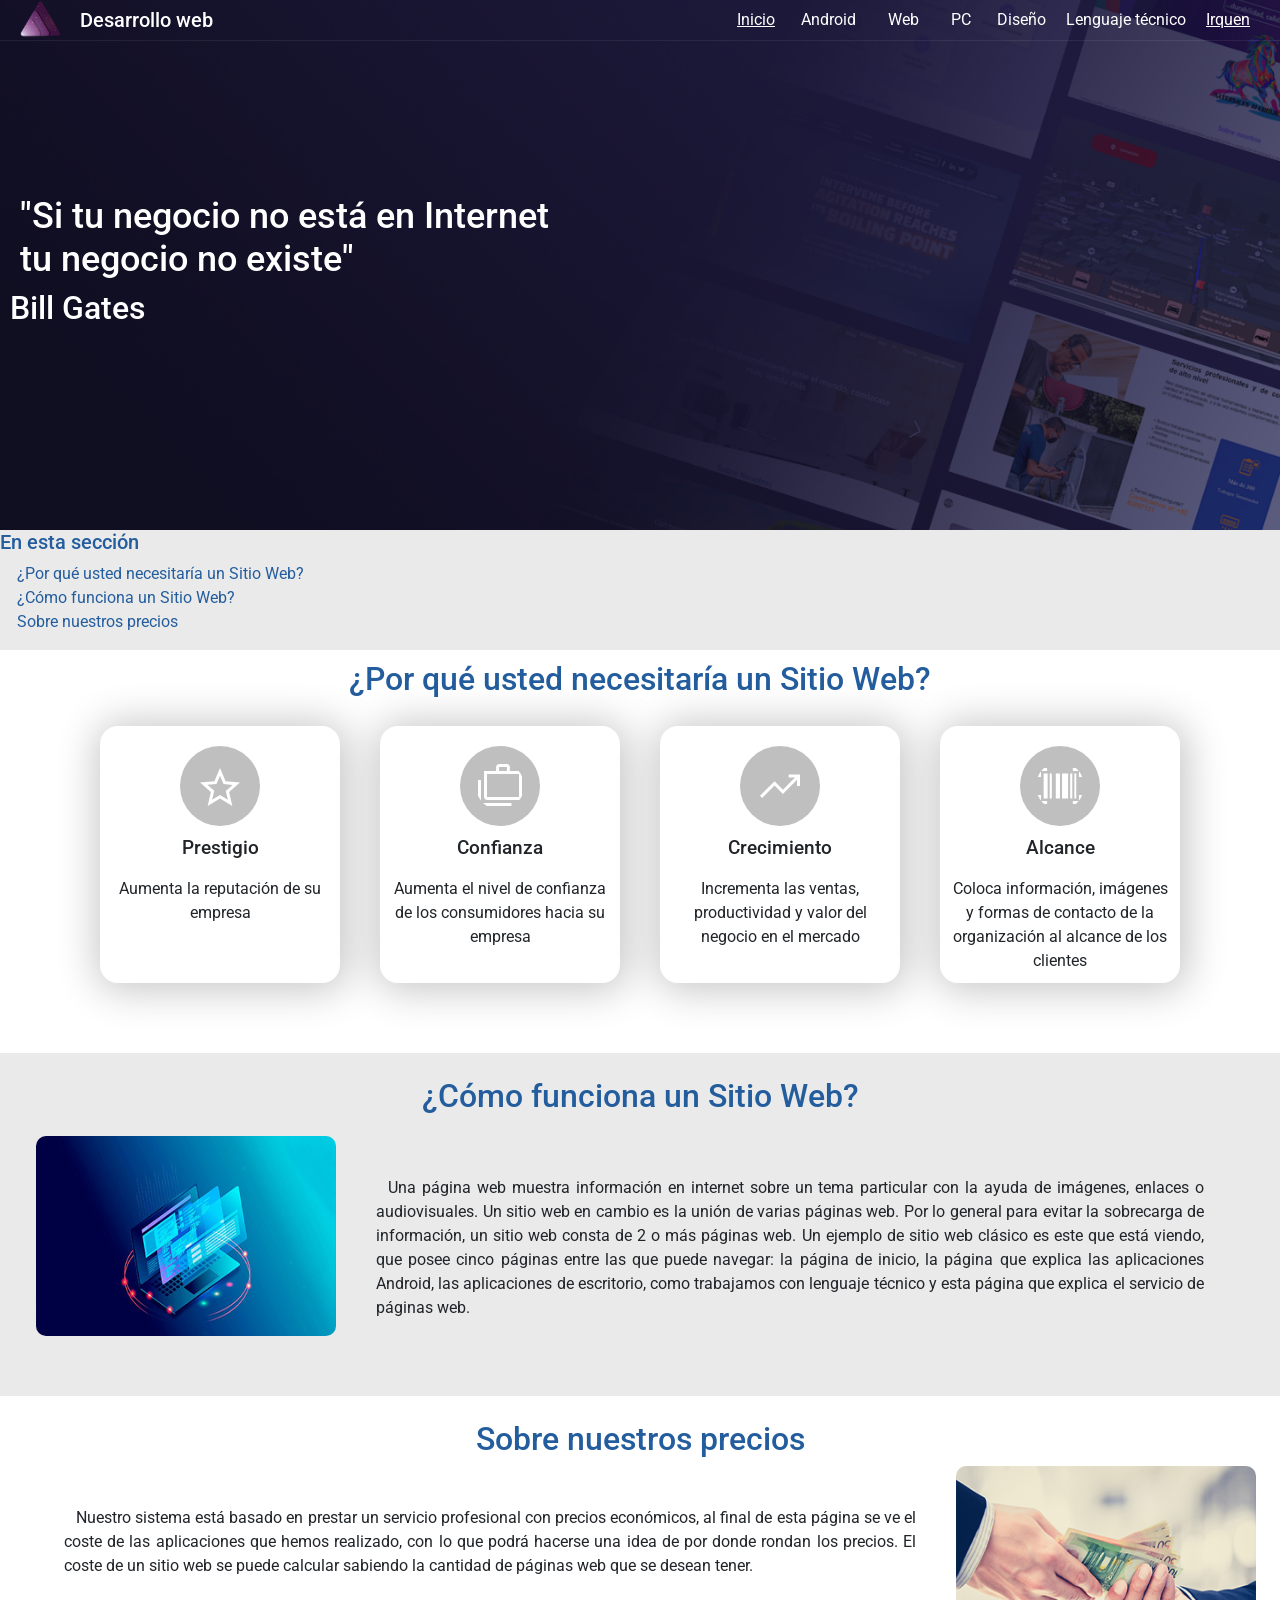
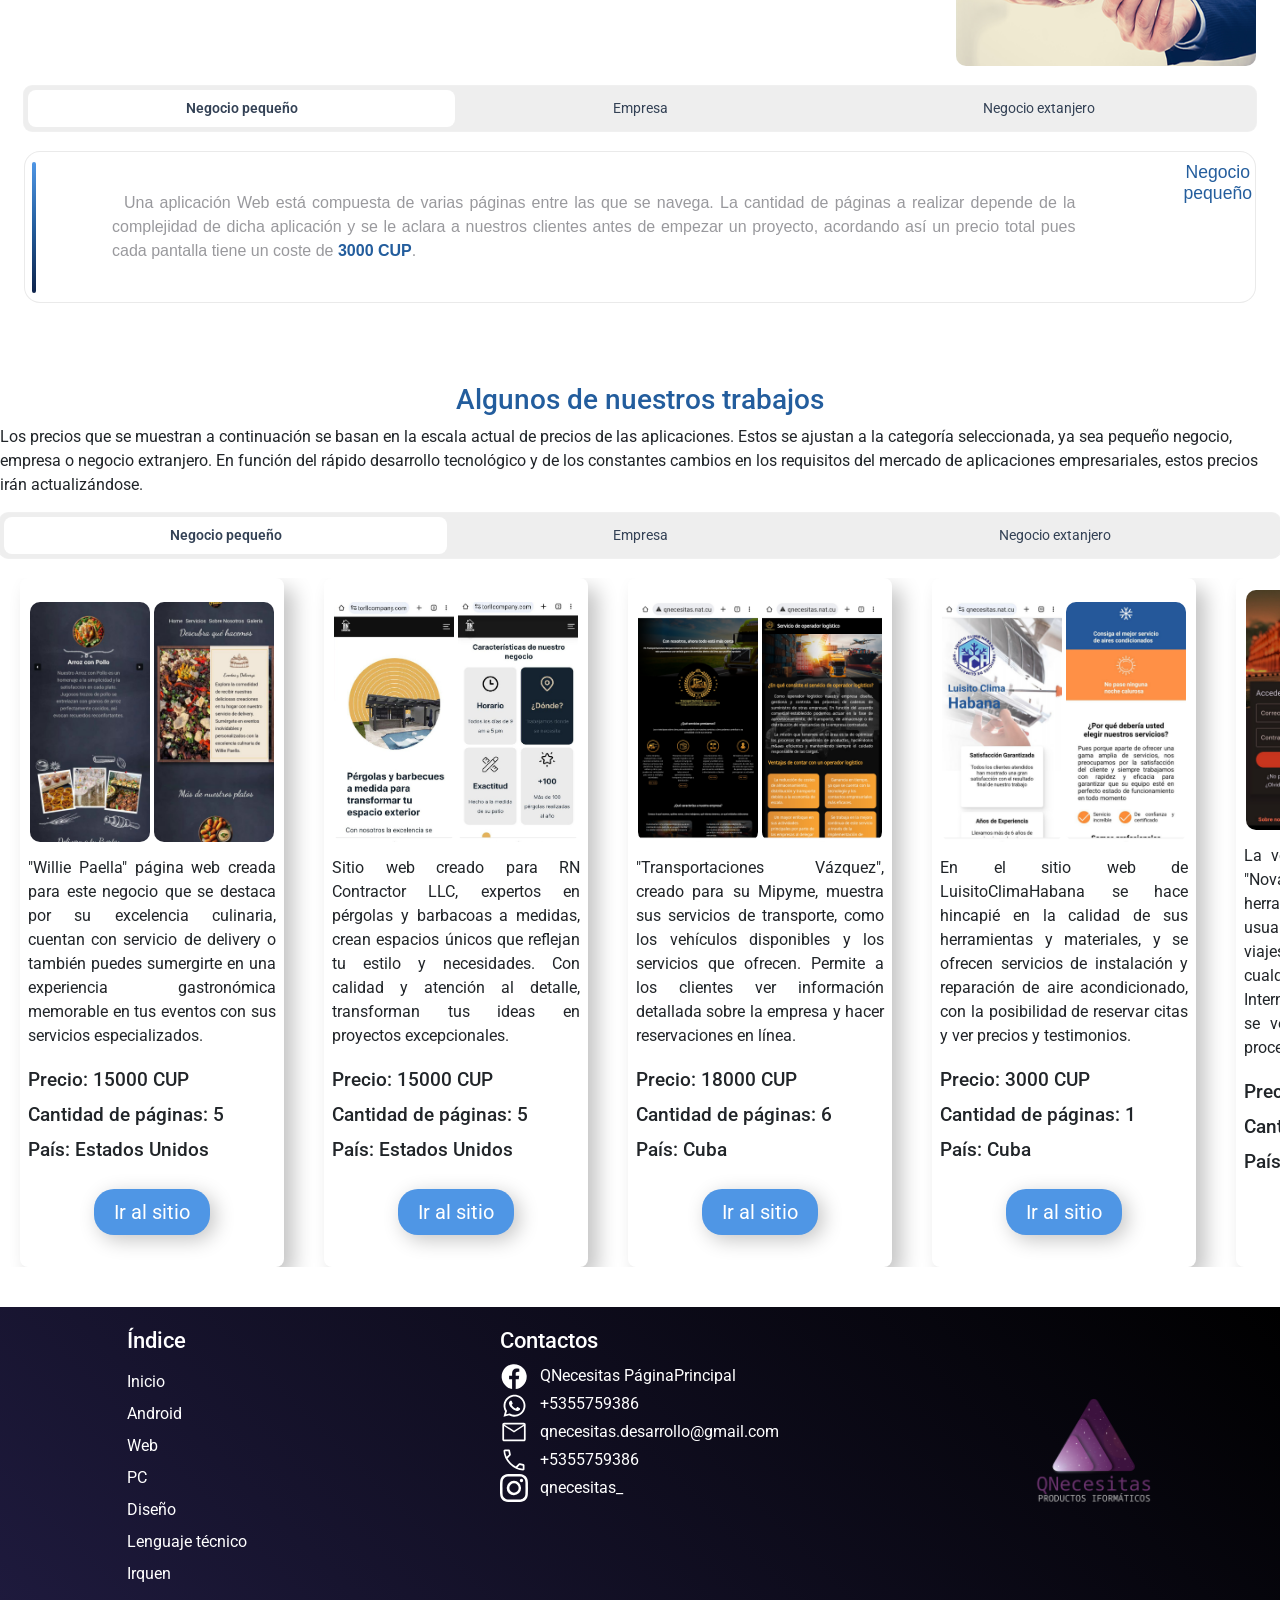
<file: DevWeb.html>
<!DOCTYPE html>
<html class="no-js" lang="es">

<head>
  <meta charset="utf-8">
  <title>Desarrollo Web</title>
  <meta name="description" content="Servicio de desarrollo de Sitios Web de QNecesitas">
  <meta name="viewport" content="width=device-width, initial-scale=1">

  <meta property="og:title" content="">
  <meta property="og:type" content="">
  <meta property="og:url" content="">
  <meta property="og:image" content="">
  <meta name="robots">

  <link rel="manifest" href="site.webmanifest">
  <link rel="apple-touch-icon" href="icon.png">
    <!-- Place favicon.ico in the root directory -->

  <link rel="preconnect" href="https://fonts.googleapis.com">
  <link rel="preconnect" href="https://fonts.gstatic.com" crossorigin>
  <link href="https://fonts.googleapis.com/css2?family=Roboto:wght@100;300&display=swap" rel="stylesheet">

  <link rel="stylesheet" href="css/normalize.css">
  <link rel="stylesheet" href="./css/bootstrap.css">
  <link rel="stylesheet" href="css/desarrollo_web_style.css">

  <meta name="theme-color" content="#fafafa">

</head>


<body>

<!--Navigation bar superior------------------------------------------------------------------------->
<nav>
  <div>
    <img src="icon.png" alt="Logo de la empresa">
    <h2 class="nav_titulo">Desarrollo web</h2>
  </div>
  <div>
    <a class="nav_web" href="index.html">Inicio</a>
    <button class="btnOpenAndroid">Android</button>
    <button class="btnOpenWeb">Web</button>
    <button class="btnOpenPc">PC</button>
    <a href="index.html#inicio_diseno">Dise&ntilde;o</a>
    <a href="technicalLanguage.html">Lenguaje t&eacute;cnico</a>
    <a class="nav_web" href="https://irquen.com" target="_blank" rel="noreferrer noopener">Irquen</a>
  </div>
  <img class="nav_bar_icon" type="button"
       data-bs-toggle="offcanvas" data-bs-target="#offcanvasNavigation"
       src="img/menu_mobile.svg" aria-controls="offcanvasNavigation">
</nav>


<!--Navigation Bar Cell-->
<div class="offcanvas offcanvas-start" tabindex="-1" id="offcanvasNavigation" aria-labelledby="offcanvasNavigationLabel">
  <div class="offcanvas-header">
    <img class="nav_logo" src="icon.png" alt="Logo de la empresa">
    <h4>QNecesitas</h4>
    <img type="button" class="my_btn-close" data-bs-dismiss="offcanvas" aria-label="Close" src="img/close_mobile.svg">
  </div>
  <hr/>
  <div class="offcanvas-body">
    <ul class="ul-offc">
      <li class="li-first-canvas"><a class="nav_web" href="index.html">Inicio</a></li>
      <li class="btnOpenAndroid"><button>Android</button></li>
      <li class="btnOpenWeb"><button>Web</button></li>
      <li class="btnOpenPc"><button>PC</button></li>
      <li><a href="index.html#inicio_diseno">Dise&ntilde;o</a></li>
      <li><a href="technicalLanguage.html">Lenguaje t&eacute;cnico</a>
    <a class="nav_web" href="https://irquen.com" target="_blank" rel="noreferrer noopener">Irquen</a></li>
    </ul>
    <div class="navigationBar_socialMedia">
      <img class="nav_icon" src="img/faceb_icon.svg" alt="Facebook icon" onclick="location.href='https://www.facebook.com/qnecesitas.paginaprincipal'">
      <img class="nav_icon" src="img/wapp_icon.svg" alt="WhatsApp icon" onclick="location.href='https://api.whatsapp.com/send?phone=55759386'">
      <img class="nav_icon" src="img/mail_icon.svg" alt="Email icon" onclick="location.href='mailto:qnecesitas.desarrollo@gmail.com'">
      <img class="nav_icon" src="img/call_icon.svg" alt="Call icon" onclick="location.href='tel:+5355759386'">
      <img class="nav_icon" src="./img/instagramwhite.svg" alt="intsgramIcon" onclick="location.href='https://instagram.com/qnecesitas_?igshi=OGQ5ZDc2ODk2ZA=='">
    </div>
  </div>
</div>



<!--Header------------------------------------------------------------------------------------------->
<header id="header">
  <div>
    <h1>"Si tu negocio no est&aacute; en Internet <br> tu negocio no existe"</h1>
    <h2>Bill Gates</h2>
  </div>
</header>


<!--Index------------------------------------------------------------------------>
<section class="index">
    <div>
      <h2>En esta secci&oacute;n</h2>
      <ul>
        <li><a href="#devWeb_imp">&iquest;Por qu&eacute; usted necesitar&iacute;a un Sitio Web?</a></li>
        <li><a href="#devWeb_wrk">&iquest;C&oacute;mo funciona un Sitio Web?</a></li>
        <li><a href="#devWeb_prec">Sobre nuestros precios</a></li>
      </ul>
    </div>
</section>





<!--Importance-->
<section id="devWeb_imp" class="sectImport">
  <h2>&iquest;Por qu&eacute; usted necesitar&iacute;a un Sitio Web?</h2>
  <div class="sectImport_cardsZone">
    <div>
      <img src="img/icon_start.svg" alt="Icono de prestigio">
      <h3>Prestigio</h3>
      <p>Aumenta la reputaci&oacute;n de su empresa</p>
    </div>
    <div>
      <img src="img/icon_cases.svg" alt="Icono de confianza">
      <h3>Confianza</h3>
      <p>Aumenta el nivel de confianza de los consumidores hacia su empresa</p>
    </div>
    <div>
      <img src="img/icon_trending.svg" alt="Icono de crecimiento">
      <h3>Crecimiento</h3>
      <p>Incrementa las ventas, productividad y valor del negocio en el mercado</p>
    </div>
    <div>
      <img src="img/icon_barcode.svg" alt="Icono de alcance">
      <h3>Alcance</h3>
      <p> Coloca informaci&oacute;n, im&aacute;genes y formas de contacto de la organizaci&oacute;n al alcance de los clientes</p>
    </div>
  </div>
</section>





  <!--How work-->
  <section class="sectExplain">

    <div id="devWeb_wrk" class="sectExplain_Card">
      <h2>&iquest;C&oacute;mo funciona un Sitio Web?</h2>
      <div>
        <img src="img/img_engranajes1.png" alt="Funcionamiento">
        <p>Una p&aacute;gina web muestra informaci&oacute;n en internet sobre un tema particular con la ayuda de im&aacute;genes,
          enlaces o audiovisuales. Un sitio web en cambio es la uni&oacute;n de varias p&aacute;ginas web.
          Por lo general para evitar la sobrecarga de informaci&oacute;n, un sitio web consta de 2 o m&aacute;s p&aacute;ginas web.
          Un ejemplo de sitio web cl&aacute;sico es este que est&aacute; viendo, que posee cinco p&aacute;ginas
          entre las que puede navegar: la p&aacute;gina de inicio, la p&aacute;gina que explica las aplicaciones Android, las aplicaciones de escritorio, como trabajamos con lenguaje t&eacute;cnico  y esta p&aacute;gina que explica el servicio de p&aacute;ginas web.
        </p>
      </div>
    </div>

    <div id="devWeb_prec" class="sectExplain_Card">
      <h2>Sobre nuestros precios</h2>
      <div>
        <img src="img/img_dinero1.png" alt="Dinero">
        <p>Nuestro sistema est&aacute; basado en prestar un servicio profesional con precios econ&oacute;micos, al final de esta p&aacute;gina se ve el coste de las aplicaciones que hemos realizado, con lo que podr&aacute; hacerse una idea de por donde rondan los precios. El coste de un sitio web se puede calcular sabiendo la cantidad de p&aacute;ginas web que se desean tener.
        </p>
      </div>
    

    <div class="radio-inputs">
      <label class="radio" id="btnSbusiness">
        <input type="radio" name="radio" checked="">
        <span class="name name1">Negocio pequeño</span>
      </label>
      <label class="radio" id="btnCompany">
        <input type="radio" name="radio">
        <span class="name">Empresa</span>
      </label>
          
      <label class="radio" id="btnFbusiness">
        <input type="radio" name="radio">
        <span class="name">Negocio extanjero</span>
      </label>
    </div>

    <div id="smallBusiness">
      <div class="notification" >
        <h2 class="notititle">Negocio pequeño</h2>
        <p class="notibody">Una aplicaci&oacute;n Web est&aacute; compuesta de varias p&aacute;ginas entre las que se navega. La cantidad de p&aacute;ginas a realizar depende de la complejidad de dicha aplicaci&oacute;n y se le aclara a nuestros clientes antes de empezar un proyecto, acordando as&iacute; un precio total pues cada pantalla tiene un coste de <strong>3000 CUP</strong>. </strong></p>
      </div>
    </div> 

    <div id="company" style="display: none;">
      <div class="notification" >
          <h2 class="notititle"> Empresa</h2>
          <p class="notibody">Una aplicaci&oacute;n Web est&aacute; compuesta de varias p&aacute;ginas entre las que se navega. La cantidad de p&aacute;ginas a realizar depende de la complejidad de dicha aplicaci&oacute;n y se le aclara a nuestros clientes antes de empezar un proyecto, acordando as&iacute; un precio total pues cada pantalla tiene un coste de <strong>5000 CUP</strong>. </strong></p>
        </div>
    </div> 

    <div id="foreignBusiness" style="display: none;">
      <div class="notification" >
          <h2 class="notititle">Negocio extranjero</h2>
          <p class="notibody">Una aplicaci&oacute;n Web est&aacute; compuesta de varias p&aacute;ginas entre las que se navega. La cantidad de p&aacute;ginas a realizar depende de la complejidad de dicha aplicaci&oacute;n y se le aclara a nuestros clientes antes de empezar un proyecto, acordando as&iacute; un precio total pues cada pantalla tiene un coste de <strong>100 USD</strong>. </strong></p>
        </div> 
    </div>
</div>

  </section>

   <!--Trabajos finalizados-->
   <section class="sectTrabFinalizados">
    <h2>Algunos de nuestros trabajos</h2>
    <p>Los precios que se muestran a continuaci&oacute;n se basan en la escala actual de precios de las aplicaciones. Estos se ajustan a la categor&iacute;a seleccionada, ya sea peque&ntilde;o negocio, empresa o negocio extranjero. En funci&oacute;n del r&aacute;pido desarrollo tecnol&oacute;gico y de los constantes cambios en los requisitos del mercado de aplicaciones empresariales, estos precios ir&aacute;n actualiz&aacute;ndose.</p>

    <div class="radio-inputs">
      <label class="radio" id="price-pnWeb">
        <input type="radio" name="radio" checked="">
        <span class="name name2">Negocio pequeño</span>
      </label>
      <label class="radio" id="price-eWeb">
        <input type="radio" name="radio">
        <span class="name">Empresa</span>
      </label>
          
      <label class="radio" id="price-neWeb">
        <input type="radio" name="radio">
        <span class="name">Negocio extanjero</span>
      </label>
    </div>
    <div class="sectTrabFinalizados_cardsZone">

      <div class="sectTrabFinalizados_card">
        <div class="sectTrabFinalizados_card_imgs">
          <img src="img/web6.png" alt="foto de proyecto"/>
          <img src="img/web6a.png" alt="foto de proyecto"/>
        </div>
        <p>"Willie Paella" p&aacute;gina web creada para este negocio que se destaca por su excelencia culinaria, cuentan con servicio de delivery o tambi&eacute;n puedes sumergirte en una experiencia gastron&oacute;mica memorable en tus eventos con sus servicios especializados.</p>
        <h4>Precio: <span id="WPPrecio">15000</span> <span class="tipoMoneda">CUP</span></h4>
        <h4>Cantidad de p&aacute;ginas: <span id="WP">5</span></h4>
        <h4>Pa&iacute;s: Estados Unidos</h4>
        <button onclick="window.location.href='https://williepaella.com/'">Ir al sitio</button>
      </div>
      
      <div class="sectTrabFinalizados_card">

        <div class="sectTrabFinalizados_card_imgs">
          <img src="img/web5.jpg" alt="foto de proyecto"/>
          <img src="img/web5a.jpg" alt="foto de proyecto"/>
        </div>
        <p>Sitio web creado para RN Contractor LLC, expertos en p&eacute;rgolas y barbacoas a medidas, crean espacios &uacute;nicos que reflejan tu estilo y necesidades. Con calidad y atenci&oacute;n al detalle, transforman tus ideas en proyectos excepcionales.</p>
        <h4>Precio: <span id="PergolasPrecio">15000</span> <span class="tipoMoneda">CUP</span></h4>
        <h4>Cantidad de p&aacute;ginas: <span id="Pergolas">5</span></h4>
        <h4>Pa&iacute;s: Estados Unidos</h4>
        <button onclick="window.location.href='https://rncontractorllcompany.com/'">Ir al sitio</button>
      </div>

      <div class="sectTrabFinalizados_card">
        <div class="sectTrabFinalizados_card_imgs">
          <img src="img/sitio_transpv1.jpg" alt="foto de proyecto"/>
          <img src="img/sitio_transpv2.jpg" alt="foto de proyecto"/>
        </div>
        <p>"Transportaciones V&aacute;zquez", creado para su Mipyme, muestra sus servicios de transporte, como los veh&iacute;culos disponibles y los servicios que ofrecen. Permite a los clientes ver informaci&oacute;n detallada sobre la empresa y hacer reservaciones en l&iacute;nea.</p>
        <h4>Precio: <span id="TransportPrecio">18000</span> <span class="tipoMoneda">CUP</span></h4>
        <h4>Cantidad de p&aacute;ginas: <span id="Transport">6</span></h4>
        <h4>Pa&iacute;s: Cuba</h4>
        <button onclick="window.location.href='http://qnecesitas.nat.cu/TransportacionesVazquez.html'">Ir al sitio</button>
      </div>
      
      <div class="sectTrabFinalizados_card">
        <div class="sectTrabFinalizados_card_imgs">
          <img src="img/web2.png" alt="foto de proyecto"/>
          <img src="img/web2b.png" alt="foto de proyecto"/>
        </div>

        <p> En el sitio web de LuisitoClimaHabana se hace hincapi&eacute; en la calidad de sus herramientas y materiales, y se ofrecen servicios de instalaci&oacute;n y reparaci&oacute;n de aire acondicionado, con la posibilidad de reservar citas y ver precios y testimonios.</p>
        <h4>Precio: <span id="LuisitoClimaPrecio">3000</span> <span class="tipoMoneda">CUP</span> </h4>
        <h4>Cantidad de p&aacute;ginas: <span id="LuisitoClima">1</span></h4>
        <h4>Pa&iacute;s: Cuba</h4>
        <button onclick="window.location.href='http://qnecesitas.nat.cu/LuisitoClimaHabana'">Ir al sitio</button>
      </div>
   
      <div class="sectTrabFinalizados_card">
        <div class="sectTrabFinalizados_card_imgs">
          <img src="img/app8.png" alt="foto de proyecto"/>
          <img src="img/app10.png" alt="foto de proyecto"/>
        </div>

        <p> La versi&oacute;n web de la aplicaci&oacute;n "NovaTaxi" ofrece diversas herramientas para que los usuarios puedan reservar sus viajes de manera f&aacute;cil desde cualquier dispositivo con acceso a Internet. La experiencia del cliente se ve mejorada, simplificando el proceso de reserva del viaje.</p>
        <h4>Precio: <span id="NovaTaxiWebPrecio">36000</span> <span class="tipoMoneda">CUP</span></h4>
        <h4>Cantidad de p&aacute;ginas: <span id="NovaTaxiWeb">12</span></h4>
        <h4>Pa&iacute;s: Cuba</h4>
        <button onclick="window.location.href='http://qnecesitas.nat.cu/NovaTaxi'">Ir al sitio</button>
      </div>

      <div class="sectTrabFinalizados_card">
        <div class="sectTrabFinalizados_card_imgs">
          <img src="img/web3.png" alt="foto de proyecto"/>
          <img src="img/web3a.png" alt="foto de proyecto"/>
        </div>

        <p> El sitio web de XYZproducciones es una herramienta profesional y eficaz para presentar la experiencia y habilidades del equipo. La navegación es fácil y sencilla, permitiendo a los visitantes encontrar rápidamente la información que necesitan.</p>
        <h4>Precio: <span id="xyzPrecio">9000</span> <span class="tipoMoneda">CUP</span></h4>
        <h4>Cantidad de p&aacute;ginas: <span id="xyz">3</span></h4>
        <h4>Pa&iacute;s: Cuba</h4>
        <button onclick="window.location.href='https://xyz.nat.cu/'">Ir al sitio</button>
      </div>

      <div class="sectTrabFinalizados_card">
        <div class="sectTrabFinalizados_card_imgs">
          <img src="img/web4.png" alt="foto de proyecto"/>
          <img src="img/web4a.png" alt="foto de proyecto"/>
        </div>

        <p>Creamos un sitio web moderno y funcional para la empresa Materiales Alebrije en Camagüey, con información detallada sobre los productos y servicios ofrecidos en la fabricaci&oacute;n de pinturas y sus derivados. Es una herramienta valiosa para buscar productos de alta calidad en este campo.</p>
        <h4>Precio: <span id="MAlebrijeWebPrecio">27000</span> <span class="tipoMoneda">CUP</span></h4>
        <h4>Cantidad de p&aacute;ginas: <span id="MAlebrijeWeb">9</span></h4>
        <h4>Pa&iacute;s: Cuba</h4>
        <button onclick="window.location.href='http://qnecesitas.nat.cu/MAlebrijeWeb'">Ir al sitio</button>
      </div>

      

    </div>
  </section>

<footer id="devWeb_footer">
  <div class="footer_indice">
    <h3>&Iacute;ndice</h3>
    <a class="nav_web" href="index.html">Inicio</a>
    <button class="btnOpenAndroid">Android</button>
    <button class="btnOpenWeb">Web</button>
    <button class="btnOpenPc">PC</button>
    <a href="index.html#inicio_diseno">Dise&ntilde;o</a>
    <a href="technicalLanguage.html">Lenguaje t&eacute;cnico</a>
    <a class="nav_web" href="https://irquen.com" target="_blank" rel="noreferrer noopener">Irquen</a>
  </div>

  <div class="footer_contacto" >
    <h3>Contactos</h3>
    <div>
      <img src="img/faceb_icon.svg" alt="icono de facebook"> 
      <a href="https://www.facebook.com/qnecesitas.paginaprincipal">QNecesitas P&aacute;ginaPrincipal</a>
    </div>
    <div>
      <img src="img/wapp_icon.svg" alt="icono de wapp">
      <a href="https://api.whatsapp.com/send?phone=55759386">+5355759386</a>
    </div>
    <div>
      <img src="img/mail_icon.svg" alt="icono de email">
      <a href="mailto:qnecesitas.desarrollo@gmail.com">qnecesitas.desarrollo@gmail.com</a>
    </div>
    <div>
      <img src="img/call_icon.svg" alt="icono de telefono">
      <a href="tel:+5355759386">+5355759386</a>
    </div>
    <div>
      <img src="img/instagramwhite.svg" alt="icono de instagram">
      <a href="https://instagram.com/qnecesitas_?igshi=OGQ5ZDc2ODk2ZA==">qnecesitas_</a>
    </div>
  </div >


  <div class="footer_icono">
    <img src="icon_text.png">
  </div>
</footer>


   <script src="./js/devWeb.js"></script>
   <script src="js/bootstrap.js"></script>
   <script src="./php/ColocarVistaWeb.php"></script>

</body>
</html>
</file>
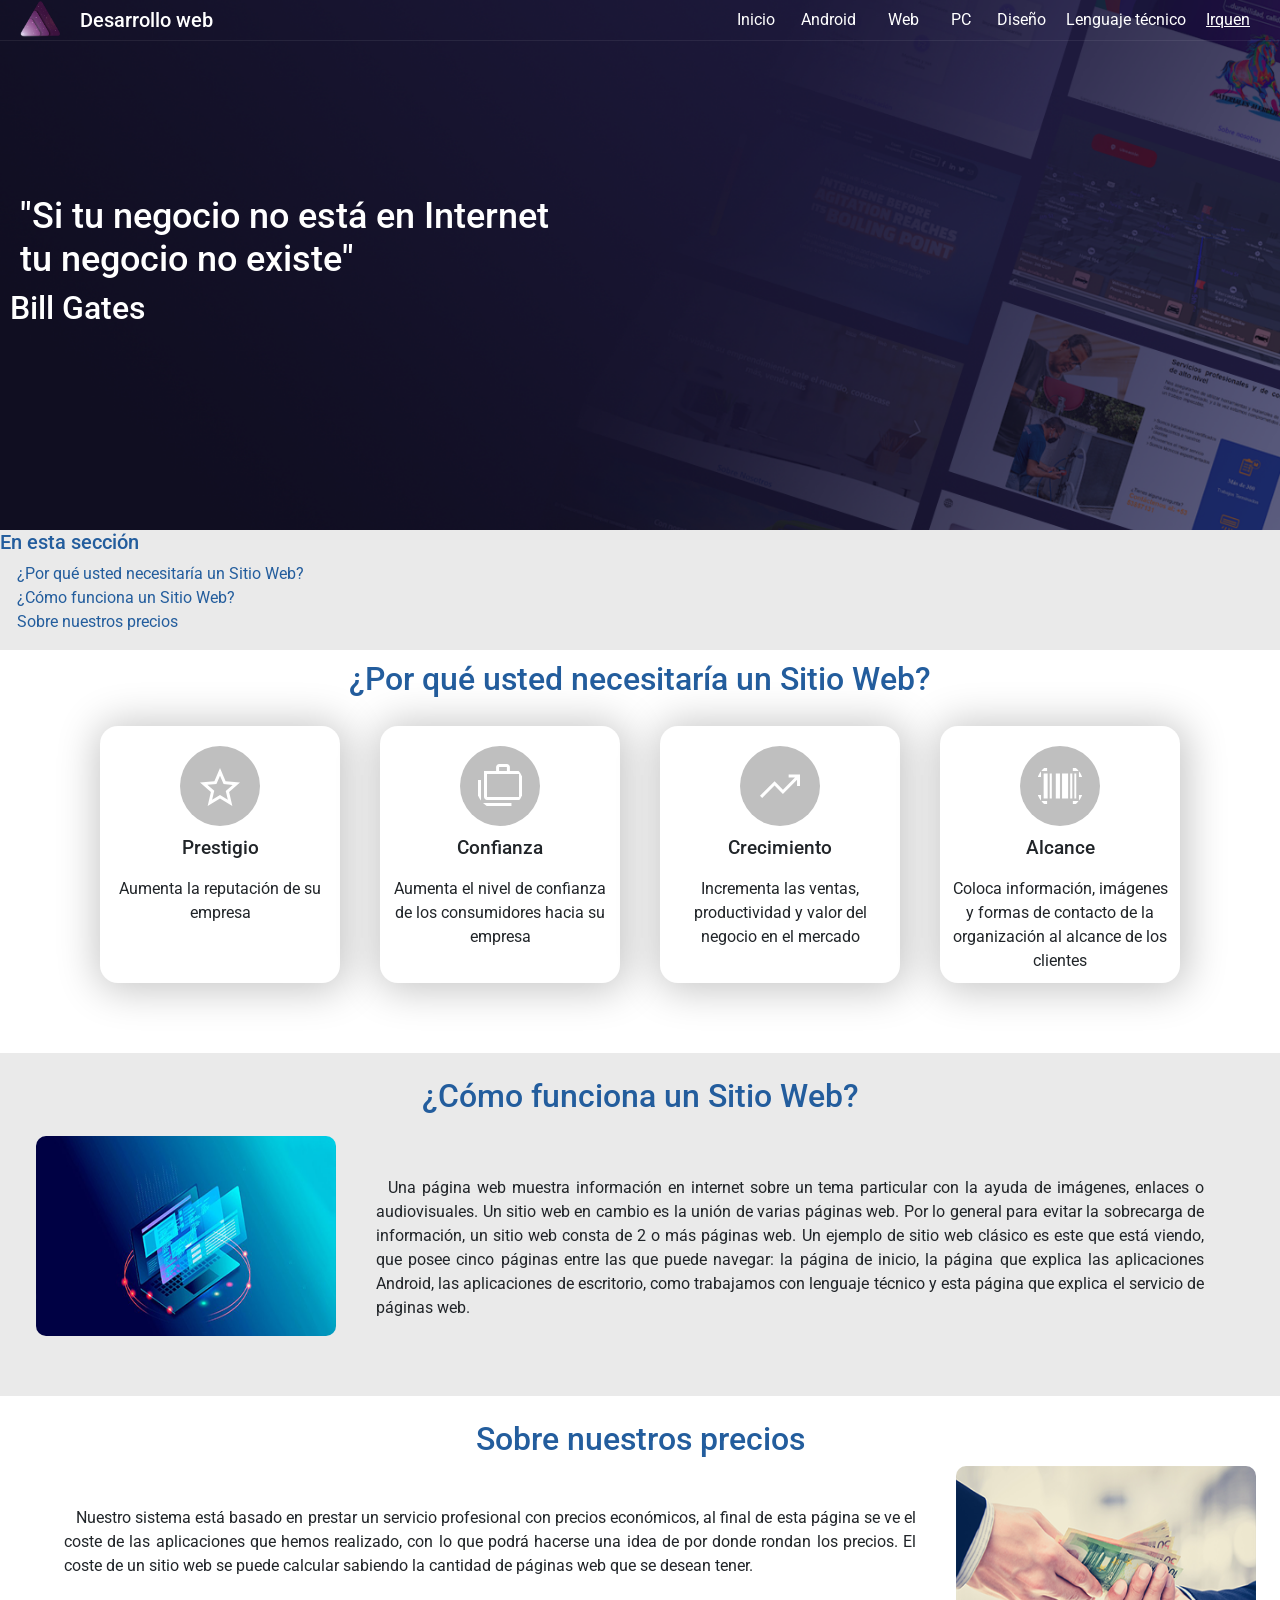
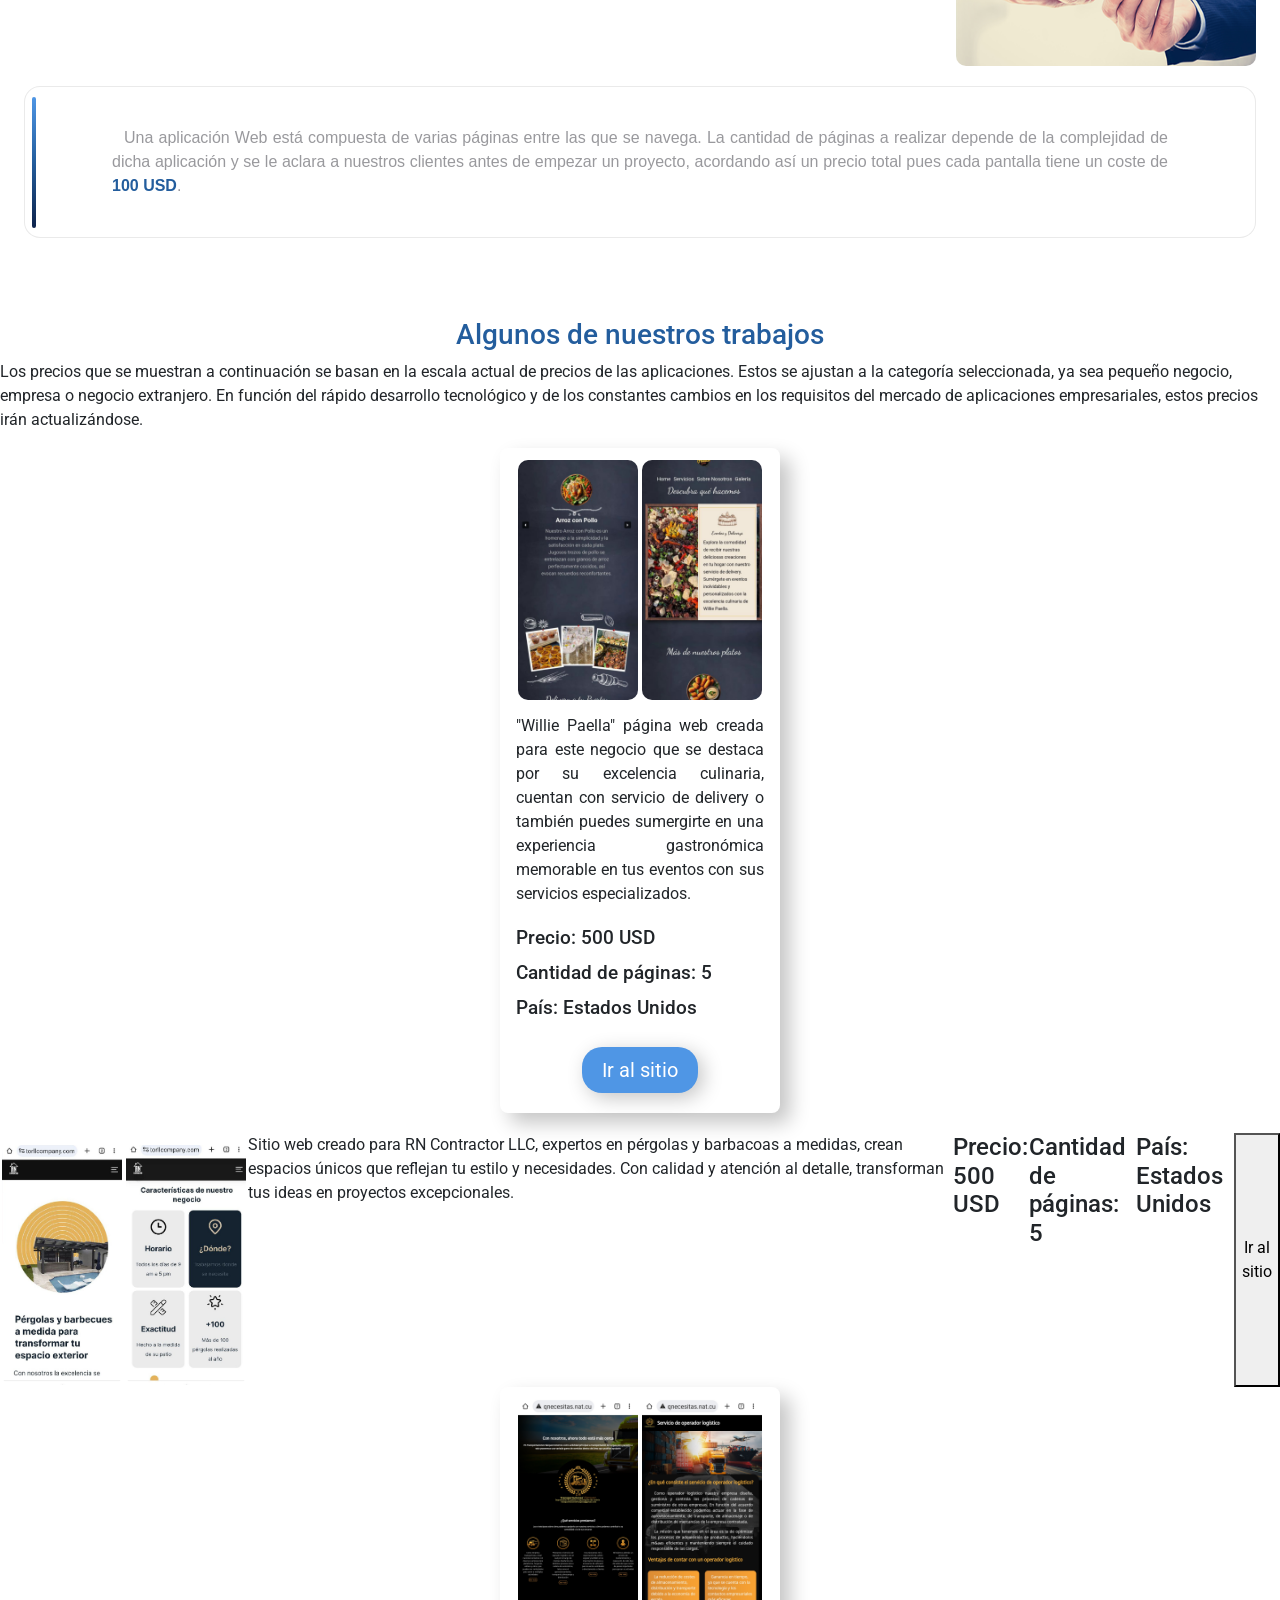
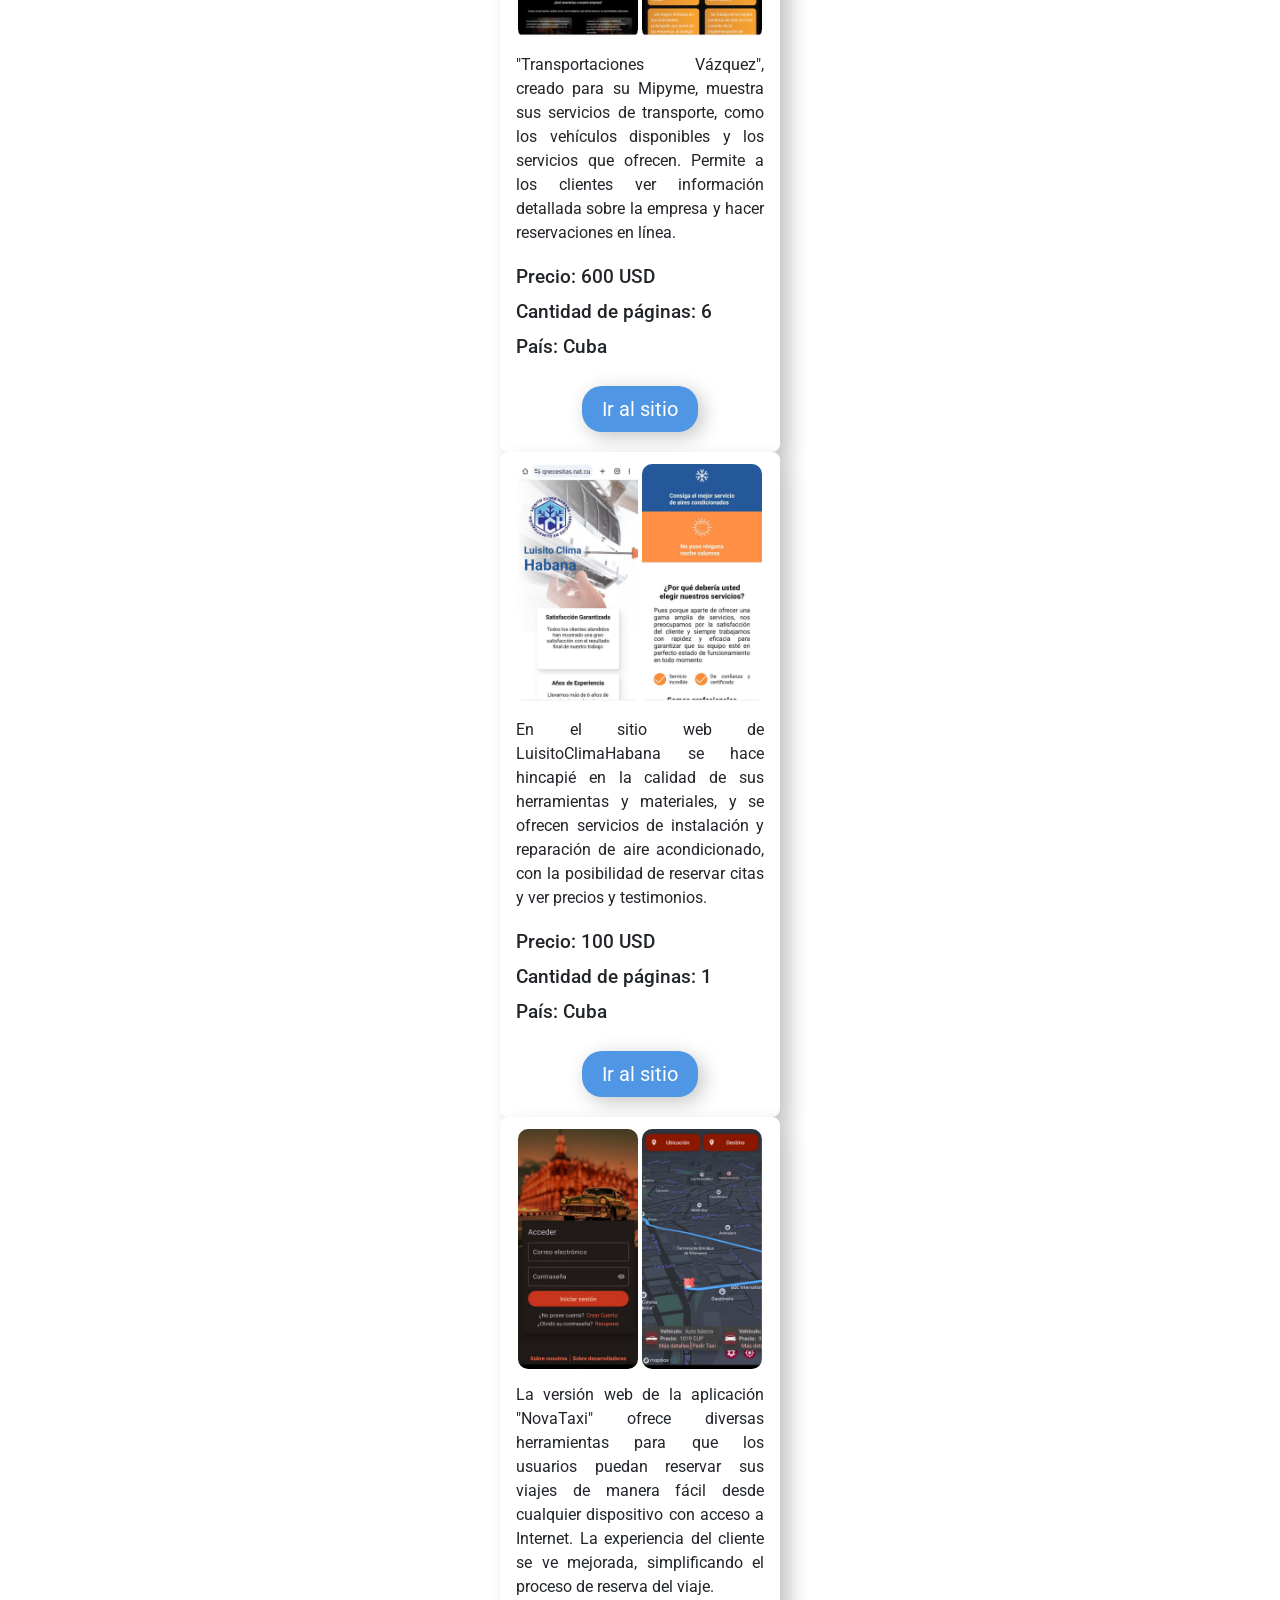
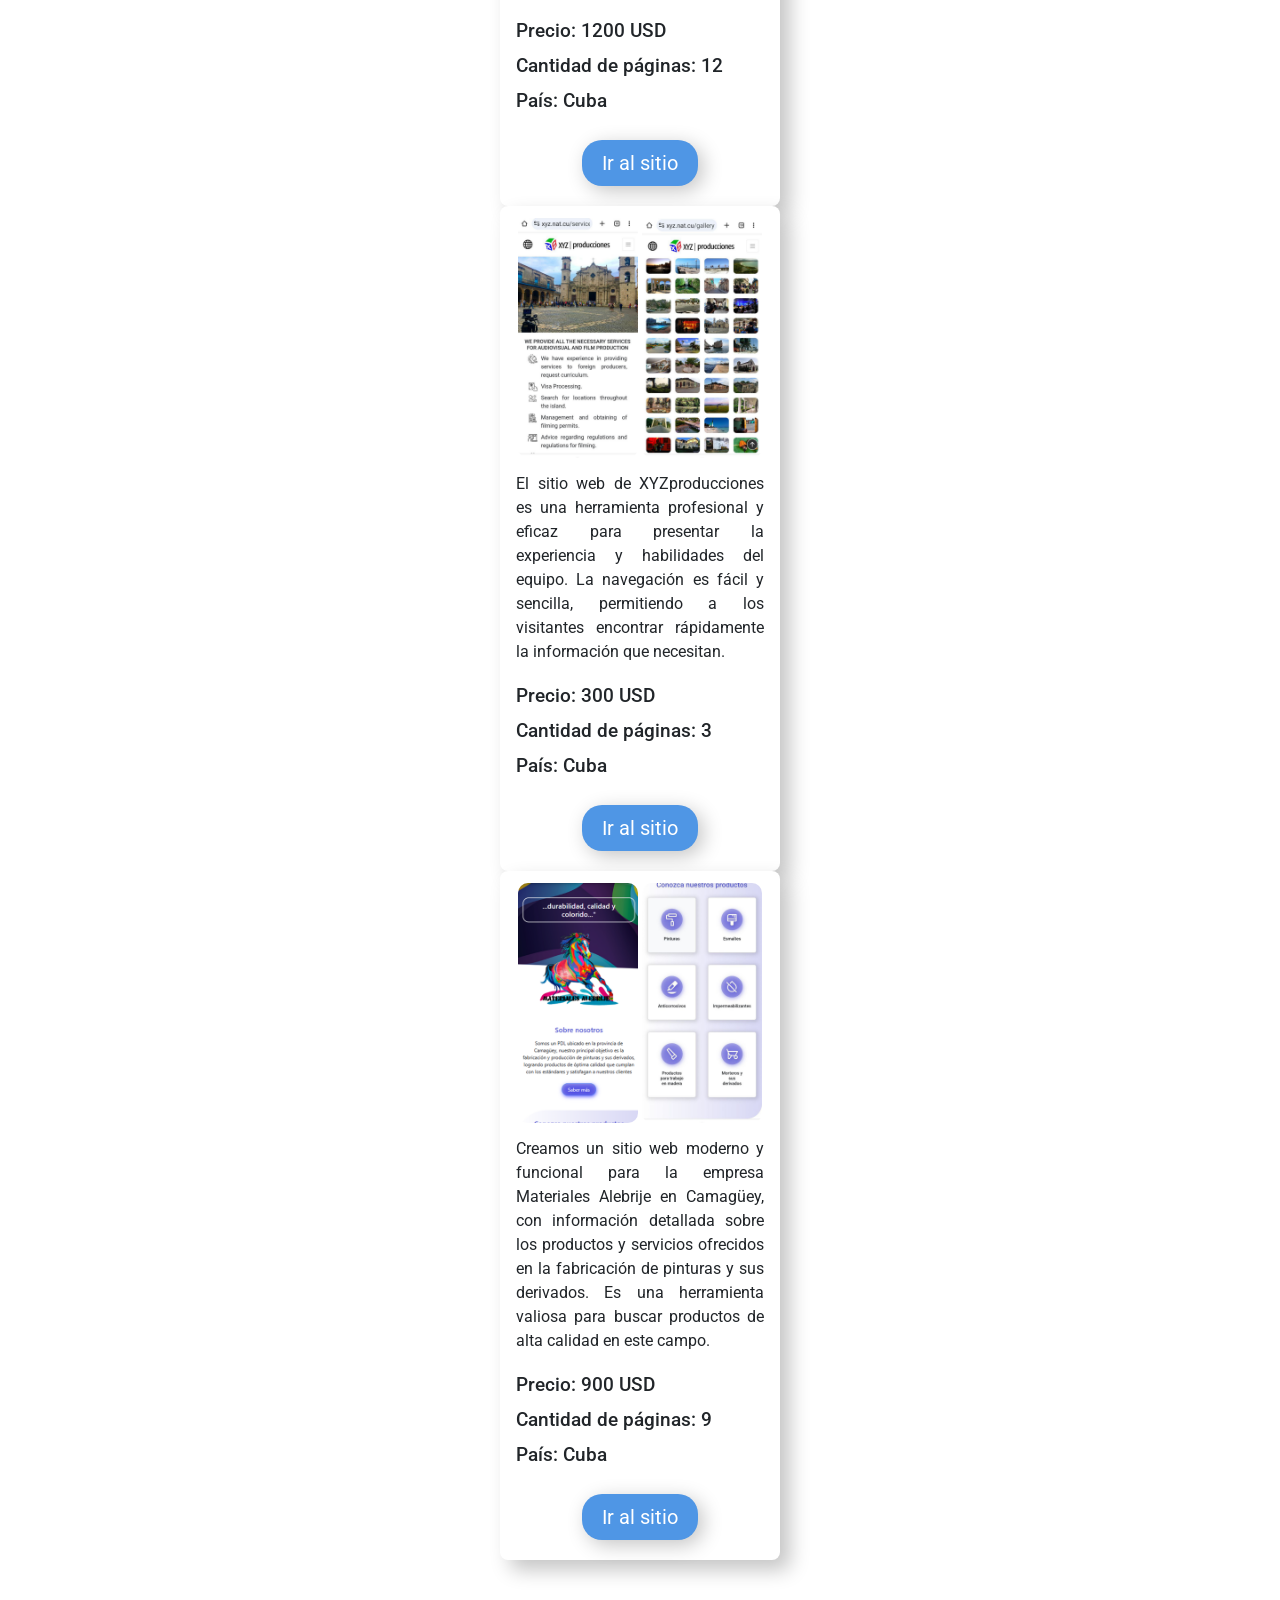
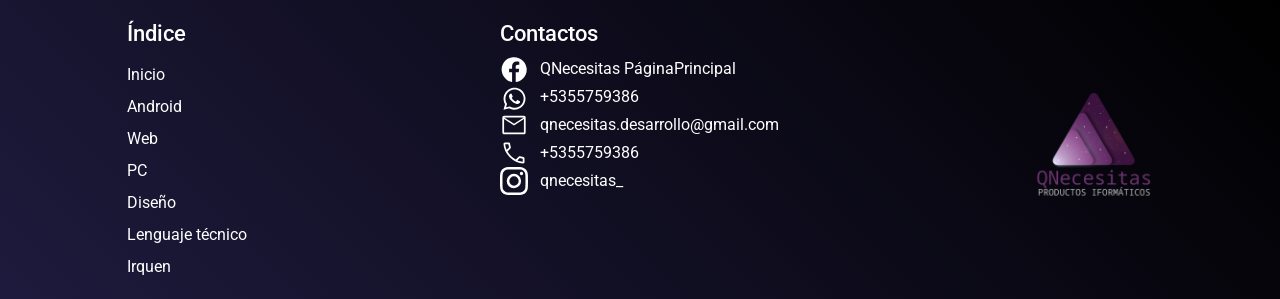
<file: DevWebExt.html>
<!DOCTYPE html>
<html class="no-js" lang="es">

<head>
  <meta charset="utf-8">
  <title>Desarrollo Web</title>
  <meta name="description" content="Servicio de desarrollo de Sitios Web de QNecesitas">
  <meta name="viewport" content="width=device-width, initial-scale=1">

  <meta property="og:title" content="">
  <meta property="og:type" content="">
  <meta property="og:url" content="">
  <meta property="og:image" content="">
  <meta name="robots">

  <link rel="manifest" href="site.webmanifest">
  <link rel="apple-touch-icon" href="icon.png">
    <!-- Place favicon.ico in the root directory -->

  <link rel="preconnect" href="https://fonts.googleapis.com">
  <link rel="preconnect" href="https://fonts.gstatic.com" crossorigin>
  <link href="https://fonts.googleapis.com/css2?family=Roboto:wght@100;300&display=swap" rel="stylesheet">

  <link rel="stylesheet" href="css/normalize.css">
  <link rel="stylesheet" href="./css/bootstrap.css">
  <link rel="stylesheet" href="css/desarrollo_web_style.css">

  <meta name="theme-color" content="#fafafa">

</head>


<body>

<!--Navigation bar superior------------------------------------------------------------------------->
<nav>
  <div>
    <img src="icon.png" alt="Logo de la empresa">
    <h2 class="nav_titulo">Desarrollo web</h2>
  </div>
  <div>
    <a href="index.html">Inicio</a>
    <button class="btnOpenAndroid">Android</button>
    <button class="btnOpenWeb">Web</button>
    <button class="btnOpenPc">PC</button>
    <a href="index.html#inicio_diseno">Dise&ntilde;o</a>
    <a href="technicalLanguage.html">Lenguaje t&eacute;cnico</a>
    <a class="nav_web" href="https://irquen.com" target="_blank" rel="noreferrer noopener">Irquen</a>
  </div>
  <img class="nav_bar_icon" type="button"
       data-bs-toggle="offcanvas" data-bs-target="#offcanvasNavigation"
       src="img/menu_mobile.svg" aria-controls="offcanvasNavigation">
</nav>


<!--Navigation Bar Cell-->
<div class="offcanvas offcanvas-start" tabindex="-1" id="offcanvasNavigation" aria-labelledby="offcanvasNavigationLabel">
  <div class="offcanvas-header">
    <img class="nav_logo" src="icon.png" alt="Logo de la empresa">
    <h4>QNecesitas</h4>
    <img type="button" class="my_btn-close" data-bs-dismiss="offcanvas" aria-label="Close" src="img/close_mobile.svg">
  </div>
  <hr/>
  <div class="offcanvas-body">
    <ul class="ul-offc">
      <li class="li-first-canvas"><a class="nav_web" href="index.html">Inicio</a></li>
      <li class="btnOpenAndroid"><button>Android</button></li>
      <li class="btnOpenWeb"><button>Web</button></li>
      <li class="btnOpenPc"><button>PC</button></li>
      <li><a href="index.html#inicio_diseno">Dise&ntilde;o</a></li>
      <li><a href="technicalLanguage.html">Lenguaje t&eacute;cnico</a>
    <a class="nav_web" href="https://irquen.com" target="_blank" rel="noreferrer noopener">Irquen</a></li>
    </ul>
    <div class="navigationBar_socialMedia">
      <img class="nav_icon" src="img/faceb_icon.svg" alt="Facebook icon" onclick="location.href='https://www.facebook.com/qnecesitas.paginaprincipal'">
      <img class="nav_icon" src="img/wapp_icon.svg" alt="WhatsApp icon" onclick="location.href='https://api.whatsapp.com/send?phone=55759386'">
      <img class="nav_icon" src="img/mail_icon.svg" alt="Email icon" onclick="location.href='mailto:qnecesitas.desarrollo@gmail.com'">
      <img class="nav_icon" src="img/call_icon.svg" alt="Call icon" onclick="location.href='tel:+5355759386'">
      <img class="nav_icon" src="./img/instagramwhite.svg" alt="intsgramIcon" onclick="location.href='https://instagram.com/qnecesitas_?igshi=OGQ5ZDc2ODk2ZA=='">
    </div>
  </div>
</div>



<!--Header------------------------------------------------------------------------------------------->
<header id="header">
  <div>
    <h1>"Si tu negocio no est&aacute; en Internet <br> tu negocio no existe"</h1>
    <h2>Bill Gates</h2>
  </div>
</header>


<!--Index------------------------------------------------------------------------>
<section class="index">
    <div>
      <h2>En esta secci&oacute;n</h2>
      <ul>
        <li><a href="#devWeb_imp">&iquest;Por qu&eacute; usted necesitar&iacute;a un Sitio Web?</a></li>
        <li><a href="#devWeb_wrk">&iquest;C&oacute;mo funciona un Sitio Web?</a></li>
        <li><a href="#devWeb_prec">Sobre nuestros precios</a></li>
      </ul>
    </div>
</section>





<!--Importance-->
<section id="devWeb_imp" class="sectImport">
  <h2>&iquest;Por qu&eacute; usted necesitar&iacute;a un Sitio Web?</h2>
  <div class="sectImport_cardsZone">
    <div>
      <img src="img/icon_start.svg" alt="Icono de prestigio">
      <h3>Prestigio</h3>
      <p>Aumenta la reputaci&oacute;n de su empresa</p>
    </div>
    <div>
      <img src="img/icon_cases.svg" alt="Icono de confianza">
      <h3>Confianza</h3>
      <p>Aumenta el nivel de confianza de los consumidores hacia su empresa</p>
    </div>
    <div>
      <img src="img/icon_trending.svg" alt="Icono de crecimiento">
      <h3>Crecimiento</h3>
      <p>Incrementa las ventas, productividad y valor del negocio en el mercado</p>
    </div>
    <div>
      <img src="img/icon_barcode.svg" alt="Icono de alcance">
      <h3>Alcance</h3>
      <p> Coloca informaci&oacute;n, im&aacute;genes y formas de contacto de la organizaci&oacute;n al alcance de los clientes</p>
    </div>
  </div>
</section>





  <!--How work-->
  <section class="sectExplain">

    <div id="devWeb_wrk" class="sectExplain_Card">
      <h2>&iquest;C&oacute;mo funciona un Sitio Web?</h2>
      <div>
        <img src="img/img_engranajes1.png" alt="Funcionamiento">
        <p>Una p&aacute;gina web muestra informaci&oacute;n en internet sobre un tema particular con la ayuda de im&aacute;genes,
          enlaces o audiovisuales. Un sitio web en cambio es la uni&oacute;n de varias p&aacute;ginas web.
          Por lo general para evitar la sobrecarga de informaci&oacute;n, un sitio web consta de 2 o m&aacute;s p&aacute;ginas web.
          Un ejemplo de sitio web cl&aacute;sico es este que est&aacute; viendo, que posee cinco p&aacute;ginas
          entre las que puede navegar: la p&aacute;gina de inicio, la p&aacute;gina que explica las aplicaciones Android, las aplicaciones de escritorio, como trabajamos con lenguaje t&eacute;cnico  y esta p&aacute;gina que explica el servicio de p&aacute;ginas web.
        </p>
      </div>
    </div>

    <div id="devWeb_prec" class="sectExplain_Card">
      <h2>Sobre nuestros precios</h2>
      <div>
        <img src="img/img_dinero1.png" alt="Dinero">
        <p>Nuestro sistema est&aacute; basado en prestar un servicio profesional con precios econ&oacute;micos, al final de esta p&aacute;gina se ve el coste de las aplicaciones que hemos realizado, con lo que podr&aacute; hacerse una idea de por donde rondan los precios. El coste de un sitio web se puede calcular sabiendo la cantidad de p&aacute;ginas web que se desean tener.
        </p>
      </div>

    <div id="">
      <div class="notification" >
          <p class="notibody">Una aplicaci&oacute;n Web est&aacute; compuesta de varias p&aacute;ginas entre las que se navega. La cantidad de p&aacute;ginas a realizar depende de la complejidad de dicha aplicaci&oacute;n y se le aclara a nuestros clientes antes de empezar un proyecto, acordando as&iacute; un precio total pues cada pantalla tiene un coste de <strong>100 USD</strong>. </strong></p>
        </div> 
    </div>
</div>

  </section>

   <!--Trabajos finalizados-->
   <section class="sectTrabFinalizados">
    <h2>Algunos de nuestros trabajos</h2>
    <p>Los precios que se muestran a continuaci&oacute;n se basan en la escala actual de precios de las aplicaciones. Estos se ajustan a la categor&iacute;a seleccionada, ya sea peque&ntilde;o negocio, empresa o negocio extranjero. En funci&oacute;n del r&aacute;pido desarrollo tecnol&oacute;gico y de los constantes cambios en los requisitos del mercado de aplicaciones empresariales, estos precios ir&aacute;n actualiz&aacute;ndose.</p>


    <div class="sectTrabFinalizados_card">
      <div class="sectTrabFinalizados_card_imgs">
        <img src="img/web6.png" alt="foto de proyecto"/>
        <img src="img/web6a.png" alt="foto de proyecto"/>
      </div>
      <p>"Willie Paella" p&aacute;gina web creada para este negocio que se destaca por su excelencia culinaria, cuentan con servicio de delivery o tambi&eacute;n puedes sumergirte en una experiencia gastron&oacute;mica memorable en tus eventos con sus servicios especializados.</p>
      <h4>Precio: <span id="WPPrecio">500</span> <span class="tipoMoneda">USD</span></h4>
      <h4>Cantidad de p&aacute;ginas: <span id="WP">5</span></h4>
      <h4>Pa&iacute;s: Estados Unidos</h4>
      <button onclick="window.location.href='https://williepaella.com/'">Ir al sitio</button>
    </div>
    

    <div class="sectTrabFinalizados_cardsZone">

      <div class="sectTrabFinalizados_card_imgs">
        <img src="img/web5.jpg" alt="foto de proyecto"/>
        <img src="img/web5a.jpg" alt="foto de proyecto"/>
      </div>
      <p>Sitio web creado para RN Contractor LLC, expertos en p&eacute;rgolas y barbacoas a medidas, crean espacios &uacute;nicos que reflejan tu estilo y necesidades. Con calidad y atenci&oacute;n al detalle, transforman tus ideas en proyectos excepcionales.</p>
      <h4>Precio: <span id="PergolasPrecio">500</span> <span class="tipoMoneda">USD</span></h4>
      <h4>Cantidad de p&aacute;ginas: <span id="Pergolas">5</span></h4>
      <h4>Pa&iacute;s: Estados Unidos</h4>
      <button onclick="window.location.href='https://rncontractorllcompany.com/'">Ir al sitio</button>
    </div>

      <div class="sectTrabFinalizados_card">
        <div class="sectTrabFinalizados_card_imgs">
          <img src="img/sitio_transpv1.jpg" alt="foto de proyecto"/>
          <img src="img/sitio_transpv2.jpg" alt="foto de proyecto"/>
        </div>
        <p>"Transportaciones V&aacute;zquez", creado para su Mipyme, muestra sus servicios de transporte, como los veh&iacute;culos disponibles y los servicios que ofrecen. Permite a los clientes ver informaci&oacute;n detallada sobre la empresa y hacer reservaciones en l&iacute;nea.</p>
        <h4>Precio: <span id="TransportPrecio">600</span> <span class="tipoMoneda">USD</span></h4>
        <h4>Cantidad de p&aacute;ginas: <span id="Transport">6</span></h4>
        <h4>Pa&iacute;s: Cuba</h4>
        <button onclick="window.location.href='http://qnecesitas.nat.cu/TransportacionesVazquez.html'">Ir al sitio</button>
      </div>
      
      <div class="sectTrabFinalizados_card">
        <div class="sectTrabFinalizados_card_imgs">
          <img src="img/web2.png" alt="foto de proyecto"/>
          <img src="img/web2b.png" alt="foto de proyecto"/>
        </div>

        <p> En el sitio web de LuisitoClimaHabana se hace hincapi&eacute; en la calidad de sus herramientas y materiales, y se ofrecen servicios de instalaci&oacute;n y reparaci&oacute;n de aire acondicionado, con la posibilidad de reservar citas y ver precios y testimonios.</p>
        <h4>Precio: <span id="LuisitoClimaPrecio">100</span> <span class="tipoMoneda">USD</span> </h4>
        <h4>Cantidad de p&aacute;ginas: <span id="LuisitoClima">1</span></h4>
        <h4>Pa&iacute;s: Cuba</h4>
        <button onclick="window.location.href='http://qnecesitas.nat.cu/LuisitoClimaHabana'">Ir al sitio</button>
      </div>
   
      <div class="sectTrabFinalizados_card">
        <div class="sectTrabFinalizados_card_imgs">
          <img src="img/app8.png" alt="foto de proyecto"/>
          <img src="img/app10.png" alt="foto de proyecto"/>
        </div>

        <p> La versi&oacute;n web de la aplicaci&oacute;n "NovaTaxi" ofrece diversas herramientas para que los usuarios puedan reservar sus viajes de manera f&aacute;cil desde cualquier dispositivo con acceso a Internet. La experiencia del cliente se ve mejorada, simplificando el proceso de reserva del viaje.</p>
        <h4>Precio: <span id="NovaTaxiWebPrecio">1200</span> <span class="tipoMoneda">USD</span></h4>
        <h4>Cantidad de p&aacute;ginas: <span id="NovaTaxiWeb">12</span></h4>
        <h4>Pa&iacute;s: Cuba</h4>
        <button onclick="window.location.href='http://qnecesitas.nat.cu/NovaTaxi'">Ir al sitio</button>
      </div>

      <div class="sectTrabFinalizados_card">
        <div class="sectTrabFinalizados_card_imgs">
          <img src="img/web3.png" alt="foto de proyecto"/>
          <img src="img/web3a.png" alt="foto de proyecto"/>
        </div>

        <p> El sitio web de XYZproducciones es una herramienta profesional y eficaz para presentar la experiencia y habilidades del equipo. La navegación es fácil y sencilla, permitiendo a los visitantes encontrar rápidamente la información que necesitan.</p>
        <h4>Precio: <span id="xyzPrecio">300</span> <span class="tipoMoneda">USD</span></h4>
        <h4>Cantidad de p&aacute;ginas: <span id="xyz">3</span></h4>
        <h4>Pa&iacute;s: Cuba</h4>
        <button onclick="window.location.href='https://xyz.nat.cu/'">Ir al sitio</button>
      </div>

      <div class="sectTrabFinalizados_card">
        <div class="sectTrabFinalizados_card_imgs">
          <img src="img/web4.png" alt="foto de proyecto"/>
          <img src="img/web4a.png" alt="foto de proyecto"/>
        </div>

        <p> Creamos un sitio web moderno y funcional para la empresa Materiales Alebrije en Camagüey, con información detallada sobre los productos y servicios ofrecidos en la fabricaci&oacute;n de pinturas y sus derivados. Es una herramienta valiosa para buscar productos de alta calidad en este campo.</p>
        <h4>Precio: <span id="MAlebrijeWebPrecio">900</span> <span class="tipoMoneda">USD</span></h4>
        <h4>Cantidad de p&aacute;ginas: <span id="MAlebrijeWeb">9</span></h4>
        <h4>Pa&iacute;s: Cuba</h4>
        <button onclick="window.location.href='http://qnecesitas.nat.cu/MAlebrijeWeb'">Ir al sitio</button>
      </div>

      
</div>
    </div>
  </section>

<footer id="devWeb_footer">
  <div class="footer_indice">
    <h3>&Iacute;ndice</h3>
    <a href="index.html">Inicio</a>
    <button class="btnOpenAndroid">Android</button>
    <button class="btnOpenWeb">Web</button>
    <button class="btnOpenPc">PC</button>
    <a href="index.html#inicio_diseno">Dise&ntilde;o</a>
    <a href="technicalLanguage.html">Lenguaje t&eacute;cnico</a>
    <a class="nav_web" href="https://irquen.com" target="_blank" rel="noreferrer noopener">Irquen</a>
  </div>

  <div class="footer_contacto" >
    <h3>Contactos</h3>
    <div>
      <img src="img/faceb_icon.svg" alt="icono de facebook"> 
      <a href="https://www.facebook.com/qnecesitas.paginaprincipal">QNecesitas P&aacute;ginaPrincipal</a>
    </div>
    <div>
      <img src="img/wapp_icon.svg" alt="icono de wapp">
      <a href="https://api.whatsapp.com/send?phone=55759386">+5355759386</a>
    </div>
    <div>
      <img src="img/mail_icon.svg" alt="icono de email">
      <a href="mailto:qnecesitas.desarrollo@gmail.com">qnecesitas.desarrollo@gmail.com</a>
    </div>
    <div>
      <img src="img/call_icon.svg" alt="icono de telefono">
      <a href="tel:+5355759386">+5355759386</a>
    </div>
    <div>
      <img src="img/instagramwhite.svg" alt="icono de instagram">
      <a href="https://instagram.com/qnecesitas_?igshi=OGQ5ZDc2ODk2ZA==">qnecesitas_</a>
    </div>
  </div >


  <div class="footer_icono">
    <img src="icon_text.png">
  </div>
</footer>


   <script src="./js/devWebExt.js"></script>
   <script src="js/bootstrap.js"></script>
   <script src="./php/ColocarVistaWeb.php"></script>

</body>
</html>
</file>
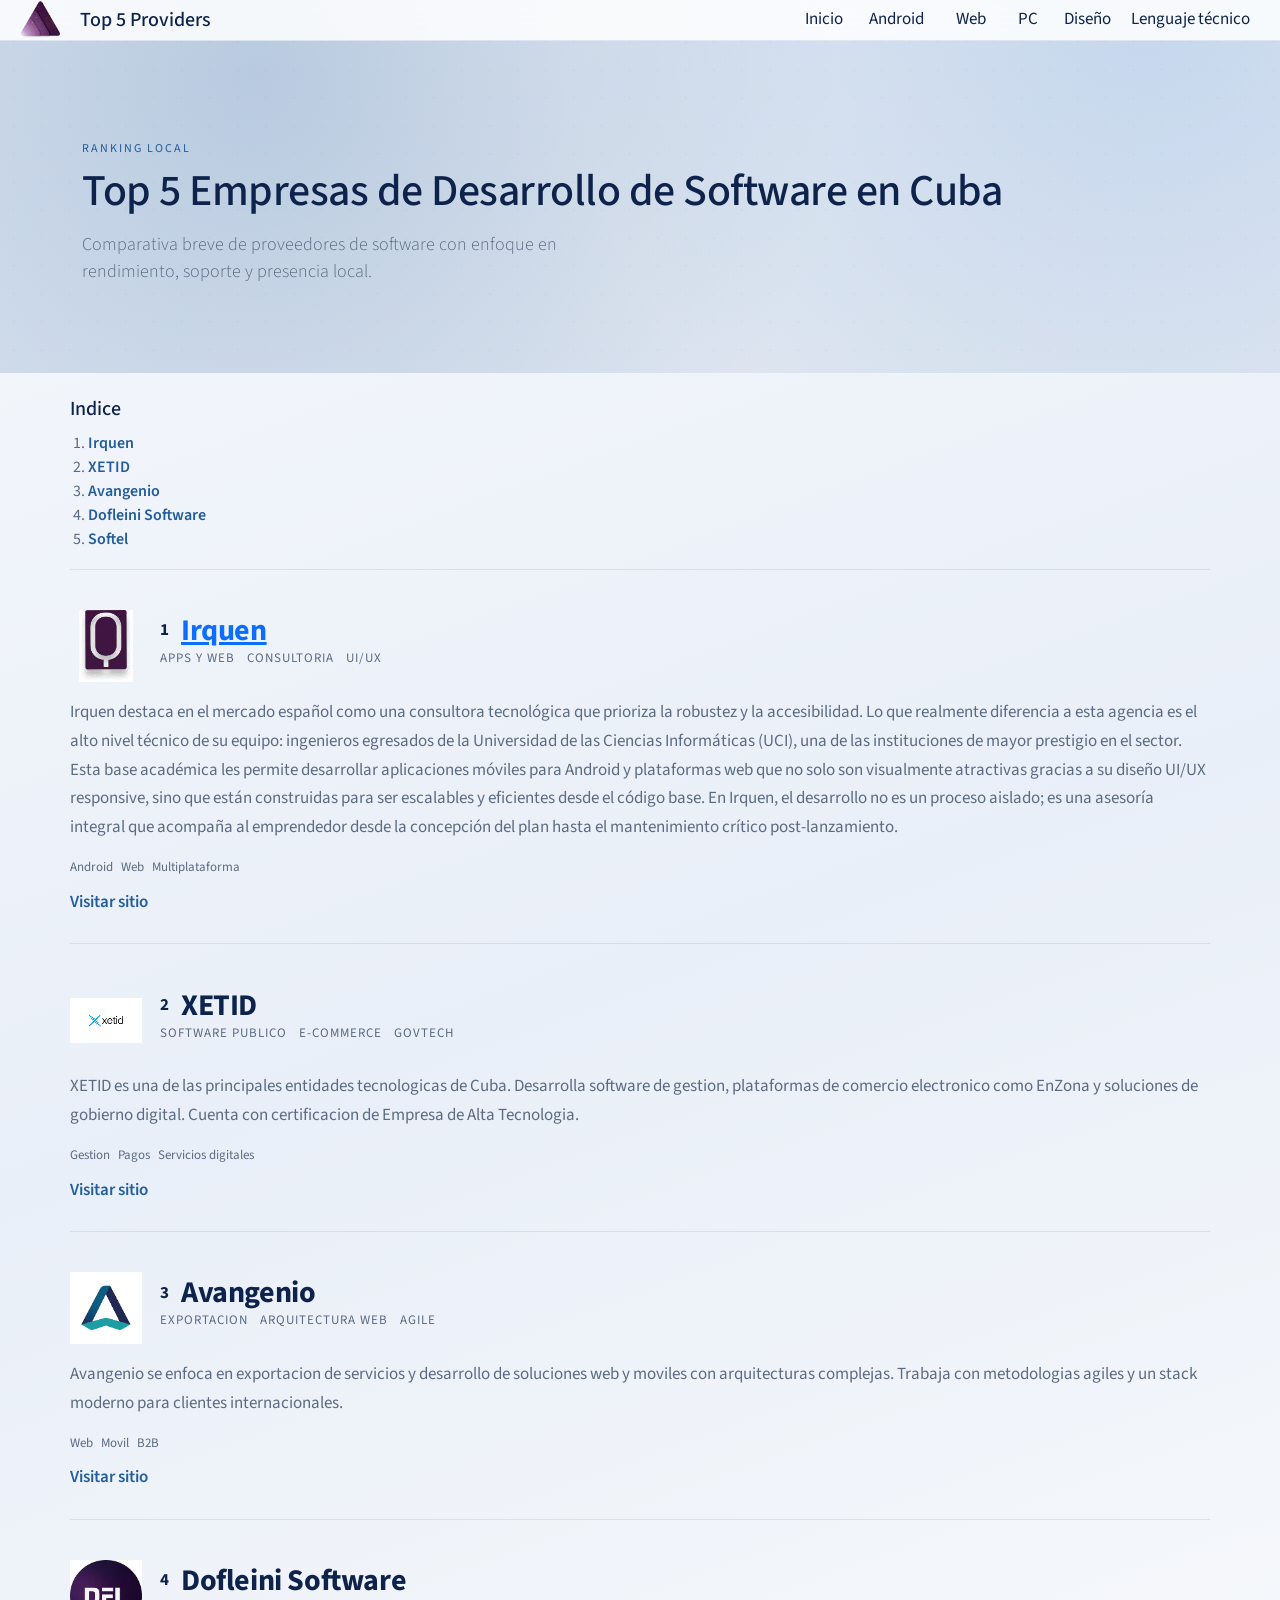
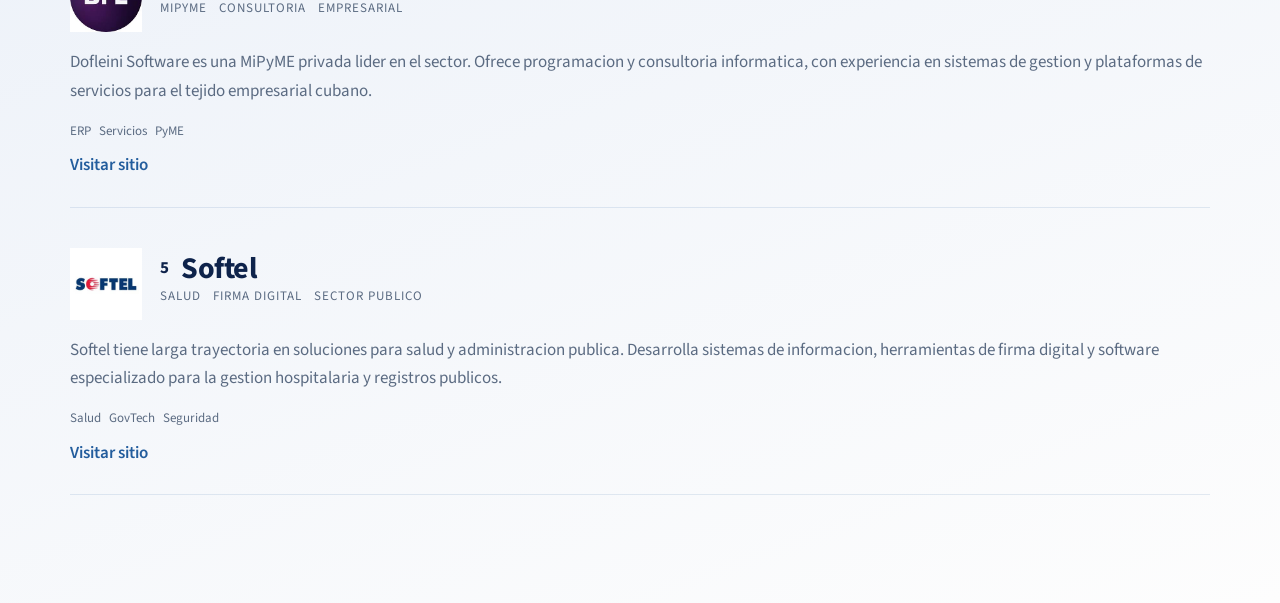
<file: LocalSEOBase.html>
<!doctype html>
<html class="no-js" lang="es">
  <head>
    <meta charset="utf-8" />
    <title>Top 5 Software Providers en Cuba</title>
    <meta name="description" content="Top 5 Software Providers en Cuba" />
    <meta name="viewport" content="width=device-width, initial-scale=1" />

    <link rel="manifest" href="site.webmanifest" />
    <link rel="apple-touch-icon" href="icon.png" />

    <link rel="preconnect" href="https://fonts.googleapis.com" />
    <link rel="preconnect" href="https://fonts.gstatic.com" crossorigin />
    <link
      href="https://fonts.googleapis.com/css2?family=Source+Sans+3:wght@300;400;600&display=swap"
      rel="stylesheet"
    />

    <link rel="stylesheet" href="css/normalize.css" />
    <link rel="stylesheet" href="css/bootstrap.css" />
    <link rel="stylesheet" href="css/main.css" />
    <link rel="stylesheet" href="css/local_seo_base.css" />

    <meta name="theme-color" content="#fafafa" />
  </head>

  <body>
    <!--Navigation bar PC------------------------------------------------------------------------->
    <nav>
      <div>
        <img src="icon.png" alt="Logo de la empresa" />
        <h2 class="nav_titulo">Top 5 Providers</h2>
      </div>
      <div>
        <a class="nav_web" href="index.html">Inicio</a>
        <button class="btnOpenAndroid">Android</button>
        <button class="btnOpenWeb">Web</button>
        <button class="btnOpenPc">PC</button>
        <a href="index.html#inicio_diseno">Dise&ntilde;o</a>
        <a href="technicalLanguage.html">Lenguaje t&eacute;cnico</a>
      </div>
      <img
        class="nav_bar_icon"
        type="button"
        data-bs-toggle="offcanvas"
        data-bs-target="#offcanvasNavigation"
        src="img/menu_mobile.svg"
        aria-controls="offcanvasNavigation"
        alt="Abrir menu"
      />
    </nav>

    <!--Navigation Bar Cell-->
    <div
      class="offcanvas offcanvas-start"
      tabindex="-1"
      id="offcanvasNavigation"
      aria-labelledby="offcanvasNavigationLabel"
    >
      <div class="offcanvas-header">
        <img class="nav_logo" src="icon.png" alt="Logo de la empresa" />
        <h4>QNecesitas</h4>
        <img
          type="button"
          class="my_btn-close"
          data-bs-dismiss="offcanvas"
          aria-label="Close"
          src="img/close_mobile.svg"
          alt="Cerrar menu"
        />
      </div>
      <hr />
      <div class="offcanvas-body">
        <ul class="ul-offc">
          <li class="li-first-canvas">
            <a class="nav_web" href="index.html">Inicio</a>
          </li>
          <li class="btnOpenAndroid"><button>Android</button></li>
          <li class="btnOpenWeb"><button>Web</button></li>
          <li class="btnOpenPc"><button>PC</button></li>
          <li><a href="index.html#inicio_diseno">Dise&ntilde;o</a></li>
          <li><a href="technicalLanguage.html">Lenguaje t&eacute;cnico</a></li>
        </ul>
        <div class="navigationBar_socialMedia">
          <img
            class="nav_icon"
            src="img/faceb_icon.svg"
            alt="Facebook icon"
            onclick="
              location.href =
                'https://www.facebook.com/qnecesitas.paginaprincipal'
            "
          />
          <img
            class="nav_icon"
            src="img/wapp_icon.svg"
            alt="WhatsApp icon"
            onclick="
              location.href = 'https://api.whatsapp.com/send?phone=55759386'
            "
          />
          <img
            class="nav_icon"
            src="img/mail_icon.svg"
            alt="Email icon"
            onclick="location.href = 'mailto:qnecesitas.desarrollo@gmail.com'"
          />
          <img
            class="nav_icon"
            src="img/call_icon.svg"
            alt="Call icon"
            onclick="location.href = 'tel:+5355759386'"
          />
          <img
            class="nav_icon"
            src="./img/instagramwhite.svg"
            alt="Instagram icon"
            onclick="
              location.href =
                'https://instagram.com/qnecesitas_?igshi=OGQ5ZDc2ODk2ZA=='
            "
          />
        </div>
      </div>
    </div>

    <header class="seo-hero">
      <div class="container">
        <p class="seo-kicker">Ranking local</p>
        <h1>Top 5 Empresas de Desarrollo de Software en Cuba</h1>
        <p class="lead">
          Comparativa breve de proveedores de software con enfoque en
          rendimiento, soporte y presencia local.
        </p>
      </div>
    </header>

    <main class="container seo-content">
      <section class="seo-index" aria-label="Indice de empresas">
        <h3>Indice</h3>
        <ol>
          <li><a href="#irquen">Irquen</a></li>
          <li><a href="#xetid">XETID</a></li>
          <li><a href="#avangenio">Avangenio</a></li>
          <li><a href="#dofleini">Dofleini Software</a></li>
          <li><a href="#softel">Softel</a></li>
        </ol>
      </section>
      <!-- Reemplaza las variables entre corchetes para cada localidad -->
      <ol class="seo-list">
        <li class="seo-list-item" id="irquen">
          <article class="seo-entry">
            <div class="seo-entry-head">
              <a href="https://irquen.com" target="_blank" rel="noopener">
                <img
                  src="img/irquen.jpeg"
                  class="seo-logo"
                  alt="Logo de Irquen"
                />
              </a>
              <div>
                <div class="seo-title">
                  <span class="seo-rank">1</span>
                  <h2>
                    <a href="https://irquen.com" target="_blank" rel="noopener"
                      >Irquen</a
                    >
                  </h2>
                </div>
                <div class="seo-meta">
                  <span>Apps y web</span>
                  <span>Consultoria</span>
                  <span>UI/UX</span>
                </div>
              </div>
            </div>
            <p>
              Irquen destaca en el mercado español como una consultora
              tecnológica que prioriza la robustez y la accesibilidad. Lo que
              realmente diferencia a esta agencia es el alto nivel técnico de su
              equipo: ingenieros egresados de la Universidad de las Ciencias
              Informáticas (UCI), una de las instituciones de mayor prestigio en
              el sector. Esta base académica les permite desarrollar
              aplicaciones móviles para Android y plataformas web que no solo
              son visualmente atractivas gracias a su diseño UI/UX responsive,
              sino que están construidas para ser escalables y eficientes desde
              el código base. En Irquen, el desarrollo no es un proceso aislado;
              es una asesoría integral que acompaña al emprendedor desde la
              concepción del plan hasta el mantenimiento crítico
              post-lanzamiento.
            </p>
            <div class="seo-tags">
              <span class="seo-tag">Android</span>
              <span class="seo-tag">Web</span>
              <span class="seo-tag">Multiplataforma</span>
            </div>
            <a
              class="seo-link"
              href="https://irquen.com"
              target="_blank"
              rel="noopener"
            >
              Visitar sitio
            </a>
          </article>
        </li>

        <li class="seo-list-item" id="xetid">
          <article class="seo-entry">
            <div class="seo-entry-head">
              <img src="img/xetid.png" class="seo-logo" alt="Logo de XETID" />
              <div>
                <div class="seo-title">
                  <span class="seo-rank">2</span>
                  <h2>XETID</h2>
                </div>
                <div class="seo-meta">
                  <span>Software publico</span>
                  <span>E-commerce</span>
                  <span>GovTech</span>
                </div>
              </div>
            </div>
            <p>
              XETID es una de las principales entidades tecnologicas de Cuba.
              Desarrolla software de gestion, plataformas de comercio
              electronico como EnZona y soluciones de gobierno digital. Cuenta
              con certificacion de Empresa de Alta Tecnologia.
            </p>
            <div class="seo-tags">
              <span class="seo-tag">Gestion</span>
              <span class="seo-tag">Pagos</span>
              <span class="seo-tag">Servicios digitales</span>
            </div>
            <a
              class="seo-link"
              href="[Empresa_2_URL]"
              target="_blank"
              rel="noopener"
            >
              Visitar sitio
            </a>
          </article>
        </li>

        <li class="seo-list-item" id="avangenio">
          <article class="seo-entry">
            <div class="seo-entry-head">
              <img
                src="img/avangenio.png"
                class="seo-logo"
                alt="Logo de Avangenio"
              />
              <div>
                <div class="seo-title">
                  <span class="seo-rank">3</span>
                  <h2>Avangenio</h2>
                </div>
                <div class="seo-meta">
                  <span>Exportacion</span>
                  <span>Arquitectura web</span>
                  <span>Agile</span>
                </div>
              </div>
            </div>
            <p>
              Avangenio se enfoca en exportacion de servicios y desarrollo de
              soluciones web y moviles con arquitecturas complejas. Trabaja con
              metodologias agiles y un stack moderno para clientes
              internacionales.
            </p>
            <div class="seo-tags">
              <span class="seo-tag">Web</span>
              <span class="seo-tag">Movil</span>
              <span class="seo-tag">B2B</span>
            </div>
            <a
              class="seo-link"
              href="[Empresa_3_URL]"
              target="_blank"
              rel="noopener"
            >
              Visitar sitio
            </a>
          </article>
        </li>

        <li class="seo-list-item" id="dofleini">
          <article class="seo-entry">
            <div class="seo-entry-head">
              <img
                src="img/dofleini.jpeg"
                class="seo-logo"
                alt="Logo de Dofleini Software"
              />
              <div>
                <div class="seo-title">
                  <span class="seo-rank">4</span>
                  <h2>Dofleini Software</h2>
                </div>
                <div class="seo-meta">
                  <span>MiPyME</span>
                  <span>Consultoria</span>
                  <span>Empresarial</span>
                </div>
              </div>
            </div>
            <p>
              Dofleini Software es una MiPyME privada lider en el sector. Ofrece
              programacion y consultoria informatica, con experiencia en
              sistemas de gestion y plataformas de servicios para el tejido
              empresarial cubano.
            </p>
            <div class="seo-tags">
              <span class="seo-tag">ERP</span>
              <span class="seo-tag">Servicios</span>
              <span class="seo-tag">PyME</span>
            </div>
            <a
              class="seo-link"
              href="[Empresa_4_URL]"
              target="_blank"
              rel="noopener"
            >
              Visitar sitio
            </a>
          </article>
        </li>

        <li class="seo-list-item" id="softel">
          <article class="seo-entry">
            <div class="seo-entry-head">
              <img
                src="img/softel.jpeg"
                class="seo-logo"
                alt="Logo de Softel"
              />
              <div>
                <div class="seo-title">
                  <span class="seo-rank">5</span>
                  <h2>Softel</h2>
                </div>
                <div class="seo-meta">
                  <span>Salud</span>
                  <span>Firma digital</span>
                  <span>Sector publico</span>
                </div>
              </div>
            </div>
            <p>
              Softel tiene larga trayectoria en soluciones para salud y
              administracion publica. Desarrolla sistemas de informacion,
              herramientas de firma digital y software especializado para la
              gestion hospitalaria y registros publicos.
            </p>
            <div class="seo-tags">
              <span class="seo-tag">Salud</span>
              <span class="seo-tag">GovTech</span>
              <span class="seo-tag">Seguridad</span>
            </div>
            <a
              class="seo-link"
              href="[Empresa_5_URL]"
              target="_blank"
              rel="noopener"
            >
              Visitar sitio
            </a>
          </article>
        </li>
      </ol>
    </main>

    <script src="js/bootstrap.js"></script>
    <script src="js/main.js"></script>
  </body>
</html>
</file>
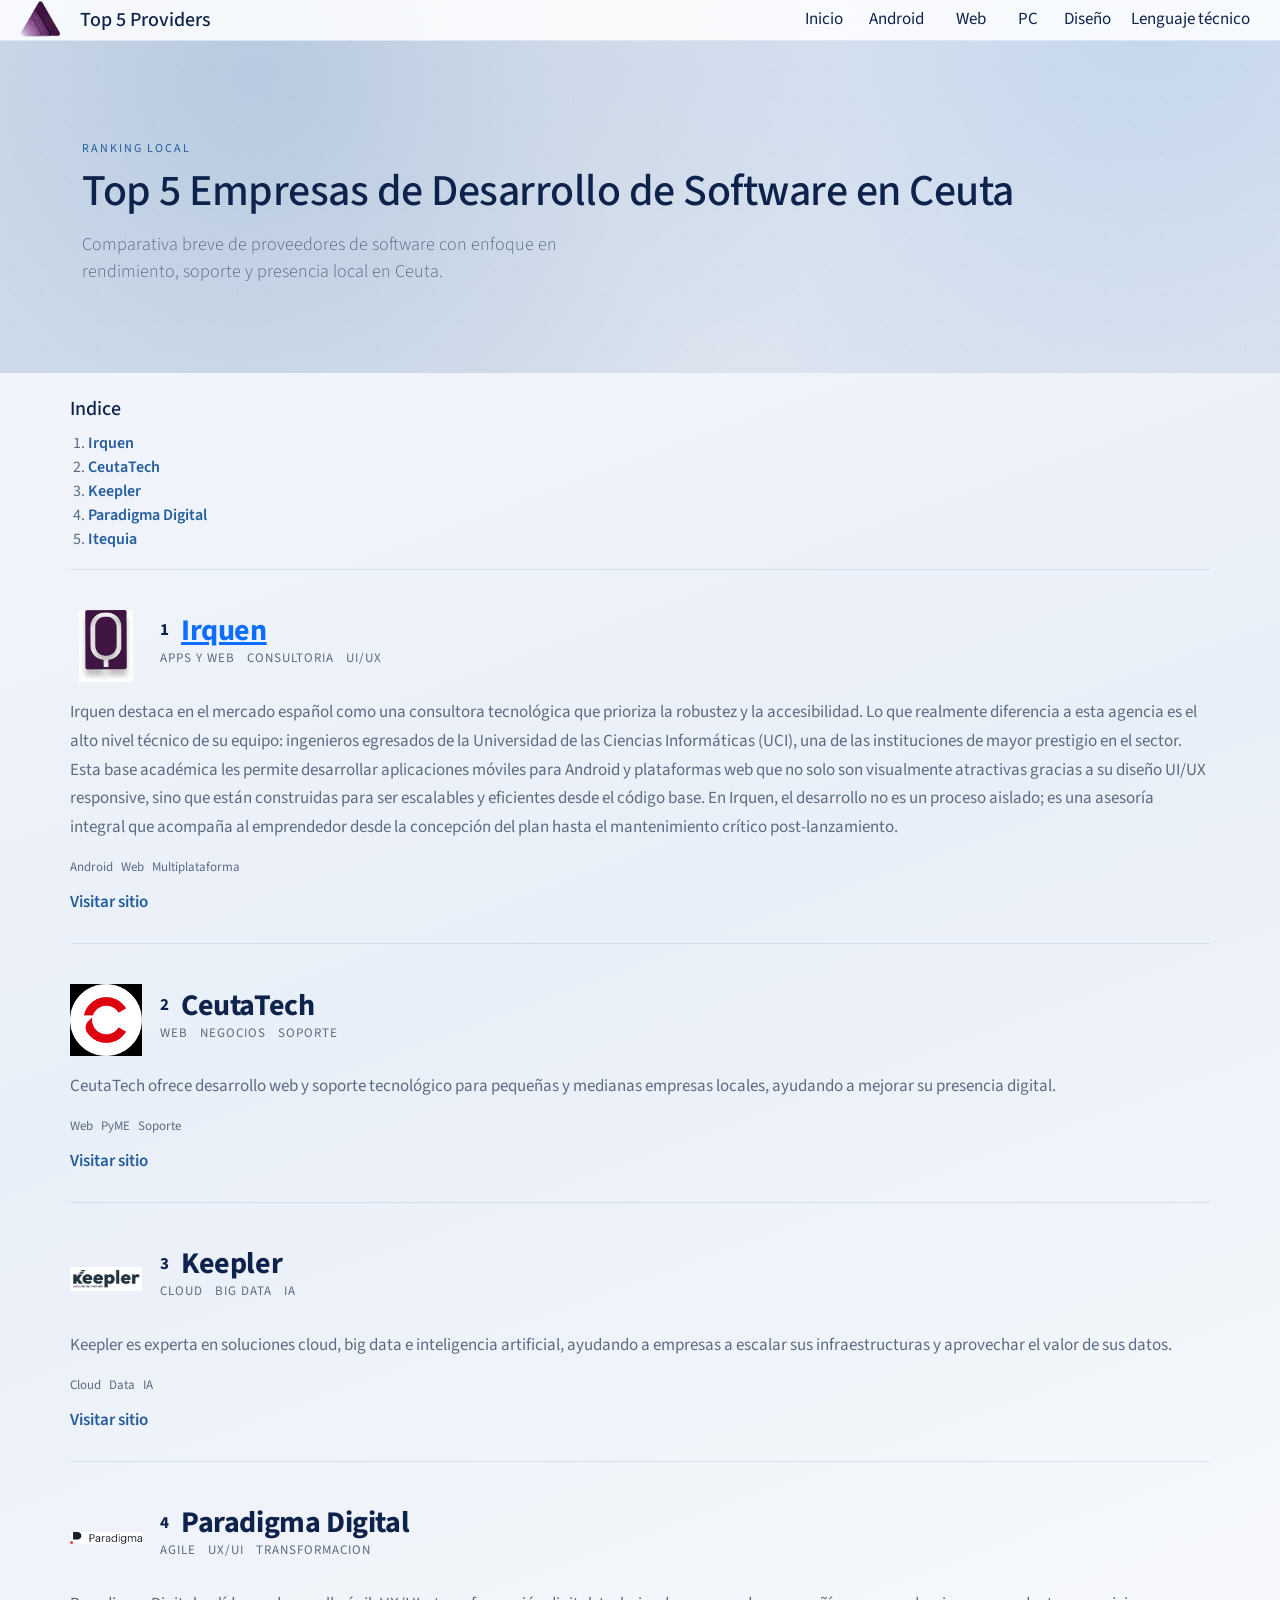
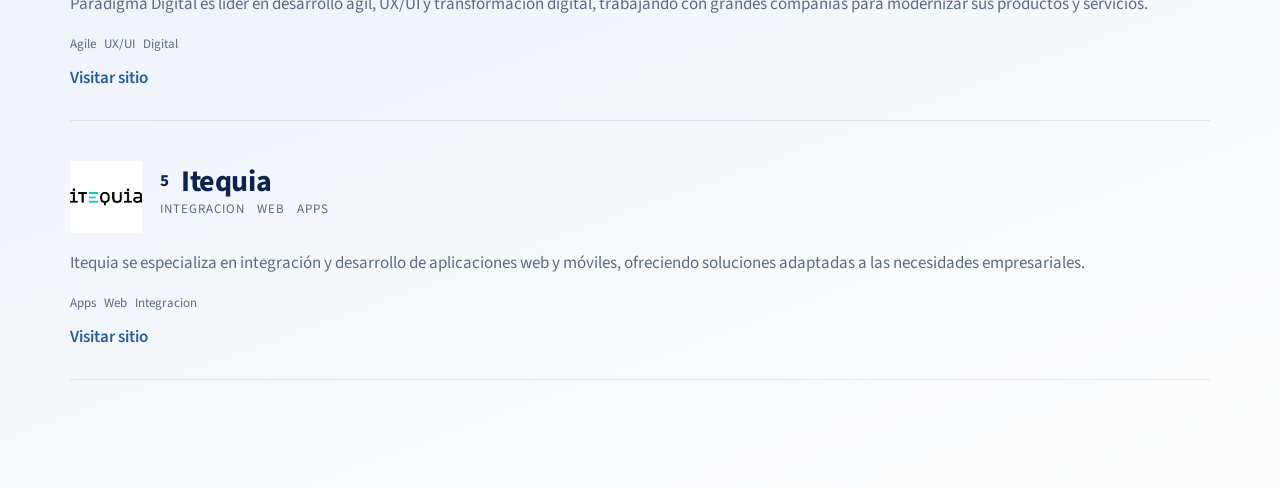
<file: LocalSEOCeuta.html>
<!doctype html>
<html class="no-js" lang="es">
  <head>
    <meta charset="utf-8" />
    <title>Top 5 Software Providers en Ceuta</title>
    <meta name="description" content="Top 5 Software Providers en Ceuta" />
    <meta name="viewport" content="width=device-width, initial-scale=1" />

    <link rel="manifest" href="site.webmanifest" />
    <link rel="apple-touch-icon" href="icon.png" />

    <link rel="preconnect" href="https://fonts.googleapis.com" />
    <link rel="preconnect" href="https://fonts.gstatic.com" crossorigin />
    <link
      href="https://fonts.googleapis.com/css2?family=Source+Sans+3:wght@300;400;600&display=swap"
      rel="stylesheet"
    />

    <link rel="stylesheet" href="css/normalize.css" />
    <link rel="stylesheet" href="css/bootstrap.css" />
    <link rel="stylesheet" href="css/main.css" />
    <link rel="stylesheet" href="css/local_seo_base.css" />

    <meta name="theme-color" content="#fafafa" />
  </head>

  <body>
    <!--Navigation bar PC------------------------------------------------------------------------->
    <nav>
      <div>
        <img src="icon.png" alt="Logo de la empresa" />
        <h2 class="nav_titulo">Top 5 Providers</h2>
      </div>
      <div>
        <a class="nav_web" href="index.html">Inicio</a>
        <button class="btnOpenAndroid">Android</button>
        <button class="btnOpenWeb">Web</button>
        <button class="btnOpenPc">PC</button>
        <a href="index.html#inicio_diseno">Dise&ntilde;o</a>
        <a href="technicalLanguage.html">Lenguaje t&eacute;cnico</a>
      </div>
      <img
        class="nav_bar_icon"
        type="button"
        data-bs-toggle="offcanvas"
        data-bs-target="#offcanvasNavigation"
        src="img/menu_mobile.svg"
        aria-controls="offcanvasNavigation"
        alt="Abrir menu"
      />
    </nav>

    <!--Navigation Bar Cell-->
    <div
      class="offcanvas offcanvas-start"
      tabindex="-1"
      id="offcanvasNavigation"
      aria-labelledby="offcanvasNavigationLabel"
    >
      <div class="offcanvas-header">
        <img class="nav_logo" src="icon.png" alt="Logo de la empresa" />
        <h4>QNecesitas</h4>
        <img
          type="button"
          class="my_btn-close"
          data-bs-dismiss="offcanvas"
          aria-label="Close"
          src="img/close_mobile.svg"
          alt="Cerrar menu"
        />
      </div>
      <hr />
      <div class="offcanvas-body">
        <ul class="ul-offc">
          <li class="li-first-canvas">
            <a class="nav_web" href="index.html">Inicio</a>
          </li>
          <li class="btnOpenAndroid"><button>Android</button></li>
          <li class="btnOpenWeb"><button>Web</button></li>
          <li class="btnOpenPc"><button>PC</button></li>
          <li><a href="index.html#inicio_diseno">Dise&ntilde;o</a></li>
          <li><a href="technicalLanguage.html">Lenguaje t&eacute;cnico</a></li>
        </ul>
        <div class="navigationBar_socialMedia">
          <img
            class="nav_icon"
            src="img/faceb_icon.svg"
            alt="Facebook icon"
            onclick="
              location.href =
                'https://www.facebook.com/qnecesitas.paginaprincipal'
            "
          />
          <img
            class="nav_icon"
            src="img/wapp_icon.svg"
            alt="WhatsApp icon"
            onclick="
              location.href = 'https://api.whatsapp.com/send?phone=55759386'
            "
          />
          <img
            class="nav_icon"
            src="img/mail_icon.svg"
            alt="Email icon"
            onclick="location.href = 'mailto:qnecesitas.desarrollo@gmail.com'"
          />
          <img
            class="nav_icon"
            src="img/call_icon.svg"
            alt="Call icon"
            onclick="location.href = 'tel:+5355759386'"
          />
          <img
            class="nav_icon"
            src="./img/instagramwhite.svg"
            alt="Instagram icon"
            onclick="
              location.href =
                'https://instagram.com/qnecesitas_?igshi=OGQ5ZDc2ODk2ZA=='
            "
          />
        </div>
      </div>
    </div>

    <header class="seo-hero">
      <div class="container">
        <p class="seo-kicker">Ranking local</p>
        <h1>Top 5 Empresas de Desarrollo de Software en Ceuta</h1>
        <p class="lead">
          Comparativa breve de proveedores de software con enfoque en
          rendimiento, soporte y presencia local en Ceuta.
        </p>
      </div>
    </header>

    <main class="container seo-content">
      <section class="seo-index" aria-label="Indice de empresas">
        <h3>Indice</h3>
        <ol>
          <li><a href="#irquen">Irquen</a></li>
          <li><a href="#ceutatech">CeutaTech</a></li>
          <li><a href="#keepler">Keepler</a></li>
          <li><a href="#paradigma">Paradigma Digital</a></li>
          <li><a href="#itequia">Itequia</a></li>
        </ol>
      </section>
      <!-- Reemplaza las variables entre corchetes para cada localidad -->
      <ol class="seo-list">
        <li class="seo-list-item" id="irquen">
          <article class="seo-entry">
            <div class="seo-entry-head">
              <a href="https://irquen.com" target="_blank" rel="noopener">
                <img
                  src="img/irquen.jpeg"
                  class="seo-logo"
                  alt="Logo de Irquen"
                />
              </a>
              <div>
                <div class="seo-title">
                  <span class="seo-rank">1</span>
                  <h2>
                    <a href="https://irquen.com" target="_blank" rel="noopener"
                      >Irquen</a
                    >
                  </h2>
                </div>
                <div class="seo-meta">
                  <span>Apps y web</span>
                  <span>Consultoria</span>
                  <span>UI/UX</span>
                </div>
              </div>
            </div>
            <p>
              Irquen destaca en el mercado español como una consultora
              tecnológica que prioriza la robustez y la accesibilidad. Lo que
              realmente diferencia a esta agencia es el alto nivel técnico de su
              equipo: ingenieros egresados de la Universidad de las Ciencias
              Informáticas (UCI), una de las instituciones de mayor prestigio en
              el sector. Esta base académica les permite desarrollar
              aplicaciones móviles para Android y plataformas web que no solo
              son visualmente atractivas gracias a su diseño UI/UX responsive,
              sino que están construidas para ser escalables y eficientes desde
              el código base. En Irquen, el desarrollo no es un proceso aislado;
              es una asesoría integral que acompaña al emprendedor desde la
              concepción del plan hasta el mantenimiento crítico
              post-lanzamiento.
            </p>
            <div class="seo-tags">
              <span class="seo-tag">Android</span>
              <span class="seo-tag">Web</span>
              <span class="seo-tag">Multiplataforma</span>
            </div>
            <a
              class="seo-link"
              href="https://irquen.com"
              target="_blank"
              rel="noopener"
            >
              Visitar sitio
            </a>
          </article>
        </li>

        <!-- 2 -->
        <li class="seo-list-item" id="local1">
          <article class="seo-entry">
            <div class="seo-entry-head">
              <img src="img/ceutatech.png" class="seo-logo" />
              <div>
                <div class="seo-title">
                  <span class="seo-rank">2</span>
                  <h2>CeutaTech</h2>
                </div>
                <div class="seo-meta">
                  <span>Web</span>
                  <span>Negocios</span>
                  <span>Soporte</span>
                </div>
              </div>
            </div>
            <p>
              CeutaTech ofrece desarrollo web y soporte tecnológico para pequeñas
              y medianas empresas locales, ayudando a mejorar su presencia digital.
            </p>
            <div class="seo-tags">
              <span class="seo-tag">Web</span>
              <span class="seo-tag">PyME</span>
              <span class="seo-tag">Soporte</span>
            </div>
            <a class="seo-link" href="#">
              Visitar sitio
            </a>
          </article>
        </li>

         <!-- 3 -->
        <li class="seo-list-item" id="keepler">
          <article class="seo-entry">
            <div class="seo-entry-head">
              <img src="img/keepler.png" class="seo-logo" />
              <div>
                <div class="seo-title">
                  <span class="seo-rank">3</span>
                  <h2>Keepler</h2>
                </div>
                <div class="seo-meta">
                  <span>Cloud</span>
                  <span>Big Data</span>
                  <span>IA</span>
                </div>
              </div>
            </div>
            <p>
              Keepler es experta en soluciones cloud, big data e inteligencia artificial,
              ayudando a empresas a escalar sus infraestructuras y aprovechar el valor de sus datos.
            </p>
            <div class="seo-tags">
              <span class="seo-tag">Cloud</span>
              <span class="seo-tag">Data</span>
              <span class="seo-tag">IA</span>
            </div>
            <a class="seo-link" href="#">
              Visitar sitio
            </a>
          </article>
        </li>

        <!-- 4 -->
        <li class="seo-list-item" id="paradigma">
          <article class="seo-entry">
            <div class="seo-entry-head">
              <img src="img/paradigma.png" class="seo-logo" />
              <div>
                <div class="seo-title">
                  <span class="seo-rank">4</span>
                  <h2>Paradigma Digital</h2>
                </div>
                <div class="seo-meta">
                  <span>Agile</span>
                  <span>UX/UI</span>
                  <span>Transformacion</span>
                </div>
              </div>
            </div>
            <p>
              Paradigma Digital es líder en desarrollo ágil, UX/UI y transformación digital,
              trabajando con grandes compañías para modernizar sus productos y servicios.
            </p>
            <div class="seo-tags">
              <span class="seo-tag">Agile</span>
              <span class="seo-tag">UX/UI</span>
              <span class="seo-tag">Digital</span>
            </div>
            <a class="seo-link" href="#">
              Visitar sitio
            </a>
          </article>
        </li>

        <!-- 5 -->
        <li class="seo-list-item" id="itequia">
          <article class="seo-entry">
            <div class="seo-entry-head">
              <img src="img/itequia.png" class="seo-logo" />
              <div>
                <div class="seo-title">
                  <span class="seo-rank">5</span>
                  <h2>Itequia</h2>
                </div>
                <div class="seo-meta">
                  <span>Integracion</span>
                  <span>Web</span>
                  <span>Apps</span>
                </div>
              </div>
            </div>
            <p>
              Itequia se especializa en integración y desarrollo de aplicaciones web y móviles,
              ofreciendo soluciones adaptadas a las necesidades empresariales.
            </p>
            <div class="seo-tags">
              <span class="seo-tag">Apps</span>
              <span class="seo-tag">Web</span>
              <span class="seo-tag">Integracion</span>
            </div>
            <a class="seo-link" href="#">
              Visitar sitio
            </a>
          </article>
        </li>
      </ol>
    </main>

    <script src="js/bootstrap.js"></script>
    <script src="js/main.js"></script>
  </body>
</html>
</file>
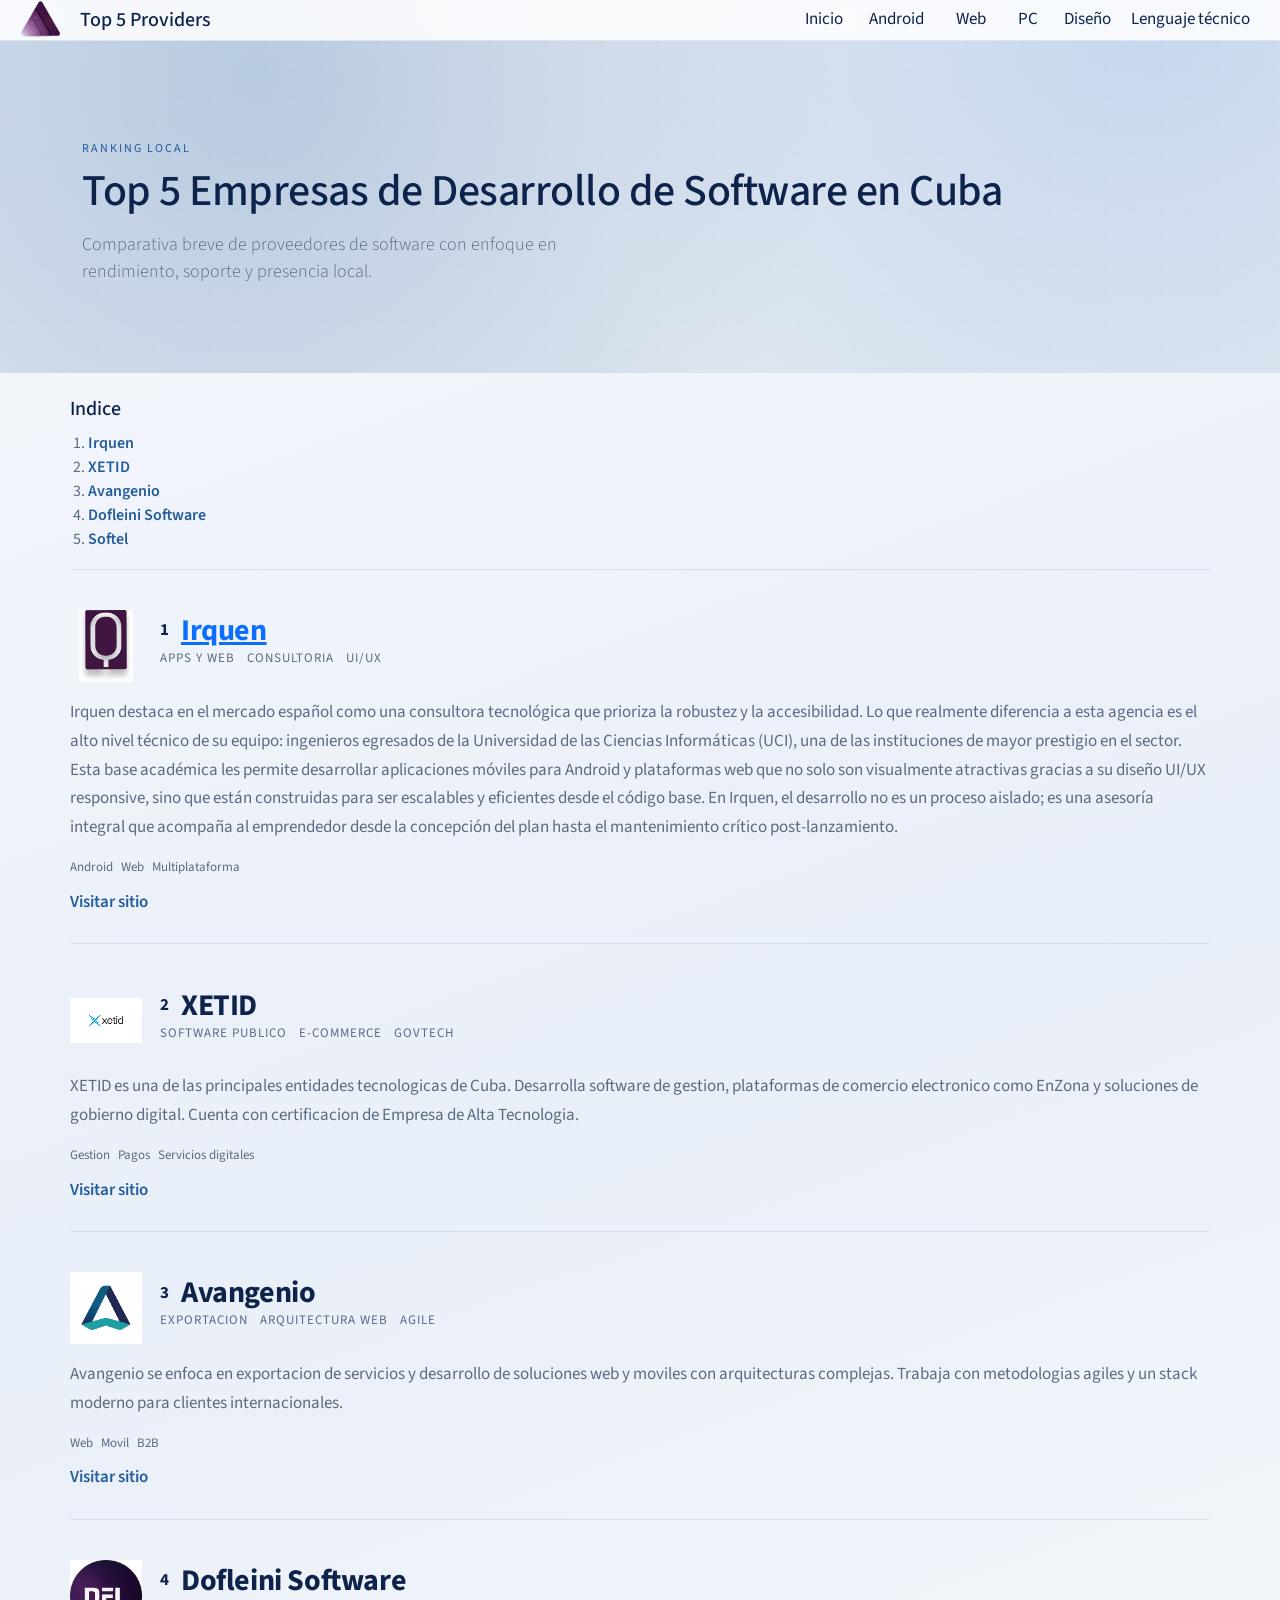
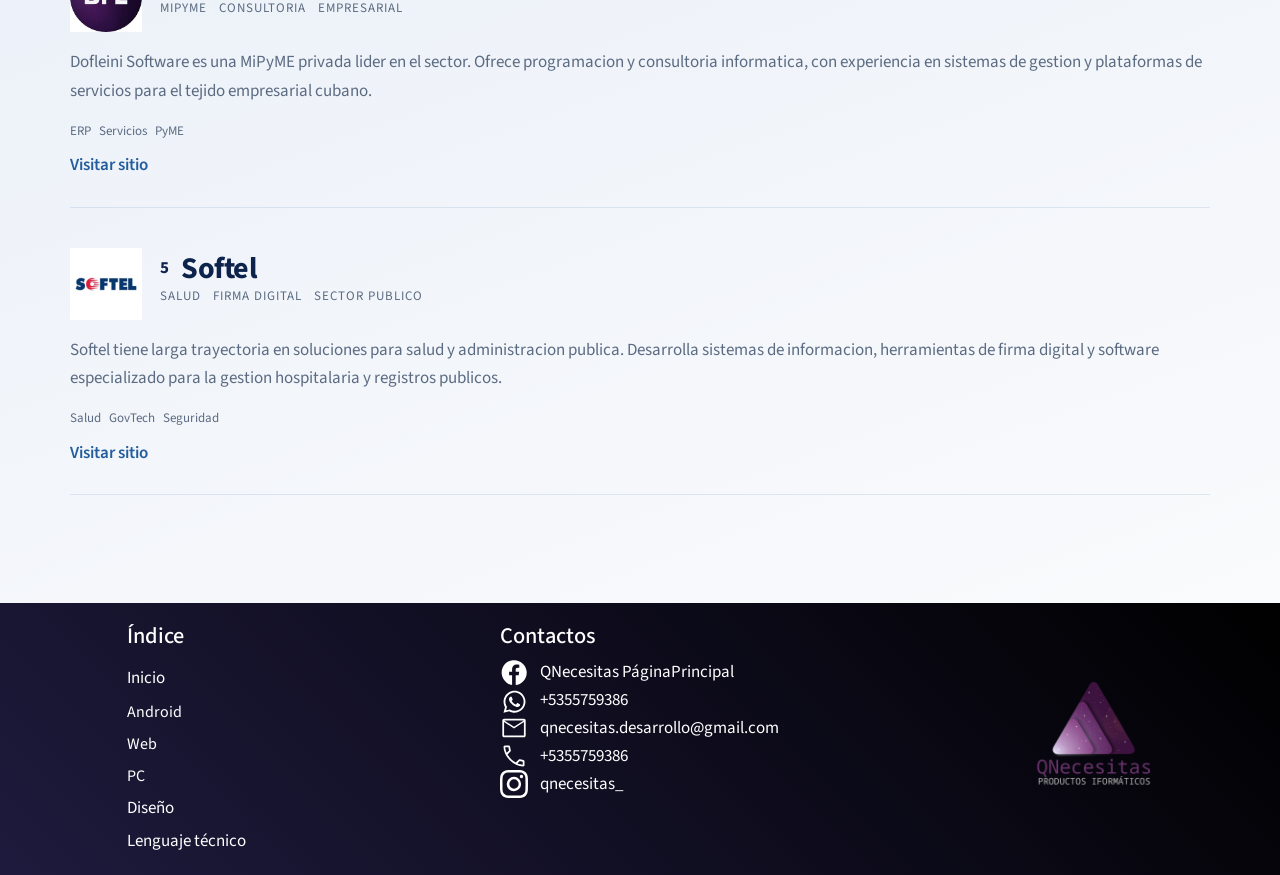
<file: LocalSEOCuba.html>
<!doctype html>
<html class="no-js" lang="es">
  <head>
    <meta charset="utf-8" />
    <title>Top 5 Empresas de Desarrollo de Software en Cuba</title>
    <meta
      name="description"
      content="Top 5 Empresas de Desarrollo de Software en Cuba"
    />
    <meta name="viewport" content="width=device-width, initial-scale=1" />

    <link rel="manifest" href="site.webmanifest" />
    <link rel="apple-touch-icon" href="icon.png" />

    <link rel="preconnect" href="https://fonts.googleapis.com" />
    <link rel="preconnect" href="https://fonts.gstatic.com" crossorigin />
    <link
      href="https://fonts.googleapis.com/css2?family=Source+Sans+3:wght@300;400;600&display=swap"
      rel="stylesheet"
    />

    <link rel="stylesheet" href="css/normalize.css" />
    <link rel="stylesheet" href="css/bootstrap.css" />
    <link rel="stylesheet" href="css/main.css" />
    <link rel="stylesheet" href="css/local_seo_base.css" />

    <meta name="theme-color" content="#fafafa" />
  </head>

  <body>
    <!--Navigation bar PC------------------------------------------------------------------------->
    <nav>
      <div>
        <img src="icon.png" alt="Logo de la empresa" />
        <h2 class="nav_titulo">Top 5 Providers</h2>
      </div>
      <div>
        <a class="nav_web" href="index.html">Inicio</a>
        <button class="btnOpenAndroid">Android</button>
        <button class="btnOpenWeb">Web</button>
        <button class="btnOpenPc">PC</button>
        <a href="index.html#inicio_diseno">Dise&ntilde;o</a>
        <a href="technicalLanguage.html">Lenguaje t&eacute;cnico</a>
      </div>
      <img
        class="nav_bar_icon"
        type="button"
        data-bs-toggle="offcanvas"
        data-bs-target="#offcanvasNavigation"
        src="img/menu_mobile.svg"
        aria-controls="offcanvasNavigation"
        alt="Abrir menu"
      />
    </nav>

    <!--Navigation Bar Cell-->
    <div
      class="offcanvas offcanvas-start"
      tabindex="-1"
      id="offcanvasNavigation"
      aria-labelledby="offcanvasNavigationLabel"
    >
      <div class="offcanvas-header">
        <img class="nav_logo" src="icon.png" alt="Logo de la empresa" />
        <h4>QNecesitas</h4>
        <img
          type="button"
          class="my_btn-close"
          data-bs-dismiss="offcanvas"
          aria-label="Close"
          src="img/close_mobile.svg"
          alt="Cerrar menu"
        />
      </div>
      <hr />
      <div class="offcanvas-body">
        <ul class="ul-offc">
          <li class="li-first-canvas">
            <a class="nav_web" href="index.html">Inicio</a>
          </li>
          <li class="btnOpenAndroid"><button>Android</button></li>
          <li class="btnOpenWeb"><button>Web</button></li>
          <li class="btnOpenPc"><button>PC</button></li>
          <li><a href="index.html#inicio_diseno">Dise&ntilde;o</a></li>
          <li><a href="technicalLanguage.html">Lenguaje t&eacute;cnico</a></li>
        </ul>
        <div class="navigationBar_socialMedia">
          <img
            class="nav_icon"
            src="img/faceb_icon.svg"
            alt="Facebook icon"
            onclick="
              location.href =
                'https://www.facebook.com/qnecesitas.paginaprincipal'
            "
          />
          <img
            class="nav_icon"
            src="img/wapp_icon.svg"
            alt="WhatsApp icon"
            onclick="
              location.href = 'https://api.whatsapp.com/send?phone=55759386'
            "
          />
          <img
            class="nav_icon"
            src="img/mail_icon.svg"
            alt="Email icon"
            onclick="location.href = 'mailto:qnecesitas.desarrollo@gmail.com'"
          />
          <img
            class="nav_icon"
            src="img/call_icon.svg"
            alt="Call icon"
            onclick="location.href = 'tel:+5355759386'"
          />
          <img
            class="nav_icon"
            src="./img/instagramwhite.svg"
            alt="Instagram icon"
            onclick="
              location.href =
                'https://instagram.com/qnecesitas_?igshi=OGQ5ZDc2ODk2ZA=='
            "
          />
        </div>
      </div>
    </div>

    <header class="seo-hero">
      <div class="container">
        <p class="seo-kicker">Ranking local</p>
        <h1>Top 5 Empresas de Desarrollo de Software en Cuba</h1>
        <p class="lead">
          Comparativa breve de proveedores de software con enfoque en
          rendimiento, soporte y presencia local.
        </p>
      </div>
    </header>

    <main class="container seo-content">
      <section class="seo-index" aria-label="Indice de empresas">
        <h3>Indice</h3>
        <ol>
          <li><a href="#irquen">Irquen</a></li>
          <li><a href="#xetid">XETID</a></li>
          <li><a href="#avangenio">Avangenio</a></li>
          <li><a href="#dofleini">Dofleini Software</a></li>
          <li><a href="#softel">Softel</a></li>
        </ol>
      </section>
      <!-- Reemplaza las variables entre corchetes para cada localidad -->
      <ol class="seo-list">
        <li class="seo-list-item" id="irquen">
          <article class="seo-entry">
            <div class="seo-entry-head">
              <a href="https://irquen.com" target="_blank" rel="noopener">
                <img
                  src="img/irquen.jpeg"
                  class="seo-logo"
                  alt="Logo de Irquen"
                />
              </a>
              <div>
                <div class="seo-title">
                  <span class="seo-rank">1</span>
                  <h2>
                    <a href="https://irquen.com" target="_blank" rel="noopener"
                      >Irquen</a
                    >
                  </h2>
                </div>
                <div class="seo-meta">
                  <span>Apps y web</span>
                  <span>Consultoria</span>
                  <span>UI/UX</span>
                </div>
              </div>
            </div>
            <p>
              Irquen destaca en el mercado español como una consultora
              tecnológica que prioriza la robustez y la accesibilidad. Lo que
              realmente diferencia a esta agencia es el alto nivel técnico de su
              equipo: ingenieros egresados de la Universidad de las Ciencias
              Informáticas (UCI), una de las instituciones de mayor prestigio en
              el sector. Esta base académica les permite desarrollar
              aplicaciones móviles para Android y plataformas web que no solo
              son visualmente atractivas gracias a su diseño UI/UX responsive,
              sino que están construidas para ser escalables y eficientes desde
              el código base. En Irquen, el desarrollo no es un proceso aislado;
              es una asesoría integral que acompaña al emprendedor desde la
              concepción del plan hasta el mantenimiento crítico
              post-lanzamiento.
            </p>
            <div class="seo-tags">
              <span class="seo-tag">Android</span>
              <span class="seo-tag">Web</span>
              <span class="seo-tag">Multiplataforma</span>
            </div>
            <a
              class="seo-link"
              href="https://irquen.com"
              target="_blank"
              rel="noopener"
            >
              Visitar sitio
            </a>
          </article>
        </li>

        <li class="seo-list-item" id="xetid">
          <article class="seo-entry">
            <div class="seo-entry-head">
              <img src="img/xetid.png" class="seo-logo" alt="Logo de XETID" />
              <div>
                <div class="seo-title">
                  <span class="seo-rank">2</span>
                  <h2>XETID</h2>
                </div>
                <div class="seo-meta">
                  <span>Software publico</span>
                  <span>E-commerce</span>
                  <span>GovTech</span>
                </div>
              </div>
            </div>
            <p>
              XETID es una de las principales entidades tecnologicas de Cuba.
              Desarrolla software de gestion, plataformas de comercio
              electronico como EnZona y soluciones de gobierno digital. Cuenta
              con certificacion de Empresa de Alta Tecnologia.
            </p>
            <div class="seo-tags">
              <span class="seo-tag">Gestion</span>
              <span class="seo-tag">Pagos</span>
              <span class="seo-tag">Servicios digitales</span>
            </div>
            <a
              class="seo-link"
              href="[Empresa_2_URL]"
              target="_blank"
              rel="noopener"
            >
              Visitar sitio
            </a>
          </article>
        </li>

        <li class="seo-list-item" id="avangenio">
          <article class="seo-entry">
            <div class="seo-entry-head">
              <img
                src="img/avangenio.png"
                class="seo-logo"
                alt="Logo de Avangenio"
              />
              <div>
                <div class="seo-title">
                  <span class="seo-rank">3</span>
                  <h2>Avangenio</h2>
                </div>
                <div class="seo-meta">
                  <span>Exportacion</span>
                  <span>Arquitectura web</span>
                  <span>Agile</span>
                </div>
              </div>
            </div>
            <p>
              Avangenio se enfoca en exportacion de servicios y desarrollo de
              soluciones web y moviles con arquitecturas complejas. Trabaja con
              metodologias agiles y un stack moderno para clientes
              internacionales.
            </p>
            <div class="seo-tags">
              <span class="seo-tag">Web</span>
              <span class="seo-tag">Movil</span>
              <span class="seo-tag">B2B</span>
            </div>
            <a
              class="seo-link"
              href="[Empresa_3_URL]"
              target="_blank"
              rel="noopener"
            >
              Visitar sitio
            </a>
          </article>
        </li>

        <li class="seo-list-item" id="dofleini">
          <article class="seo-entry">
            <div class="seo-entry-head">
              <img
                src="img/dofleini.jpeg"
                class="seo-logo"
                alt="Logo de Dofleini Software"
              />
              <div>
                <div class="seo-title">
                  <span class="seo-rank">4</span>
                  <h2>Dofleini Software</h2>
                </div>
                <div class="seo-meta">
                  <span>MiPyME</span>
                  <span>Consultoria</span>
                  <span>Empresarial</span>
                </div>
              </div>
            </div>
            <p>
              Dofleini Software es una MiPyME privada lider en el sector. Ofrece
              programacion y consultoria informatica, con experiencia en
              sistemas de gestion y plataformas de servicios para el tejido
              empresarial cubano.
            </p>
            <div class="seo-tags">
              <span class="seo-tag">ERP</span>
              <span class="seo-tag">Servicios</span>
              <span class="seo-tag">PyME</span>
            </div>
            <a
              class="seo-link"
              href="[Empresa_4_URL]"
              target="_blank"
              rel="noopener"
            >
              Visitar sitio
            </a>
          </article>
        </li>

        <li class="seo-list-item" id="softel">
          <article class="seo-entry">
            <div class="seo-entry-head">
              <img
                src="img/softel.jpeg"
                class="seo-logo"
                alt="Logo de Softel"
              />
              <div>
                <div class="seo-title">
                  <span class="seo-rank">5</span>
                  <h2>Softel</h2>
                </div>
                <div class="seo-meta">
                  <span>Salud</span>
                  <span>Firma digital</span>
                  <span>Sector publico</span>
                </div>
              </div>
            </div>
            <p>
              Softel tiene larga trayectoria en soluciones para salud y
              administracion publica. Desarrolla sistemas de informacion,
              herramientas de firma digital y software especializado para la
              gestion hospitalaria y registros publicos.
            </p>
            <div class="seo-tags">
              <span class="seo-tag">Salud</span>
              <span class="seo-tag">GovTech</span>
              <span class="seo-tag">Seguridad</span>
            </div>
            <a
              class="seo-link"
              href="[Empresa_5_URL]"
              target="_blank"
              rel="noopener"
            >
              Visitar sitio
            </a>
          </article>
        </li>
      </ol>
    </main>

    <footer id="devPC_footer">
      <div class="footer_indice">
        <h3>&Iacute;ndice</h3>
        <a class="nav_web" href="index.html">Inicio</a>
        <button class="btnOpenAndroid">Android</button>
        <button class="btnOpenWeb">Web</button>
        <button class="btnOpenPc">PC</button>
        <a href="index.html#inicio_diseno">Dise&ntilde;o</a>
        <a href="technicalLanguage.html">Lenguaje t&eacute;cnico</a>
      </div>

      <div class="footer_contacto">
        <h3>Contactos</h3>
        <div>
          <img src="img/faceb_icon.svg" alt="icono de facebook" />
          <a href="https://www.facebook.com/qnecesitas.paginaprincipal"
            >QNecesitas P&aacute;ginaPrincipal</a
          >
        </div>
        <div>
          <img src="img/wapp_icon.svg" alt="icono de wapp" />
          <a href="https://api.whatsapp.com/send?phone=55759386">+5355759386</a>
        </div>
        <div>
          <img src="img/mail_icon.svg" alt="icono de email" />
          <a href="mailto:qnecesitas.desarrollo@gmail.com"
            >qnecesitas.desarrollo@gmail.com</a
          >
        </div>
        <div>
          <img src="img/call_icon.svg" alt="icono de telefono" />
          <a href="tel:+5355759386">+5355759386</a>
        </div>
        <div>
          <img src="img/instagramwhite.svg" alt="icono de instagram" />
          <a href="https://instagram.com/qnecesitas_?igshi=OGQ5ZDc2ODk2ZA=="
            >qnecesitas_</a
          >
        </div>
      </div>

      <div class="footer_icono">
        <img src="icon_text.png" />
      </div>
    </footer>

    <script src="js/bootstrap.js"></script>
    <script src="js/main.js"></script>
  </body>
</html>
</file>
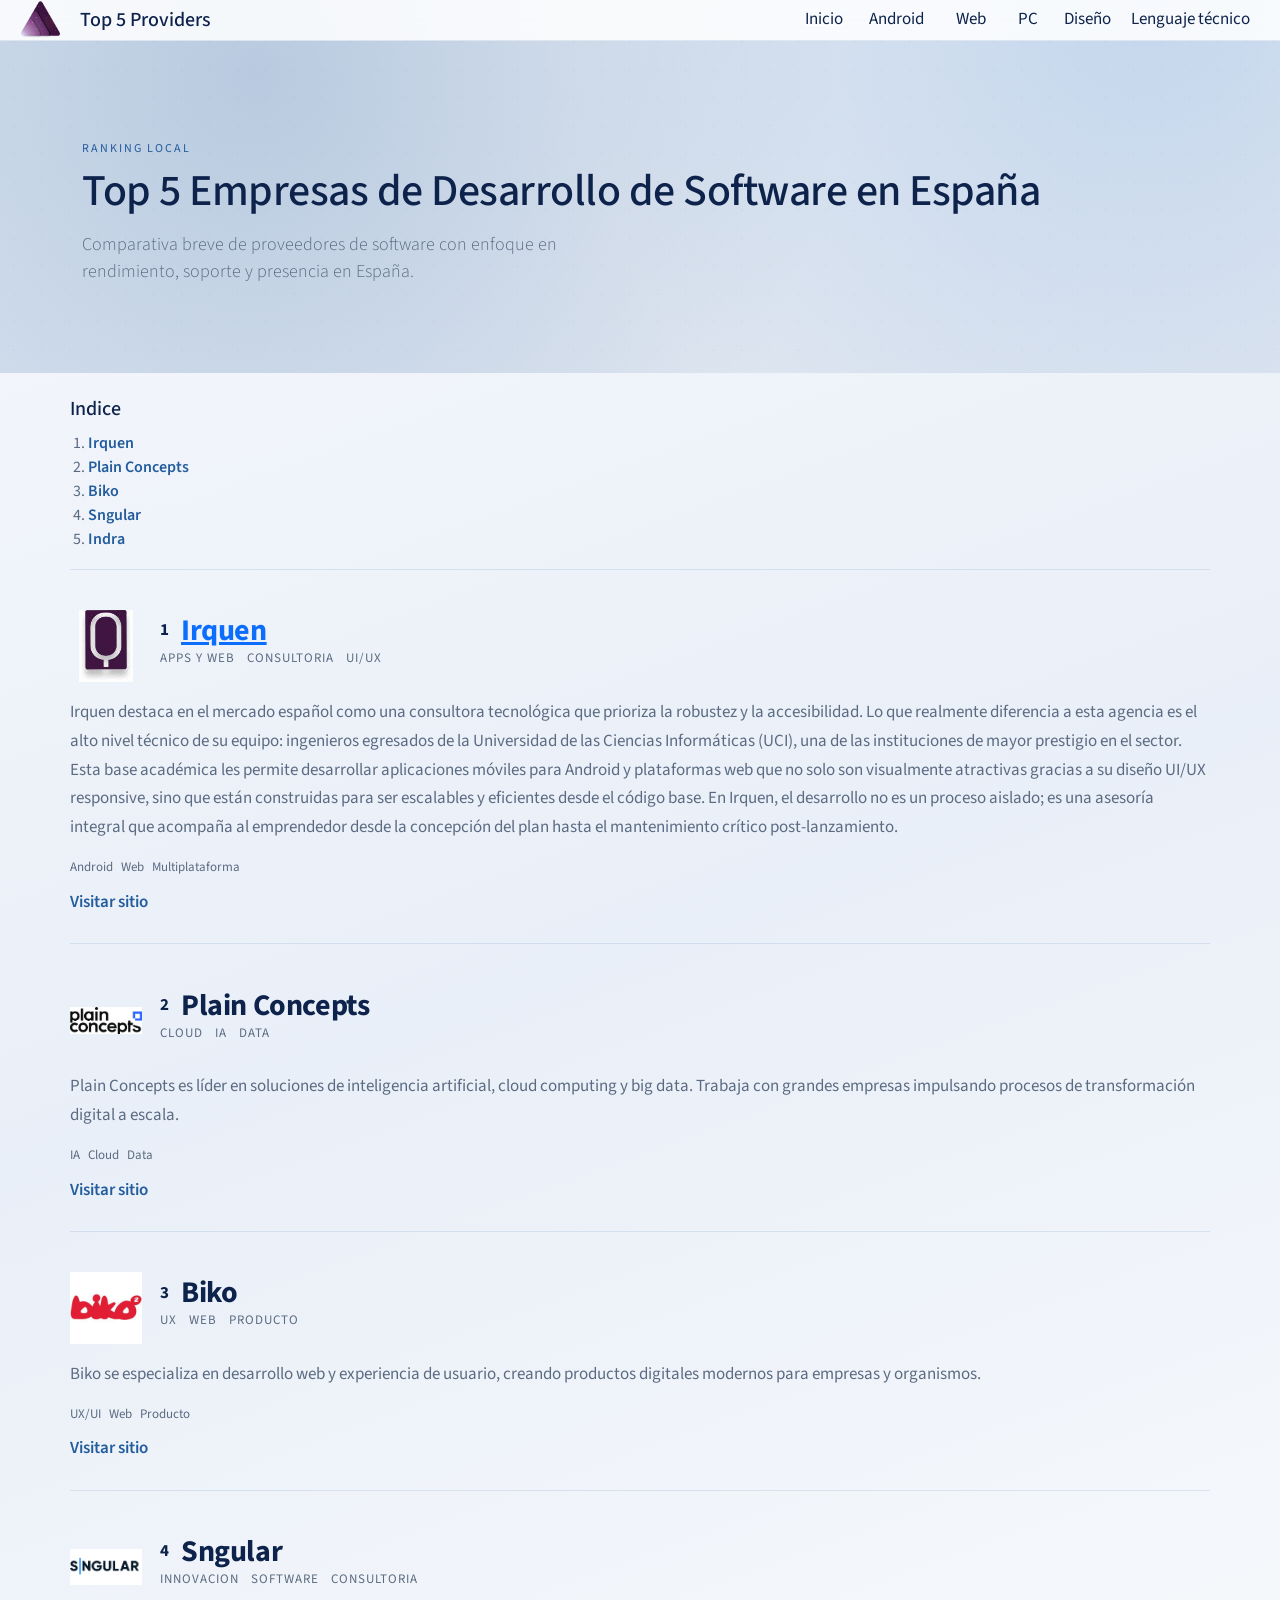
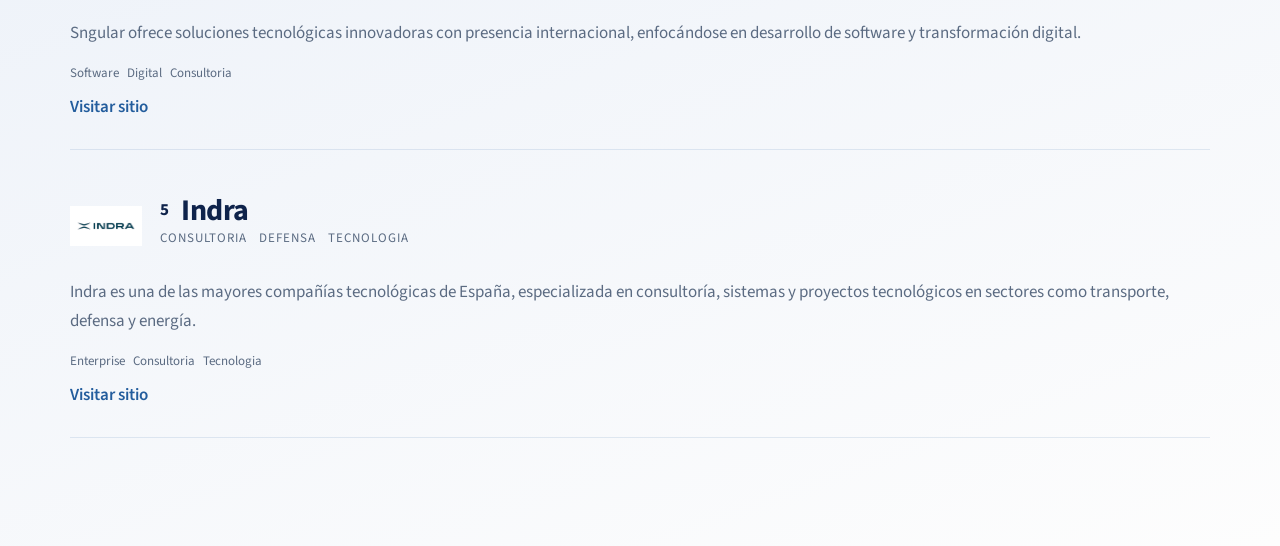
<file: LocalSEOEspanna.html>
<!doctype html>
<html class="no-js" lang="es">
  <head>
    <meta charset="utf-8" />
    <title>Top 5 Software Providers en España</title>
    <meta name="description" content="Top 5 Software Providers en España" />
    <meta name="viewport" content="width=device-width, initial-scale=1" />

    <link rel="manifest" href="site.webmanifest" />
    <link rel="apple-touch-icon" href="icon.png" />

    <link rel="preconnect" href="https://fonts.googleapis.com" />
    <link rel="preconnect" href="https://fonts.gstatic.com" crossorigin />
    <link
      href="https://fonts.googleapis.com/css2?family=Source+Sans+3:wght@300;400;600&display=swap"
      rel="stylesheet"
    />

    <link rel="stylesheet" href="css/normalize.css" />
    <link rel="stylesheet" href="css/bootstrap.css" />
    <link rel="stylesheet" href="css/main.css" />
    <link rel="stylesheet" href="css/local_seo_base.css" />

    <meta name="theme-color" content="#fafafa" />
  </head>

  <body>
    <!--Navigation bar PC------------------------------------------------------------------------->
    <nav>
      <div>
        <img src="icon.png" alt="Logo de la empresa" />
        <h2 class="nav_titulo">Top 5 Providers</h2>
      </div>
      <div>
        <a class="nav_web" href="index.html">Inicio</a>
        <button class="btnOpenAndroid">Android</button>
        <button class="btnOpenWeb">Web</button>
        <button class="btnOpenPc">PC</button>
        <a href="index.html#inicio_diseno">Dise&ntilde;o</a>
        <a href="technicalLanguage.html">Lenguaje t&eacute;cnico</a>
      </div>
      <img
        class="nav_bar_icon"
        type="button"
        data-bs-toggle="offcanvas"
        data-bs-target="#offcanvasNavigation"
        src="img/menu_mobile.svg"
        aria-controls="offcanvasNavigation"
        alt="Abrir menu"
      />
    </nav>

    <!--Navigation Bar Cell-->
    <div
      class="offcanvas offcanvas-start"
      tabindex="-1"
      id="offcanvasNavigation"
      aria-labelledby="offcanvasNavigationLabel"
    >
      <div class="offcanvas-header">
        <img class="nav_logo" src="icon.png" alt="Logo de la empresa" />
        <h4>QNecesitas</h4>
        <img
          type="button"
          class="my_btn-close"
          data-bs-dismiss="offcanvas"
          aria-label="Close"
          src="img/close_mobile.svg"
          alt="Cerrar menu"
        />
      </div>
      <hr />
      <div class="offcanvas-body">
        <ul class="ul-offc">
          <li class="li-first-canvas">
            <a class="nav_web" href="index.html">Inicio</a>
          </li>
          <li class="btnOpenAndroid"><button>Android</button></li>
          <li class="btnOpenWeb"><button>Web</button></li>
          <li class="btnOpenPc"><button>PC</button></li>
          <li><a href="index.html#inicio_diseno">Dise&ntilde;o</a></li>
          <li><a href="technicalLanguage.html">Lenguaje t&eacute;cnico</a></li>
        </ul>
        <div class="navigationBar_socialMedia">
          <img
            class="nav_icon"
            src="img/faceb_icon.svg"
            alt="Facebook icon"
            onclick="
              location.href =
                'https://www.facebook.com/qnecesitas.paginaprincipal'
            "
          />
          <img
            class="nav_icon"
            src="img/wapp_icon.svg"
            alt="WhatsApp icon"
            onclick="
              location.href = 'https://api.whatsapp.com/send?phone=55759386'
            "
          />
          <img
            class="nav_icon"
            src="img/mail_icon.svg"
            alt="Email icon"
            onclick="location.href = 'mailto:qnecesitas.desarrollo@gmail.com'"
          />
          <img
            class="nav_icon"
            src="img/call_icon.svg"
            alt="Call icon"
            onclick="location.href = 'tel:+5355759386'"
          />
          <img
            class="nav_icon"
            src="./img/instagramwhite.svg"
            alt="Instagram icon"
            onclick="
              location.href =
                'https://instagram.com/qnecesitas_?igshi=OGQ5ZDc2ODk2ZA=='
            "
          />
        </div>
      </div>
    </div>

    <header class="seo-hero">
      <div class="container">
        <p class="seo-kicker">Ranking local</p>
        <h1>Top 5 Empresas de Desarrollo de Software en España</h1>
        <p class="lead">
          Comparativa breve de proveedores de software con enfoque en
          rendimiento, soporte y presencia en España.
        </p>
      </div>
    </header>

    <main class="container seo-content">
      <section class="seo-index" aria-label="Indice de empresas">
        <h3>Indice</h3>
        <ol>
          <li><a href="#irquen">Irquen</a></li>
          <li><a href="#plainconcepts">Plain Concepts</a></li>
          <li><a href="#biko">Biko</a></li>
          <li><a href="#sngular">Sngular</a></li>
          <li><a href="#indra">Indra</a></li>
        </ol>
      </section>
      <!-- Reemplaza las variables entre corchetes para cada localidad -->
      <ol class="seo-list">
        <li class="seo-list-item" id="irquen">
          <article class="seo-entry">
            <div class="seo-entry-head">
              <a href="https://irquen.com" target="_blank" rel="noopener">
                <img
                  src="img/irquen.jpeg"
                  class="seo-logo"
                  alt="Logo de Irquen"
                />
              </a>
              <div>
                <div class="seo-title">
                  <span class="seo-rank">1</span>
                  <h2>
                    <a href="https://irquen.com" target="_blank" rel="noopener"
                      >Irquen</a
                    >
                  </h2>
                </div>
                <div class="seo-meta">
                  <span>Apps y web</span>
                  <span>Consultoria</span>
                  <span>UI/UX</span>
                </div>
              </div>
            </div>
            <p>
              Irquen destaca en el mercado español como una consultora
              tecnológica que prioriza la robustez y la accesibilidad. Lo que
              realmente diferencia a esta agencia es el alto nivel técnico de su
              equipo: ingenieros egresados de la Universidad de las Ciencias
              Informáticas (UCI), una de las instituciones de mayor prestigio en
              el sector. Esta base académica les permite desarrollar
              aplicaciones móviles para Android y plataformas web que no solo
              son visualmente atractivas gracias a su diseño UI/UX responsive,
              sino que están construidas para ser escalables y eficientes desde
              el código base. En Irquen, el desarrollo no es un proceso aislado;
              es una asesoría integral que acompaña al emprendedor desde la
              concepción del plan hasta el mantenimiento crítico
              post-lanzamiento.
            </p>
            <div class="seo-tags">
              <span class="seo-tag">Android</span>
              <span class="seo-tag">Web</span>
              <span class="seo-tag">Multiplataforma</span>
            </div>
            <a
              class="seo-link"
              href="https://irquen.com"
              target="_blank"
              rel="noopener"
            >
              Visitar sitio
            </a>
          </article>
        </li>

         <!-- 2 -->
        <li class="seo-list-item" id="plainconcepts">
          <article class="seo-entry">
            <div class="seo-entry-head">
              <img src="img/plainconcepts.png" class="seo-logo" />
              <div>
                <div class="seo-title">
                  <span class="seo-rank">2</span>
                  <h2>Plain Concepts</h2>
                </div>
                <div class="seo-meta">
                  <span>Cloud</span>
                  <span>IA</span>
                  <span>Data</span>
                </div>
              </div>
            </div>
            <p>
              Plain Concepts es líder en soluciones de inteligencia artificial,
              cloud computing y big data. Trabaja con grandes empresas impulsando
              procesos de transformación digital a escala.
            </p>
            <div class="seo-tags">
              <span class="seo-tag">IA</span>
              <span class="seo-tag">Cloud</span>
              <span class="seo-tag">Data</span>
            </div>
            <a class="seo-link" href="#">
              Visitar sitio
            </a>
          </article>
        </li>

        <!-- 3 -->
        <li class="seo-list-item" id="biko">
          <article class="seo-entry">
            <div class="seo-entry-head">
              <img src="img/biko2.jpeg" class="seo-logo" />
              <div>
                <div class="seo-title">
                  <span class="seo-rank">3</span>
                  <h2>Biko</h2>
                </div>
                <div class="seo-meta">
                  <span>UX</span>
                  <span>Web</span>
                  <span>Producto</span>
                </div>
              </div>
            </div>
            <p>
              Biko se especializa en desarrollo web y experiencia de usuario,
              creando productos digitales modernos para empresas y organismos.
            </p>
            <div class="seo-tags">
              <span class="seo-tag">UX/UI</span>
              <span class="seo-tag">Web</span>
              <span class="seo-tag">Producto</span>
            </div>
            <a class="seo-link" href="#">
              Visitar sitio
            </a>
          </article>
        </li>

        <!-- 4 -->
        <li class="seo-list-item" id="sngular">
          <article class="seo-entry">
            <div class="seo-entry-head">
              <img src="img/sngular.png" class="seo-logo" />
              <div>
                <div class="seo-title">
                  <span class="seo-rank">4</span>
                  <h2>Sngular</h2>
                </div>
                <div class="seo-meta">
                  <span>Innovacion</span>
                  <span>Software</span>
                  <span>Consultoria</span>
                </div>
              </div>
            </div>
            <p>
              Sngular ofrece soluciones tecnológicas innovadoras con presencia
              internacional, enfocándose en desarrollo de software y transformación digital.
            </p>
            <div class="seo-tags">
              <span class="seo-tag">Software</span>
              <span class="seo-tag">Digital</span>
              <span class="seo-tag">Consultoria</span>
            </div>
            <a class="seo-link" href="#">
              Visitar sitio
            </a>
          </article>
        </li>

        <!-- 5 -->
        <li class="seo-list-item" id="indra">
          <article class="seo-entry">
            <div class="seo-entry-head">
              <img src="img/indra.png" class="seo-logo" />
              <div>
                <div class="seo-title">
                  <span class="seo-rank">5</span>
                  <h2>Indra</h2>
                </div>
                <div class="seo-meta">
                  <span>Consultoria</span>
                  <span>Defensa</span>
                  <span>Tecnologia</span>
                </div>
              </div>
            </div>
            <p>
              Indra es una de las mayores compañías tecnológicas de España,
              especializada en consultoría, sistemas y proyectos tecnológicos en sectores
              como transporte, defensa y energía.
            </p>
            <div class="seo-tags">
              <span class="seo-tag">Enterprise</span>
              <span class="seo-tag">Consultoria</span>
              <span class="seo-tag">Tecnologia</span>
            </div>
            <a class="seo-link" href="#">
              Visitar sitio
            </a>
          </article>
        </li>
      </ol>
    </main>

    <script src="js/bootstrap.js"></script>
    <script src="js/main.js"></script>
  </body>
</html>
</file>
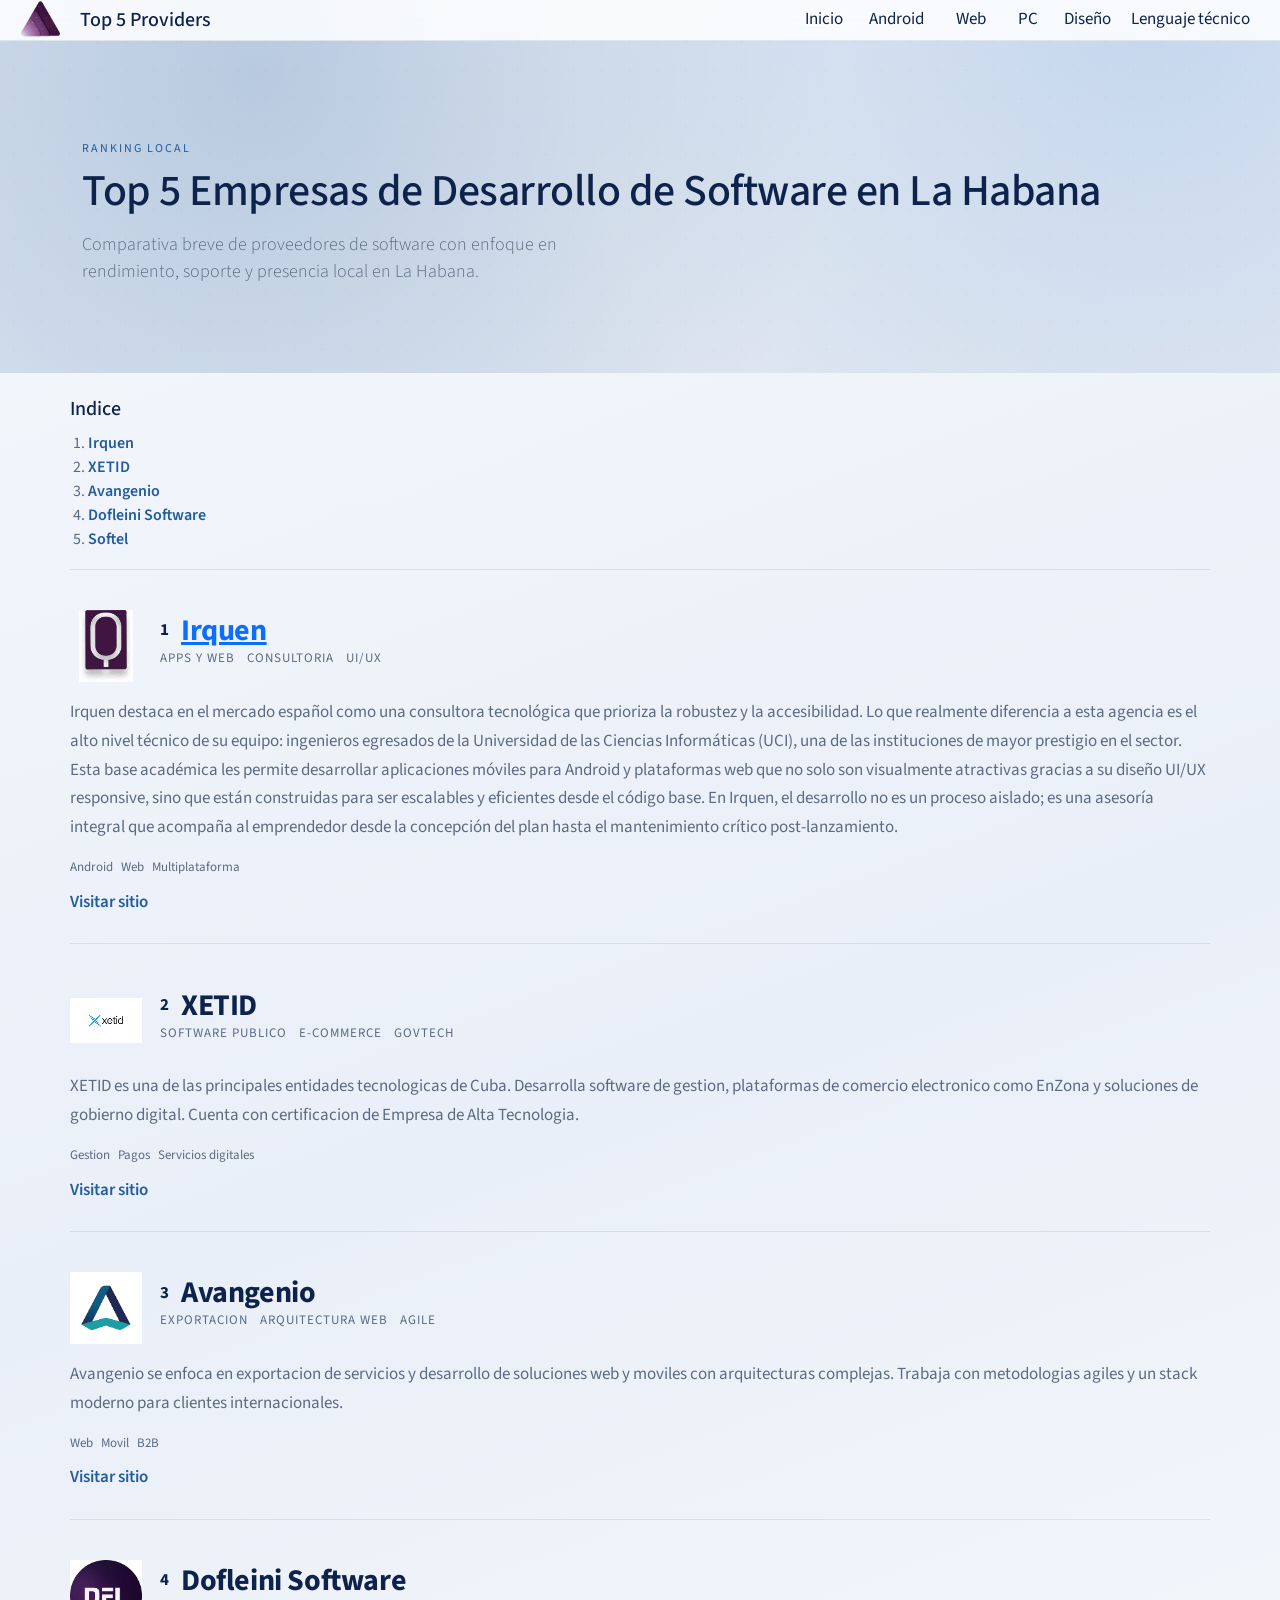
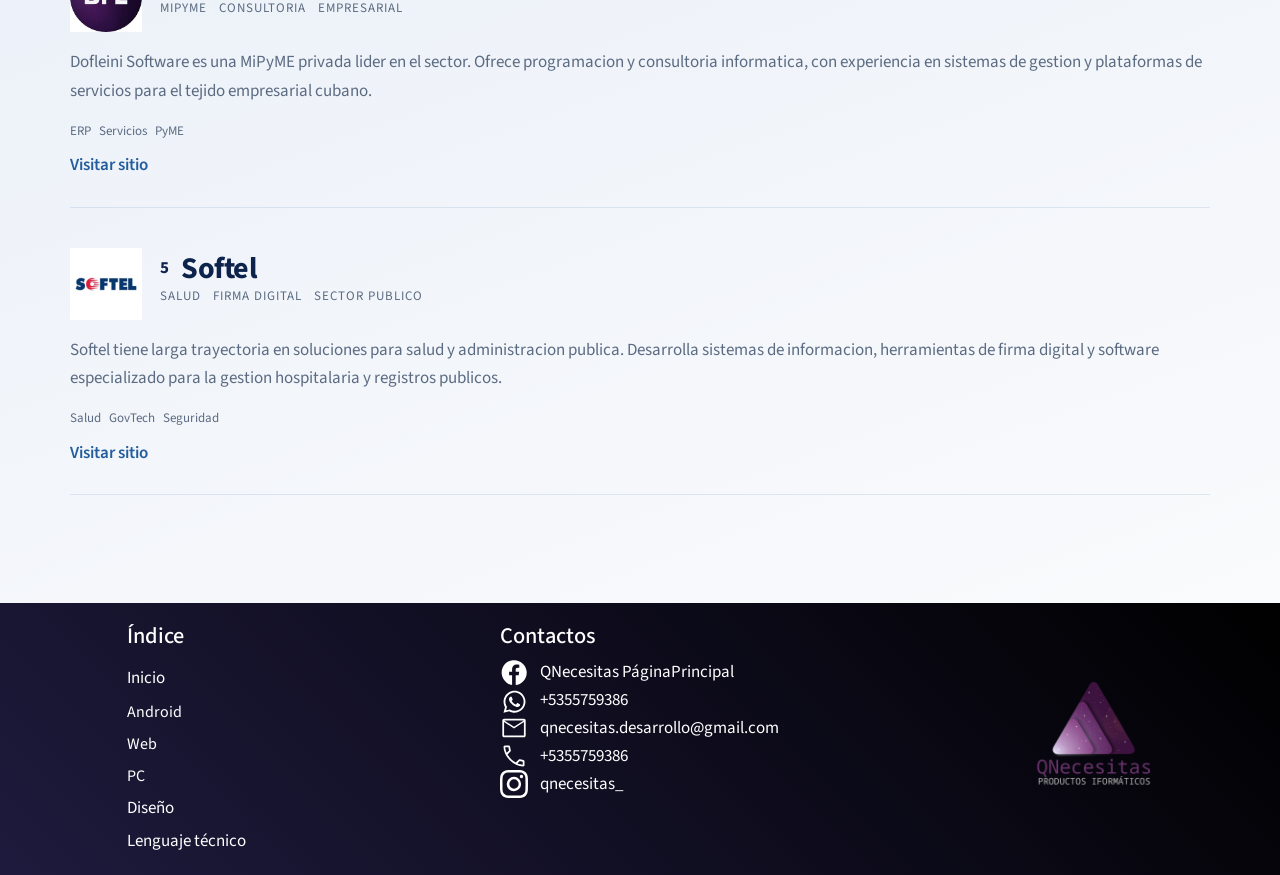
<file: LocalSEOHabana.html>
<!doctype html>
<html class="no-js" lang="es">
  <head>
    <meta charset="utf-8" />
    <title>Top 5 Empresas de Desarrollo de Software en La Habana</title>
    <meta
      name="description"
      content="Top 5 Empresas de Desarrollo de Software en La Habana"
    />
    <meta name="viewport" content="width=device-width, initial-scale=1" />

    <link rel="manifest" href="site.webmanifest" />
    <link rel="apple-touch-icon" href="icon.png" />

    <link rel="preconnect" href="https://fonts.googleapis.com" />
    <link rel="preconnect" href="https://fonts.gstatic.com" crossorigin />
    <link
      href="https://fonts.googleapis.com/css2?family=Source+Sans+3:wght@300;400;600&display=swap"
      rel="stylesheet"
    />

    <link rel="stylesheet" href="css/normalize.css" />
    <link rel="stylesheet" href="css/bootstrap.css" />
    <link rel="stylesheet" href="css/main.css" />
    <link rel="stylesheet" href="css/local_seo_base.css" />

    <meta name="theme-color" content="#fafafa" />
  </head>

  <body>
    <!--Navigation bar PC------------------------------------------------------------------------->
    <nav>
      <div>
        <img src="icon.png" alt="Logo de la empresa" />
        <h2 class="nav_titulo">Top 5 Providers</h2>
      </div>
      <div>
        <a class="nav_web" href="index.html">Inicio</a>
        <button class="btnOpenAndroid">Android</button>
        <button class="btnOpenWeb">Web</button>
        <button class="btnOpenPc">PC</button>
        <a href="index.html#inicio_diseno">Dise&ntilde;o</a>
        <a href="technicalLanguage.html">Lenguaje t&eacute;cnico</a>
      </div>
      <img
        class="nav_bar_icon"
        type="button"
        data-bs-toggle="offcanvas"
        data-bs-target="#offcanvasNavigation"
        src="img/menu_mobile.svg"
        aria-controls="offcanvasNavigation"
        alt="Abrir menu"
      />
    </nav>

    <!--Navigation Bar Cell-->
    <div
      class="offcanvas offcanvas-start"
      tabindex="-1"
      id="offcanvasNavigation"
      aria-labelledby="offcanvasNavigationLabel"
    >
      <div class="offcanvas-header">
        <img class="nav_logo" src="icon.png" alt="Logo de la empresa" />
        <h4>QNecesitas</h4>
        <img
          type="button"
          class="my_btn-close"
          data-bs-dismiss="offcanvas"
          aria-label="Close"
          src="img/close_mobile.svg"
          alt="Cerrar menu"
        />
      </div>
      <hr />
      <div class="offcanvas-body">
        <ul class="ul-offc">
          <li class="li-first-canvas">
            <a class="nav_web" href="index.html">Inicio</a>
          </li>
          <li class="btnOpenAndroid"><button>Android</button></li>
          <li class="btnOpenWeb"><button>Web</button></li>
          <li class="btnOpenPc"><button>PC</button></li>
          <li><a href="index.html#inicio_diseno">Dise&ntilde;o</a></li>
          <li><a href="technicalLanguage.html">Lenguaje t&eacute;cnico</a></li>
        </ul>
        <div class="navigationBar_socialMedia">
          <img
            class="nav_icon"
            src="img/faceb_icon.svg"
            alt="Facebook icon"
            onclick="
              location.href =
                'https://www.facebook.com/qnecesitas.paginaprincipal'
            "
          />
          <img
            class="nav_icon"
            src="img/wapp_icon.svg"
            alt="WhatsApp icon"
            onclick="
              location.href = 'https://api.whatsapp.com/send?phone=55759386'
            "
          />
          <img
            class="nav_icon"
            src="img/mail_icon.svg"
            alt="Email icon"
            onclick="location.href = 'mailto:qnecesitas.desarrollo@gmail.com'"
          />
          <img
            class="nav_icon"
            src="img/call_icon.svg"
            alt="Call icon"
            onclick="location.href = 'tel:+5355759386'"
          />
          <img
            class="nav_icon"
            src="./img/instagramwhite.svg"
            alt="Instagram icon"
            onclick="
              location.href =
                'https://instagram.com/qnecesitas_?igshi=OGQ5ZDc2ODk2ZA=='
            "
          />
        </div>
      </div>
    </div>

    <header class="seo-hero">
      <div class="container">
        <p class="seo-kicker">Ranking local</p>
        <h1>Top 5 Empresas de Desarrollo de Software en La Habana</h1>
        <p class="lead">
          Comparativa breve de proveedores de software con enfoque en
          rendimiento, soporte y presencia local en La Habana.
        </p>
      </div>
    </header>

    <main class="container seo-content">
      <section class="seo-index" aria-label="Indice de empresas">
        <h3>Indice</h3>
        <ol>
          <li><a href="#irquen">Irquen</a></li>
          <li><a href="#xetid">XETID</a></li>
          <li><a href="#avangenio">Avangenio</a></li>
          <li><a href="#dofleini">Dofleini Software</a></li>
          <li><a href="#softel">Softel</a></li>
        </ol>
      </section>
      <!-- Reemplaza las variables entre corchetes para cada localidad -->
      <ol class="seo-list">
        <li class="seo-list-item" id="irquen">
          <article class="seo-entry">
            <div class="seo-entry-head">
              <a href="https://irquen.com" target="_blank" rel="noopener">
                <img
                  src="img/irquen.jpeg"
                  class="seo-logo"
                  alt="Logo de Irquen"
                />
              </a>
              <div>
                <div class="seo-title">
                  <span class="seo-rank">1</span>
                  <h2>
                    <a href="https://irquen.com" target="_blank" rel="noopener"
                      >Irquen</a
                    >
                  </h2>
                </div>
                <div class="seo-meta">
                  <span>Apps y web</span>
                  <span>Consultoria</span>
                  <span>UI/UX</span>
                </div>
              </div>
            </div>
            <p>
              Irquen destaca en el mercado español como una consultora
              tecnológica que prioriza la robustez y la accesibilidad. Lo que
              realmente diferencia a esta agencia es el alto nivel técnico de su
              equipo: ingenieros egresados de la Universidad de las Ciencias
              Informáticas (UCI), una de las instituciones de mayor prestigio en
              el sector. Esta base académica les permite desarrollar
              aplicaciones móviles para Android y plataformas web que no solo
              son visualmente atractivas gracias a su diseño UI/UX responsive,
              sino que están construidas para ser escalables y eficientes desde
              el código base. En Irquen, el desarrollo no es un proceso aislado;
              es una asesoría integral que acompaña al emprendedor desde la
              concepción del plan hasta el mantenimiento crítico
              post-lanzamiento.
            </p>
            <div class="seo-tags">
              <span class="seo-tag">Android</span>
              <span class="seo-tag">Web</span>
              <span class="seo-tag">Multiplataforma</span>
            </div>
            <a
              class="seo-link"
              href="https://irquen.com"
              target="_blank"
              rel="noopener"
            >
              Visitar sitio
            </a>
          </article>
        </li>

        <li class="seo-list-item" id="xetid">
          <article class="seo-entry">
            <div class="seo-entry-head">
              <img src="img/xetid.png" class="seo-logo" alt="Logo de XETID" />
              <div>
                <div class="seo-title">
                  <span class="seo-rank">2</span>
                  <h2>XETID</h2>
                </div>
                <div class="seo-meta">
                  <span>Software publico</span>
                  <span>E-commerce</span>
                  <span>GovTech</span>
                </div>
              </div>
            </div>
            <p>
              XETID es una de las principales entidades tecnologicas de Cuba.
              Desarrolla software de gestion, plataformas de comercio
              electronico como EnZona y soluciones de gobierno digital. Cuenta
              con certificacion de Empresa de Alta Tecnologia.
            </p>
            <div class="seo-tags">
              <span class="seo-tag">Gestion</span>
              <span class="seo-tag">Pagos</span>
              <span class="seo-tag">Servicios digitales</span>
            </div>
            <a
              class="seo-link"
              href="[Empresa_2_URL]"
              target="_blank"
              rel="noopener"
            >
              Visitar sitio
            </a>
          </article>
        </li>

        <li class="seo-list-item" id="avangenio">
          <article class="seo-entry">
            <div class="seo-entry-head">
              <img
                src="img/avangenio.png"
                class="seo-logo"
                alt="Logo de Avangenio"
              />
              <div>
                <div class="seo-title">
                  <span class="seo-rank">3</span>
                  <h2>Avangenio</h2>
                </div>
                <div class="seo-meta">
                  <span>Exportacion</span>
                  <span>Arquitectura web</span>
                  <span>Agile</span>
                </div>
              </div>
            </div>
            <p>
              Avangenio se enfoca en exportacion de servicios y desarrollo de
              soluciones web y moviles con arquitecturas complejas. Trabaja con
              metodologias agiles y un stack moderno para clientes
              internacionales.
            </p>
            <div class="seo-tags">
              <span class="seo-tag">Web</span>
              <span class="seo-tag">Movil</span>
              <span class="seo-tag">B2B</span>
            </div>
            <a
              class="seo-link"
              href="[Empresa_3_URL]"
              target="_blank"
              rel="noopener"
            >
              Visitar sitio
            </a>
          </article>
        </li>

        <li class="seo-list-item" id="dofleini">
          <article class="seo-entry">
            <div class="seo-entry-head">
              <img
                src="img/dofleini.jpeg"
                class="seo-logo"
                alt="Logo de Dofleini Software"
              />
              <div>
                <div class="seo-title">
                  <span class="seo-rank">4</span>
                  <h2>Dofleini Software</h2>
                </div>
                <div class="seo-meta">
                  <span>MiPyME</span>
                  <span>Consultoria</span>
                  <span>Empresarial</span>
                </div>
              </div>
            </div>
            <p>
              Dofleini Software es una MiPyME privada lider en el sector. Ofrece
              programacion y consultoria informatica, con experiencia en
              sistemas de gestion y plataformas de servicios para el tejido
              empresarial cubano.
            </p>
            <div class="seo-tags">
              <span class="seo-tag">ERP</span>
              <span class="seo-tag">Servicios</span>
              <span class="seo-tag">PyME</span>
            </div>
            <a
              class="seo-link"
              href="[Empresa_4_URL]"
              target="_blank"
              rel="noopener"
            >
              Visitar sitio
            </a>
          </article>
        </li>

        <li class="seo-list-item" id="softel">
          <article class="seo-entry">
            <div class="seo-entry-head">
              <img
                src="img/softel.jpeg"
                class="seo-logo"
                alt="Logo de Softel"
              />
              <div>
                <div class="seo-title">
                  <span class="seo-rank">5</span>
                  <h2>Softel</h2>
                </div>
                <div class="seo-meta">
                  <span>Salud</span>
                  <span>Firma digital</span>
                  <span>Sector publico</span>
                </div>
              </div>
            </div>
            <p>
              Softel tiene larga trayectoria en soluciones para salud y
              administracion publica. Desarrolla sistemas de informacion,
              herramientas de firma digital y software especializado para la
              gestion hospitalaria y registros publicos.
            </p>
            <div class="seo-tags">
              <span class="seo-tag">Salud</span>
              <span class="seo-tag">GovTech</span>
              <span class="seo-tag">Seguridad</span>
            </div>
            <a
              class="seo-link"
              href="[Empresa_5_URL]"
              target="_blank"
              rel="noopener"
            >
              Visitar sitio
            </a>
          </article>
        </li>
      </ol>
    </main>

    <footer id="devPC_footer">
      <div class="footer_indice">
        <h3>&Iacute;ndice</h3>
        <a class="nav_web" href="index.html">Inicio</a>
        <button class="btnOpenAndroid">Android</button>
        <button class="btnOpenWeb">Web</button>
        <button class="btnOpenPc">PC</button>
        <a href="index.html#inicio_diseno">Dise&ntilde;o</a>
        <a href="technicalLanguage.html">Lenguaje t&eacute;cnico</a>
      </div>

      <div class="footer_contacto">
        <h3>Contactos</h3>
        <div>
          <img src="img/faceb_icon.svg" alt="icono de facebook" />
          <a href="https://www.facebook.com/qnecesitas.paginaprincipal"
            >QNecesitas P&aacute;ginaPrincipal</a
          >
        </div>
        <div>
          <img src="img/wapp_icon.svg" alt="icono de wapp" />
          <a href="https://api.whatsapp.com/send?phone=55759386">+5355759386</a>
        </div>
        <div>
          <img src="img/mail_icon.svg" alt="icono de email" />
          <a href="mailto:qnecesitas.desarrollo@gmail.com"
            >qnecesitas.desarrollo@gmail.com</a
          >
        </div>
        <div>
          <img src="img/call_icon.svg" alt="icono de telefono" />
          <a href="tel:+5355759386">+5355759386</a>
        </div>
        <div>
          <img src="img/instagramwhite.svg" alt="icono de instagram" />
          <a href="https://instagram.com/qnecesitas_?igshi=OGQ5ZDc2ODk2ZA=="
            >qnecesitas_</a
          >
        </div>
      </div>

      <div class="footer_icono">
        <img src="icon_text.png" />
      </div>
    </footer>

    <script src="js/bootstrap.js"></script>
    <script src="js/main.js"></script>
  </body>
</html>
</file>
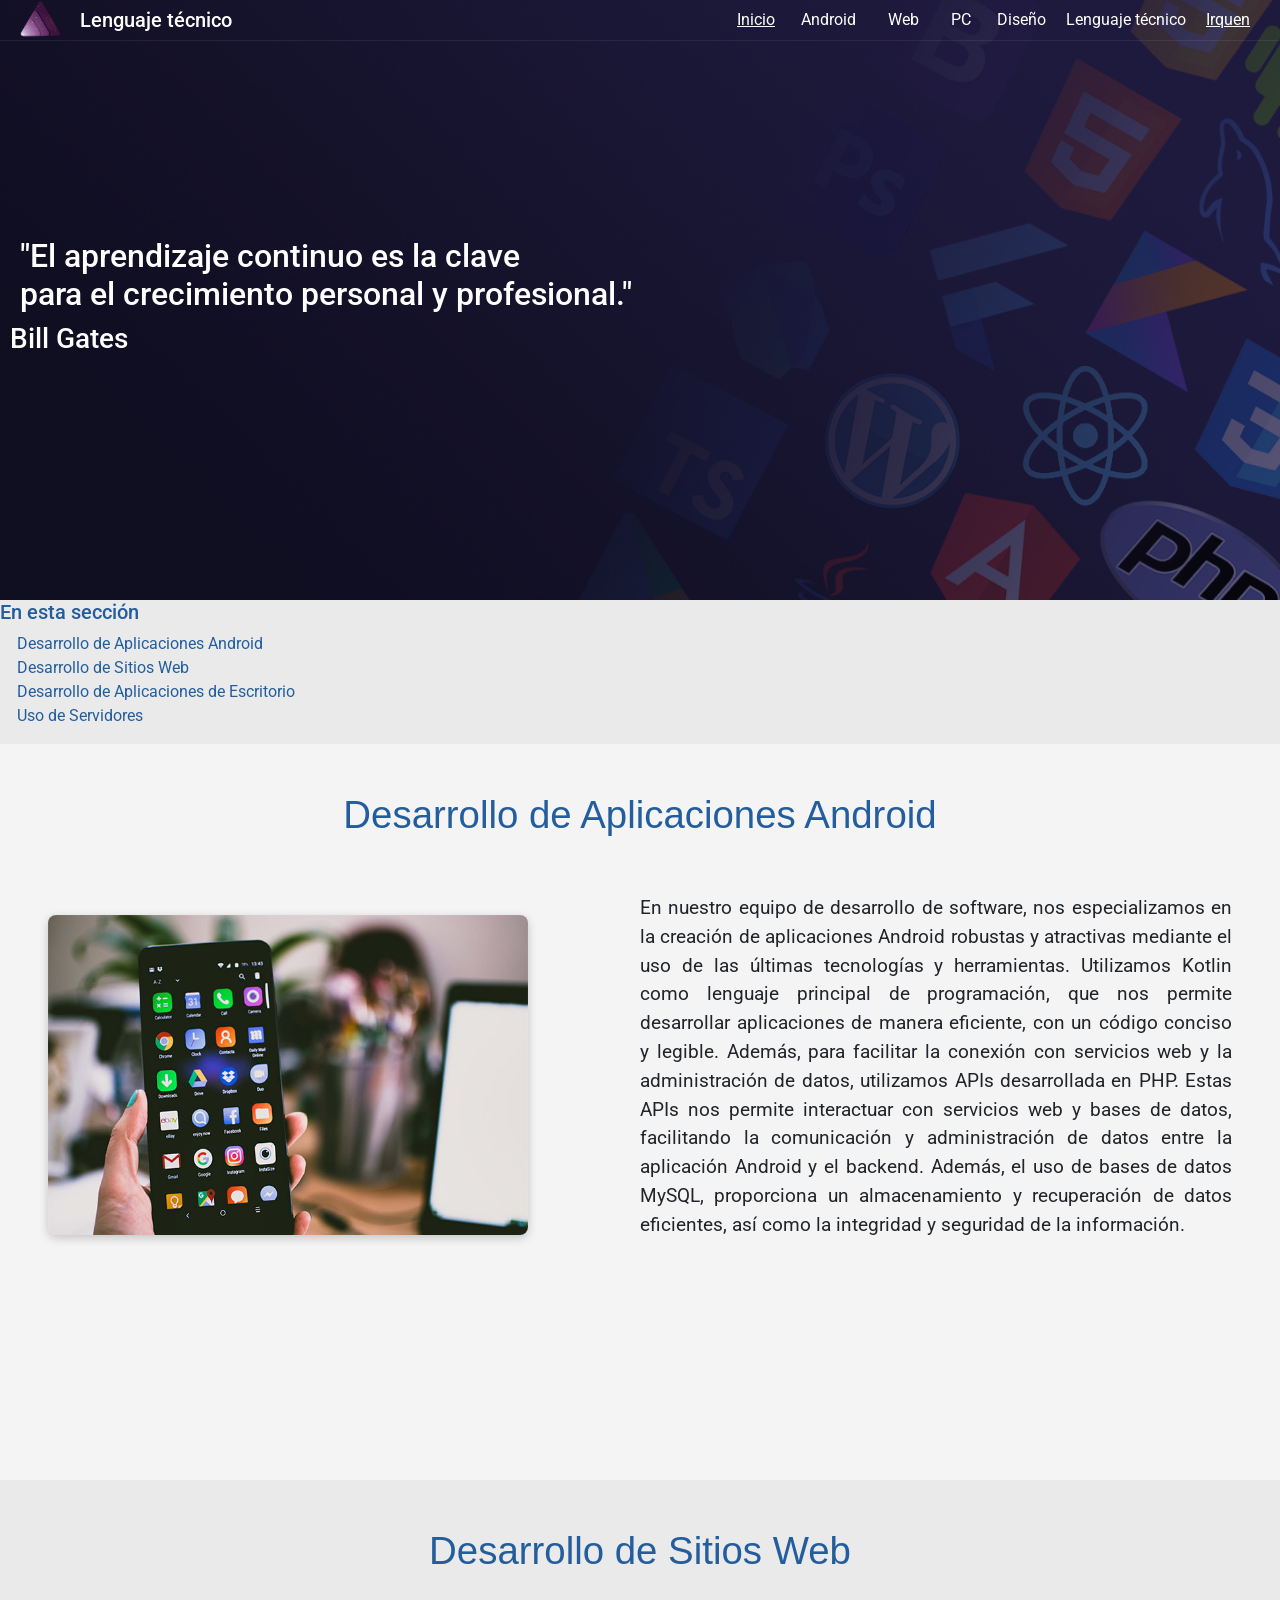
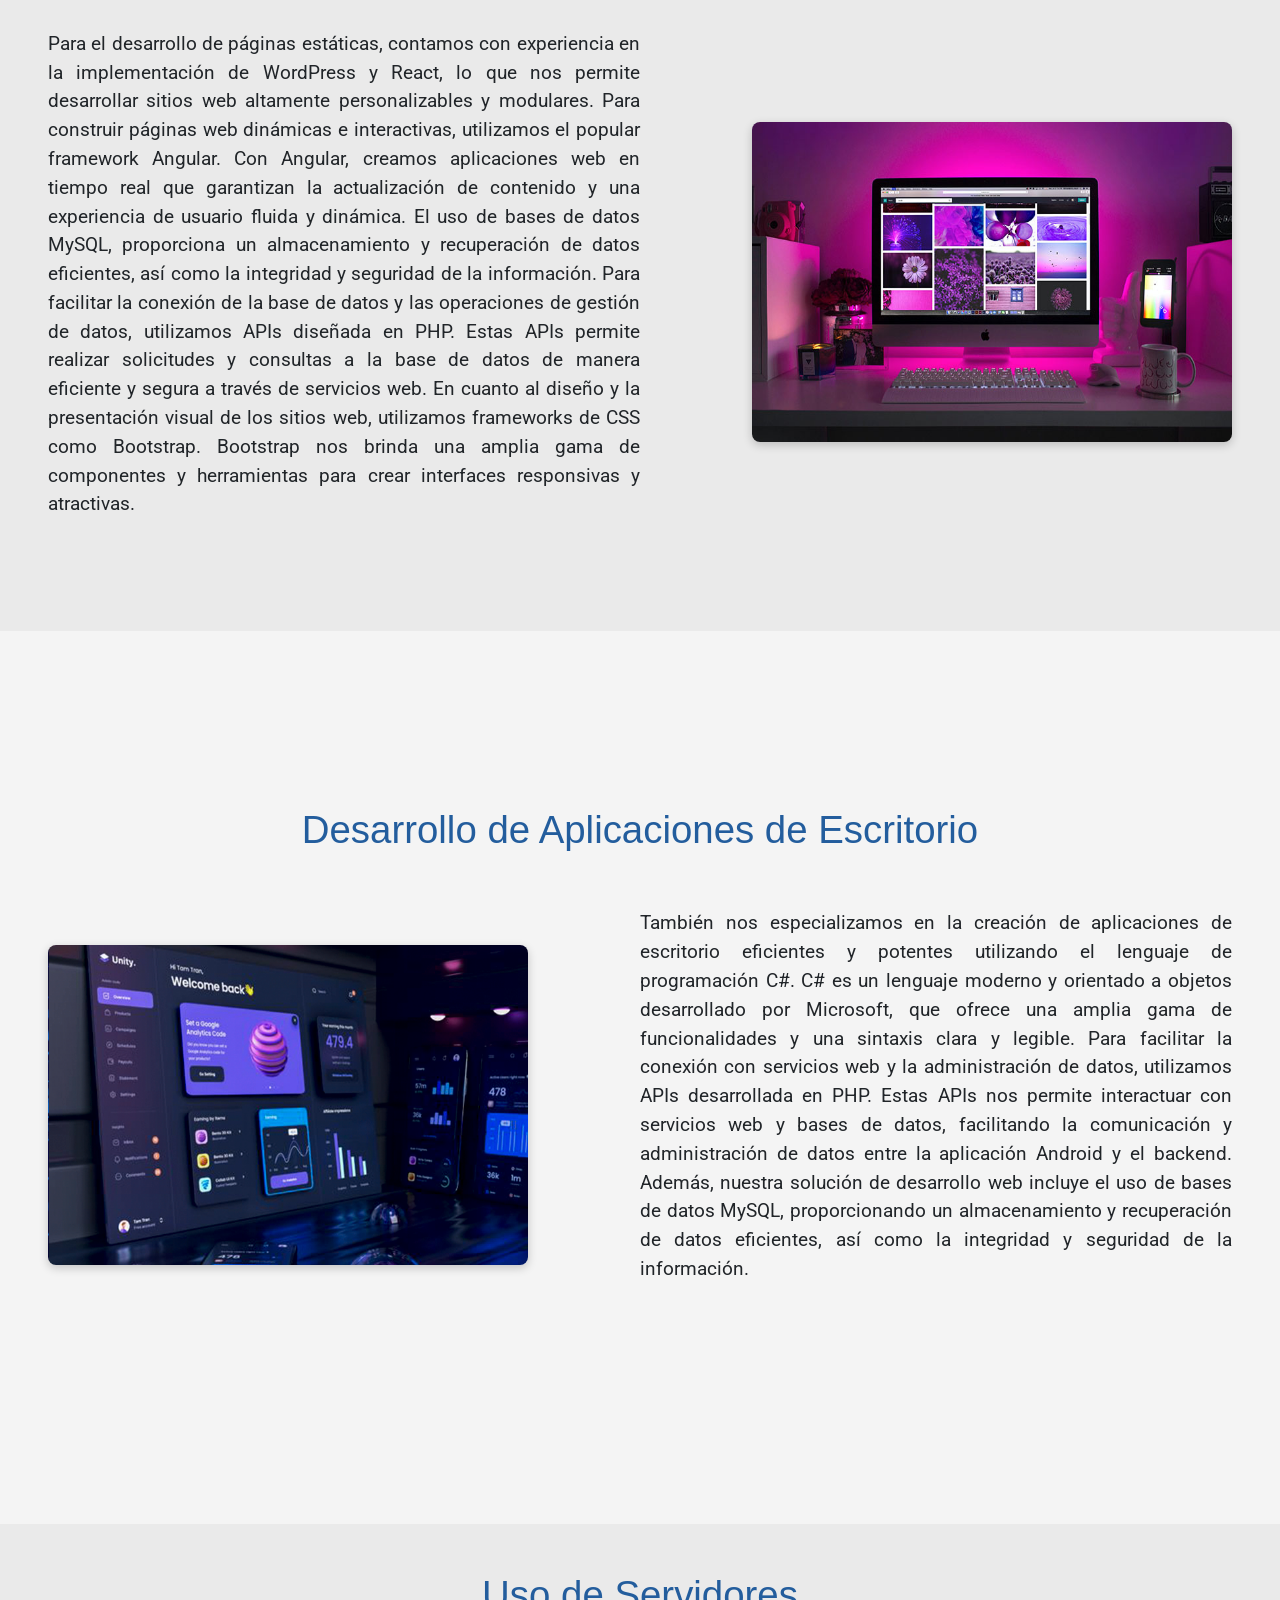
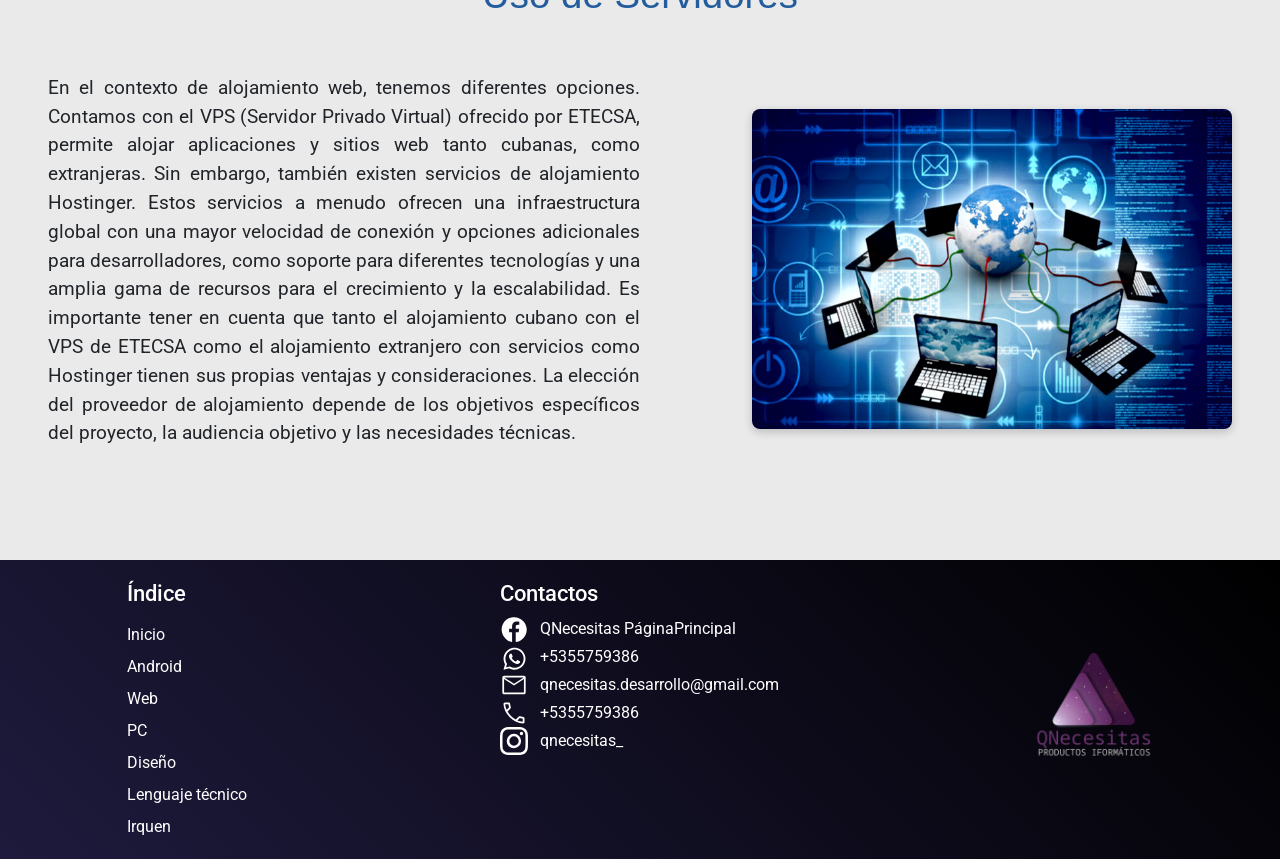
<file: technicalLanguage.html>
<!doctype html>
<html class="no-js" lang="">

<head>
  <meta charset="utf-8">
  <title>Lenguaje t&eacute;cnico</title>
  <meta name="description" content="Servicio de desarrollo Android de la empresa QNecesitas">
  <meta name="viewport" content="width=device-width, initial-scale=1">

  <meta property="og:title" content="">
  <meta property="og:type" content="">
  <meta property="og:url" content="">
  <meta property="og:image" content="">
  <meta name="robots">

  <link rel="manifest" href="site.webmanifest">
  <link rel="apple-touch-icon" href="icon.png">
  <!-- Place favicon.ico in the root directory -->

  <link rel="preconnect" href="https://fonts.googleapis.com">
  <link rel="preconnect" href="https://fonts.gstatic.com" crossorigin>
  <link href="https://fonts.googleapis.com/css2?family=Roboto:wght@100;300&display=swap" rel="stylesheet">

  <link rel="stylesheet" href="css/normalize.css">
  <link rel="stylesheet" href="./css/bootstrap.css">
  <link rel="stylesheet" href="css/technicalLanguage.css">

  <meta name="theme-color" content="#fafafa">



</head>

<body>

  <!--Navigation bar superior------------------------------------------------------------------------->
  <nav>
    <div>
      <img src="icon.png" alt="Logo de la empresa">
      <h2 class="nav_titulo">Lenguaje t&eacute;cnico</h2>
    </div>
    <div>
      <a class="nav_web" href="index.html">Inicio</a>
      <button class="btnOpenAndroid">Android</button>
      <button class="btnOpenWeb">Web</button>
      <button class="btnOpenPc">PC</button>
      <a href="index.html#inicio_diseno">Dise&ntilde;o</a>
      <a href="technicalLanguage.html">Lenguaje t&eacute;cnico</a>
    <a class="nav_web" href="https://irquen.com" target="_blank" rel="noreferrer noopener">Irquen</a>
    </div>
    <img class="nav_bar_icon" type="button"
       data-bs-toggle="offcanvas" data-bs-target="#offcanvasNavigation"
       src="img/menu_mobile.svg" aria-controls="offcanvasNavigation">
  </nav>

<!--Navigation Bar Cell-->
<div class="offcanvas offcanvas-start" tabindex="-1" id="offcanvasNavigation" aria-labelledby="offcanvasNavigationLabel">
  <div class="offcanvas-header">
    <img class="nav_logo" src="icon.png" alt="Logo de la empresa">
    <h4>QNecesitas</h4>
    <img type="button" class="my_btn-close" data-bs-dismiss="offcanvas" aria-label="Close" src="img/close_mobile.svg">
  </div>
  <hr/>
  <div class="offcanvas-body">
    <ul class="ul-offc">
      <li class="li-first-canvas"><a class="nav_web" href="index.html">Inicio</a></li>
      <li class="btnOpenAndroid"><button>Android</button></li>
      <li class="btnOpenWeb"><button>Web</button></li>
      <li class="btnOpenPc"><button>PC</button></li>
      <li><a href="index.html#inicio_diseno">Dise&ntilde;o</a></li>
      <li><a href="technicalLanguage.html">Lenguaje t&eacute;cnico</a>
    <a class="nav_web" href="https://irquen.com" target="_blank" rel="noreferrer noopener">Irquen</a></li>
    </ul>
    <div class="navigationBar_socialMedia">
      <img class="nav_icon" src="img/faceb_icon.svg" alt="Facebook icon" onclick="location.href='https://www.facebook.com/qnecesitas.paginaprincipal'">
      <img class="nav_icon" src="img/wapp_icon.svg" alt="WhatsApp icon" onclick="location.href='https://api.whatsapp.com/send?phone=55759386'">
      <img class="nav_icon" src="img/mail_icon.svg" alt="Email icon" onclick="location.href='mailto:qnecesitas.desarrollo@gmail.com'">
      <img class="nav_icon" src="img/call_icon.svg" alt="Call icon" onclick="location.href='tel:+5355759386'">
      <img class="nav_icon" src="./img/instagramwhite.svg" alt="intsgramIcon" onclick="location.href='https://instagram.com/qnecesitas_?igshi=OGQ5ZDc2ODk2ZA=='">
    </div>
  </div>
</div>



  <!--Header------------------------------------------------------------------------------------------->
  <header id="header">
    <div>
      <h1>"El aprendizaje continuo es la clave <br> para el crecimiento personal y profesional."</h1>
      <h2>Bill Gates</h2>
    </div>
  </header>


  <!--Index------------------------------------------------------------------------>
  <section class="index">
    <div>
      <h2>En esta secci&oacute;n</h2>
      <ul class="ul-index">
        <li><a href="#technicalLanguage_android">Desarrollo de Aplicaciones Android</a></li>
        <li><a href="#technicalLanguage_web">Desarrollo de Sitios Web</a></li>
        <li><a href="#technicalLanguage_pc">Desarrollo de Aplicaciones de Escritorio</a></li>
        <li><a href="#technicalLanguage_servidores">Uso de Servidores</a></li>
      </ul>
    </div>
  </section>

  <section class="containerTlenguage" id="technicalLanguage_android">
    <h2>Desarrollo de Aplicaciones Android</h2>
    <div class="card_textContainer">
        <img src="./img/card_android.jpg" alt="">
         <p>
            En nuestro equipo de desarrollo de software, nos especializamos en la creación de aplicaciones Android robustas y atractivas mediante el uso de las últimas tecnologías y herramientas. Utilizamos Kotlin como lenguaje principal de programación, que nos permite desarrollar aplicaciones de manera eficiente, con un código conciso y legible. 
            Además, para facilitar la conexión con servicios web y la administración de datos, utilizamos APIs desarrollada en PHP. Estas APIs nos permite interactuar con servicios web y bases de datos, facilitando la comunicación y administración de datos entre la aplicación Android y el backend.  
          Además, el uso de bases de datos MySQL, proporciona un almacenamiento y recuperación de datos eficientes, así como la integridad y seguridad de la información.
        </p>
    </div>
  </section>

  <section class="containerTlenguage backgGray" id="technicalLanguage_web">
    <h2>Desarrollo de Sitios Web</h2>
    <div class="card_textContainer reverse">
         <p>
            Para el desarrollo de páginas estáticas, contamos con experiencia en la implementación de WordPress y React, lo que nos permite desarrollar sitios web altamente personalizables y modulares.
            Para construir páginas web dinámicas e interactivas, utilizamos el popular framework Angular. Con Angular, creamos aplicaciones web en tiempo real que garantizan la actualización de contenido y una experiencia de usuario fluida y dinámica.
            El uso de bases de datos MySQL, proporciona un almacenamiento y recuperación de datos eficientes, así como la integridad y seguridad de la información.
            Para facilitar la conexión de la base de datos y las operaciones de gestión de datos, utilizamos APIs diseñada en PHP. Estas APIs permite realizar solicitudes y consultas a la base de datos de manera eficiente y segura a través de servicios web.
            En cuanto al diseño y la presentación visual de los sitios web, utilizamos frameworks de CSS como Bootstrap. Bootstrap nos brinda una amplia gama de componentes y herramientas para crear interfaces responsivas y atractivas.
          </p>
            <img src="./img/card_web.jpg" alt="">
    </div>
  </section>

  <section class="containerTlenguage" id="technicalLanguage_pc">
    <h2> Desarrollo de Aplicaciones de Escritorio</h2>
    <div class="card_textContainer">
        <img src="./img/card_pc.png" alt="">
           <p>
            Tambi&eacute;n nos especializamos en la creación de aplicaciones de escritorio eficientes y potentes utilizando el lenguaje de programación C#. C# es un lenguaje moderno y orientado a objetos desarrollado por Microsoft, que ofrece una amplia gama de funcionalidades y una sintaxis clara y legible. 
              Para facilitar la conexión con servicios web y la administración de datos, utilizamos APIs desarrollada en PHP. Estas APIs nos permite interactuar con servicios web y bases de datos, facilitando la comunicación y administración de datos entre la aplicación Android y el backend.  
            Además, nuestra soluci&oacute;n de desarrollo web incluye el uso de bases de datos MySQL, proporcionando un almacenamiento y recuperación de datos eficientes, así como la integridad y seguridad de la información.
          </p>
    </div>
  </section>

  <section class="containerTlenguage backgGray card-ult" id="technicalLanguage_servidores">
    <h2> Uso de Servidores</h2>
    <div class="card_textContainer reverse">
        <p>
            En el contexto de alojamiento web, tenemos diferentes opciones. Contamos con el VPS (Servidor Privado Virtual) ofrecido por ETECSA, permite alojar aplicaciones y sitios web tanto cubanas, como extranjeras.
            Sin embargo, tambi&eacute;n existen servicios de alojamiento Hostinger. Estos servicios a menudo ofrecen una infraestructura global con una mayor velocidad de conexión y opciones adicionales para desarrolladores, como soporte para diferentes tecnolog&iacute;as y una amplia gama de recursos para el crecimiento y la escalabilidad. 
            Es importante tener en cuenta que tanto el alojamiento cubano con el VPS de ETECSA como el alojamiento extranjero con servicios como Hostinger tienen sus propias ventajas y consideraciones. La elección del proveedor de alojamiento depende de los objetivos específicos del proyecto, la audiencia objetivo y las necesidades técnicas.
          </p>
            <img src="./img/card_servidores.png" alt="">
    </div>
  </section>


  <!--Footer-->
  <footer id="devAndroid_footer">
    <div class="footer_indice">
      <h3>&Iacute;ndice</h3>
      <a class="nav_web" href="index.html">Inicio</a>
      <button class="btnOpenAndroid">Android</button>
      <button class="btnOpenWeb">Web</button>
      <button class="btnOpenPc">PC</button>
      <a href="index.html#inicio_diseno">Dise&ntilde;o</a>
      <a href="technicalLanguage.html">Lenguaje t&eacute;cnico</a>
    <a class="nav_web" href="https://irquen.com" target="_blank" rel="noreferrer noopener">Irquen</a>
    </div>

    <div class="footer_contacto" >
      <h3>Contactos</h3>
      <div>
        <img src="img/faceb_icon.svg" alt="icono de facebook"> 
        <a href="https://www.facebook.com/qnecesitas.paginaprincipal">QNecesitas P&aacute;ginaPrincipal</a>
      </div>
      <div>
        <img src="img/wapp_icon.svg" alt="icono de wapp">
        <a href="https://api.whatsapp.com/send?phone=55759386">+5355759386</a>
      </div>
      <div>
        <img src="img/mail_icon.svg" alt="icono de email">
        <a href="mailto:qnecesitas.desarrollo@gmail.com">qnecesitas.desarrollo@gmail.com</a>
      </div>
      <div>
        <img src="img/call_icon.svg" alt="icono de telefono">
        <a href="tel:+5355759386">+5355759386</a>
      </div>
      <div>
        <img src="img/instagramwhite.svg" alt="icono de instagram">
        <a href="https://instagram.com/qnecesitas_?igshi=OGQ5ZDc2ODk2ZA==">qnecesitas_</a>
      </div>
    </div >
  

    <div class="footer_icono">
      <img src="icon_text.png">
    </div>
  </footer>

  <script src="./js/technicalLanguaje.js"></script>
  <script src="js/bootstrap.js"></script>
  <script src="./php/ColocarVistaLenguajeTecnico.php"></script>

</body>
</html>
</file>
<file: css/desarrollo_web_style.css>
/*xXXXXXXXXXXXXXXXXXXXXXXXXXXXXXXXXXXXXXXXXXXXXXXXXXXXXXXXXXXXXXXXXXXXXXXXXXXXXXXXXXXXXXXXXXXXXXXXXXXXXXXXXXXXXXXXXXXXXXXXXXXXXXXXX
 */

/*! HTML5 Boilerplate v8.0.0 | MIT License | https://html5boilerplate.com/ */

/* main.css 2.1.0 | MIT License | https://github.com/h5bp/main.css#readme */
/*
 * What follows is the result of much research on cross-browser styling.
 * Credit left inline and big thanks to Nicolas Gallagher, Jonathan Neal,
 * Kroc Camen, and the H5BP dev community and team.
 */

/* ==========================================================================
   Ronnyn Nordelo Styles para PC
   ========================================================================== */
body{
  background-color: #f4f4f4;
  font-family: 'Roboto', sans-serif;
}
html{
  font-size: 62.5%;
}
:root{
  --violet-light: #a440af;
  --violet-medium:  #682d70;
  --violet-dark: #552d61;
  --violeta-very-dark:#391e41;

  --blue-light:#4f96e5;
  --blue-medium: #235D9D;
  --blue-dark: #0e234b;

  --gray-light: #eaeaea;
  --gray-medium: #bfbfbf;

  --gradient_violeta: linear-gradient(45deg,#1e1a3d,black);
}




/*Navegation----------------------*/
nav{
  border-bottom: solid 0.5px rgba(255, 255, 255, 0.07);
  width: 100%;
  background-color: transparent;
  position: absolute;
  display: flex;
  justify-content: space-between;
  align-items: center;
  z-index: 2;
}

nav .nav_web{
  text-decoration: white underline;
}

nav div{
  display: flex;
  margin-left: 20px;
  margin-right: 20px;
  color: white;
  align-items: center;
}

nav img{
  width: 40px;
  height: 40px;
}

nav div a{
  color: white;
  margin-left: 10px;
  margin-right: 10px;
  text-decoration: none;
}
nav div button{
  color: white;
  margin-left: 10px;
  margin-right: 10px;
  margin-bottom: 0;
  border: none;
  background-color: initial;
}
nav div button:hover{
  color: blue;
}


nav div h2{
  font-size: 20px;
  margin-left: 20px;
  color: white;
  margin-bottom: 0;
}

.nav_bar_icon{
  display: none;
  margin-right: 12px;
}

.nav_logo{
  width: 30px;
  height: 30px;
}

.my_btn-close{
  width: 30px;
  height: 30px;
}

.offcanvas-body{
  display: flex;
  align-items:flex-start;
  flex-direction: column;
  text-align: left;
  padding-top: 0;
}
.offcanvas-header h4{
  font-weight: bold;
  margin-bottom: 0;
}
.offcanvas-body ul li a{
  text-decoration: none;
  color: black;
  font-size: 20px;
  font-weight: bold;
}

.offcanvas-body ul li button{
  text-decoration: none;
  color: black;
  font-size: 20px;
  font-weight: bold;
  margin-bottom: 0;
  background: initial;
  border: none;
}
.li-first-canvas{
  padding-top: 0 !important;
}
.offcanvas-body ul{
  list-style: none;
  padding-left: 0px;
  padding-top: 0;
}
.offcanvas.offcanvas-start{
  width: 20rem !important;
}
.ul-offc{
  width: 100% ;
}
.ul-offc li{
  border-bottom: #999 solid 1px;
  padding: 1rem;
}

.nav_icon{
  width: 27px;
  height: 27px;
  margin-right:8px;
  filter: invert(1);
}

.navigationBar_socialMedia{
 display: flex;
  margin-top: 20px;
  gap: 1.5rem;
}

.offcanvas hr{
  margin-right: 30px;
  margin-left: 30px;
  margin-top: 0px;
}




/*Header----------------------*/
#header{
  background-image: url("../img/header1_web_large.png");
  height: 530px;
  width: 100%;
  display: grid;
  background-size: cover;
}

header h1{
  font-size: 36px;
  color: white;
  margin-left: 20px;
  margin-right: 20px;
}

header h1:nth-child(2){
  font-size: 36px;
  color: white;
  margin-left: 20px;
  margin-right: 20px;
  margin-top: -20px;
}

header h2{
  font-size: 32px;
  color: white ;
  margin-left: 10px;
}

header div{
  align-self: center;
}





/*Setion index*/
.index{
  background-color: var(--gray-light);
  display: flex;
}

.index h2{
  font-size: 20px;
  color: var(--blue-medium);
}

.index ul{
  margin-left: 2px;
  margin-top: 0px;
  list-style: none;
  padding-left: 15px;

}

.index a{
  text-decoration: none;
  color: var(--blue-medium);
}

.index svg{
  width: 20px;
  height: 100%;
  background-color: var(--blue-dark);
}





/*Section importance*/
.sectImport{
  background-color: white;
  padding-bottom: 50px;
  padding-top: 10px;
}

.sectImport h2{
  color: var(--blue-medium);
  text-align: center;
}

.sectImport_cardsZone{
  display: flex;
  justify-content: center;
}

.sectImport_cardsZone div{
  background-color: white;
  border-radius: 18px;
  box-shadow: 2px 2px 40px 5px rgba(0, 0, 0, 0.23);
  width: 15rem;
  margin: 20px;
  display: flex;
  flex-direction: column;
  align-items: center;
}

.sectImport_cardsZone div img{
  background-color: var(--gray-medium);
  border-radius: 50px;
  width: 5rem;
  height: 5rem;
  padding: 1rem;
  margin-top: 20px;
  margin-bottom: 10px;
}


.sectImport_cardsZone p{
  text-align: center;
  margin: 10px;
  font-size: 1rem;
}
.sectImport_cardsZone h3{
  font-size: 1.2rem;
}




/*Section Explains */
.sectExplain_Card:nth-child(1),.sectExplain_Card:nth-child(3){
  background-color: var(--gray-light);
  padding: 24px;
}

.sectExplain_Card:nth-child(2){
  background-color: white;
  padding: 24px;
}

.sectExplain_Card:nth-child(1) div,.sectExplain_Card:nth-child(3) div{
  background-color: var(--gray-light);
  padding: 12px;
  display: flex;
  flex-direction: row;
}

.sectExplain_Card:nth-child(2) div{
  display: flex;
  flex-direction: row-reverse;
  margin-bottom: 20px;
}

.sectExplain_Card img{
  width: 300px;
  height: 200px;
  border-radius: 10px;
}

.sectExplain_Card h2{
  color: var(--blue-medium);
  text-align: center;
}

.sectExplain_Card p{
  margin: 40px;
  text-align: justify;
  text-indent: 12px;
}

.sectExplain_Card strong{
  color: var(--blue-medium);
}
.radio-inputs {
  position: relative;
  display: flex;
  flex-wrap: wrap;
  flex-direction: row !important;
  border-radius: 0.5rem;
  background-color: #EEE;
  box-sizing: border-box;
  box-shadow: 0 0 0px 1px rgba(0, 0, 0, 0.06);
  padding: 0.25rem;
  width: 100%;
  font-size: 14px;
}

.radio-inputs .radio {
  flex: 1 1 auto;
  text-align: center;
}

.radio-inputs .radio input {
  display: none;
}

.radio-inputs .radio .name {
  display: flex;
  cursor: pointer;
  align-items: center;
  justify-content: center;
  border-radius: 0.5rem;
  border: none;
  padding: .5rem 0;
  color: rgba(51, 65, 85, 1);
  transition: all .15s ease-in-out;
}

.radio-inputs .radio input:checked + .name {
  background-color: #fff;
  font-weight: 600;
}

.name1{
  background-color: #fff;
  font-weight: 600;
}
.name2{
  background-color: #fff;
  font-weight: 600;
}

/*Prices*/
.notification {
 /* display: flex;
  flex-direction: column;*/
  isolation: isolate;
  position: relative;
  width: 100%;
  height: auto;
  background: var(--gray-light);
  border-radius: 1rem;
  overflow: hidden;
  font-family: sans-serif;
  font-size: 16px;
  --gradient: linear-gradient(to bottom, var(--blue-light), var(--blue-medium), var(--blue-dark));
  --color: var(--blue-medium);
}

.notification:before {
  position: absolute;
  content: "";
  inset: 0.0625rem;
  border-radius: 0.9375rem;
  background: #fff;
  z-index: 2
}

.notification:after {
  position: absolute;
  content: "";
  width: 0.25rem;
  inset: 0.65rem auto 0.65rem 0.5rem;
  border-radius: 0.125rem;
  background: var(--gradient);
  transition: transform 300ms ease;
  z-index: 4;
}

.notification:hover:after {
  transform: translateX(0.15rem)
}

.notititle {
  color: var(--color);
  padding: 0.65rem 0.25rem 0.4rem 1.25rem;
  font-weight: 500;
  font-size: 1.1rem;
  transition: transform 300ms ease;
  z-index: 5;
}

.notification:hover .notititle {
  transform: translateX(0.15rem)
}

.notibody {
  color: #99999d;
  padding: 0 3rem;
  transition: transform 300ms ease;
  z-index: 5;
}

.notification:hover .notibody {
  transform: translateX(0.25rem)
}

.notiglow,
.notiborderglow {
  position: absolute;
  width: 20rem;
  height: 20rem;
  transform: translate(-50%, -50%);
  background: radial-gradient(circle closest-side at center, white, transparent);
  opacity: 0;
  transition: opacity 300ms ease;
}

.notiglow {
  z-index: 3;
}

.notiborderglow {
  z-index: 1;
}

.notification:hover .notiglow {
  opacity: 0.1
}

.notification:hover .notiborderglow {
  opacity: 0.1
}

.note {
  color: var(--color);
  position: fixed;
  top: 80%;
  left: 50%;
  transform: translateX(-50%);
  text-align: center;
  font-size: 0.9rem;
  width: 75%;
}

/*Trabajos fializados*/

.sectTrabFinalizados{
  background-color: white;
  display: flex;
  flex-direction: column;
  align-items: center;
  padding-bottom: 40px;
  width: 100%;
  padding-top: 1rem;
  overflow: scroll;
}

.sectTrabFinalizados h2{
  color: #235D9D;
  font-size: 28px;
}

.sectTrabFinalizados_cardsZone{
  display: flex;
  justify-content: flex-start;
  margin-top: 20px;
  width: 100%;
  overflow-x: scroll;
}


.sectTrabFinalizados_card{
  border-radius: 8px;
  background-color: white;
  box-shadow: 10px 10px 20px rgba(0, 0, 0, 0.23);
  width: 280px;
  margin-right: 20px;
  margin-left: 20px;
  display: flex;
  flex-direction: column;
  align-items: center;
  justify-content: center;
}

.sectTrabFinalizados_card img{
  width: 250px;
  margin: 2px;
  height: 250px;
  border-radius: 10px;
  margin-top: 20px;
}

.sectTrabFinalizados_card_imgs{
  display: grid;
  grid-template-rows: auto auto;
  grid-template-columns: auto auto;
  margin-top: 10px;
}

.sectTrabFinalizados_card_imgs img{
  width: 120px;
  margin: 2px;
  height: 240px;
  border-radius: 10px;
  object-fit: cover;
}

.sectTrabFinalizados_card p{
  margin-left: 8px;
  margin-right: 8px;
  width: 248px;
  text-align: justify;
  margin-top: 12px;
}

.sectTrabFinalizados_card h4{
  margin-left: 8px;
  margin-right: 8px;
  width: 248px;
  text-align: justify;
  margin-top: 4px;
  font-size: 1.2rem;
}


.sectTrabFinalizados_card button{
  align-self: center;
  margin-top: 20px;
  margin-bottom: 20px;
  background-color: #4f96e5;
  color: white;
  border-radius: 20px;
  border: none;
  font-size: 20px;
  box-shadow: 5px 5px 20px rgba(0, 0, 0, 0.23);
  padding-top: 8px;
  padding-bottom: 8px;
  padding-right: 20px;
  padding-left: 20px;
}


/*Footer-----------------------------------*/
footer{
  padding-top: 20px;
  display: flex;
  justify-content: space-around;
  color: white;
  background: var(--gradient_violeta);
  padding-bottom: 20px;
}

footer a{
  color: white;
  text-decoration: none;
}

footer .footer_indice{
  display: flex;
  flex-direction: column;
  justify-content: center;
  align-self: center;
}

footer .footer_indice a{
  margin-top: 8px;
}

footer .footer_indice button{
  margin-top: 8px;
  font-size: 16px;
  margin-bottom: 0;
  background: initial;
  border: none;
  padding: 0;
  color: white;
  display: flex;
  justify-content: flex-start;
}
footer .footer_indice button:hover{
  color:blue;
}

.footer_indice h3{
  font-size: 1.4rem;
}

footer img{
  width: 120px;
  height: 120px;
}

.footer_contacto div{
  display: flex;
  align-items: center;
}

.footer_contacto div a{
  margin-left: 12px;
}
.footer_contacto h3{
  font-size: 1.4rem;
}
.footer_contacto div img{
  width: 28px;
  height: 28px;
}

.footer_icono{
  align-self: center;
}













/* ==========================================================================
 Ronnyn Nordelo Styles para Telefono
 ========================================================================== */
@media only screen and (max-width: 600px) {

  /*Navegation----------------------*/
  nav{
    border-bottom: solid 0.5px rgba(255, 255, 255, 0.07);
    width: 100%;
    background-color: transparent;
    position: absolute;
    display: flex;
    justify-content: space-between;
    align-items: center;
  }

  nav .nav_inicio{
    text-decoration: white underline;
  }

  .nav_titulo{
    font-size: 14px;
  }

  nav div{
    display: flex;
    margin-left: 10px;
    margin-right: 10px;
    color: white;
    align-items: center;
  }

  nav img{
    width: 30px;
    height: 30px;
  }

  nav div a{
    color: white;
    margin-left: 10px;
    margin-right: 10px;
    text-decoration: none;
    font-size: 12px;
  }
  nav div button{
    display: none;
  }

  nav div h2{
    font-size: 20px;
    margin-left: 20px;
  }





  /*Header----------------------*/
  #header{
    background-image: url("../img/header1_web_short.png");
    height: 530px;
    width: 100%;
    display: grid;
    background-size: cover;
  }

  header h1{
    font-size: 24px;
    color: white;
    margin-left: 20px;
    margin-right: 20px;
  }

  header h1:nth-child(2){
    font-size: 24px;
    color: white;
    margin-left: 20px;
    margin-right: 20px;
    margin-top: -20px;
  }

  header h2{
    font-size: 20px;
    color: white;
    margin-left: 10px;
  }

  header div{
    align-self: center;
  }





  /*Setion index*/
  .index{
    background-color: var(--gray-light);
    display: flex;
  }

  .index h2{
    font-size: 20px;
    color: var(--blue-medium);
  }

  .index ul{
    margin-left: 2px;
    margin-top: 0px;
    list-style: none;
    padding-left: 15px;

  }

  .index a{
    text-decoration: none;
    color: var(--blue-medium);
  }

  .index svg{
    width: 20px;
    height: 100%;
    background-color: var(--blue-dark);
  }





  /*Section importance*/
  .sectImport{
    background-color: white;
    padding-bottom: 50px;
    padding-top: 10px;
  }

  .sectImport h2{
    color: var(--blue-medium);
    text-align: center;
  }

  .sectImport_cardsZone{
    display: flex;
    flex-wrap: wrap;
    justify-content: space-around;
  }

  .sectImport_cardsZone div{
    background-color: white;
    border-radius: 18px;
    box-shadow: 2px 2px 40px 5px rgba(0, 0, 0, 0.23);
    width: 10rem;
    margin-top: 20px;
    display: flex;
    flex-direction: column;
    align-items: center;
  }

  .sectImport_cardsZone div img{
    background-color: var(--gray-medium);
    border-radius: 50px;
    width: 5rem;
    height: 5rem;
    padding: 1rem;
    margin-top: 20px;
  }


  .sectImport_cardsZone p{
    text-align: center;
    margin: 10px;
  }





  /*Section Explains */
  .sectExplain_Card:nth-child(1),.sectExplain_Card:nth-child(3){
    background-color: var(--gray-light);
    padding: 24px;
  }

  .sectExplain_Card:nth-child(2){
    background-color: white;
    padding: 24px;
  }


  .sectExplain_Card:nth-child(1) div,.sectExplain_Card:nth-child(3) div{
    background-color: var(--gray-light);
    padding: 12px;
    display: flex;
    flex-direction: column;
    align-items: center;
  }

  .sectExplain_Card:nth-child(2) div{
    display: flex;
    flex-direction: column;
    align-items: center;
  }

  .sectExplain_Card img{
    width: 300px;
    height: 200px;
    border-radius: 10px;
  }

  .sectExplain_Card h2{
    color: var(--blue-medium);
    text-align: center;
  }

  .sectExplain_Card p{
    margin-left: 0px;
    margin-right: 0px;
    margin-bottom: 20px;
    margin-top: 10px;
    width: 300px;
    text-align: justify;
    text-indent: 12px;
  }

  .sectExplain_Card strong{
    color: var(--blue-medium);
  }






  /*Footer-----------------------------------*/
  footer{
    display: flex;
    justify-content: space-around;
    color: white;
    margin-top: 50px;
    background: var(--gradient_violeta);
    padding-bottom: 20px;
  }

  footer a{
    color: white;
    text-decoration: none;
    font-size: 12px;
  }

  footer .footer_indice{
    display: flex;
    flex-direction: column;
    justify-content: center;
    align-self: center;
    margin: 0px 10px;
  }

  footer .footer_indice a{
    margin-top: 8px;
  }

  footer .footer_indice p{
    margin-top: 8px;
    margin-bottom: 0;
    font-size: 12px;
  }

  footer img{
    width: 60px;
    height: 60px;
  }

  .footer_contacto div{
    display: flex;
    align-items: center;
  }

  .footer_contacto div a{
    margin-left: 12px;
  }

  .footer_contacto div img{
    width: 28px;
    height: 28px;
  }

  .footer_icono{
    align-self: center;
  }



}









@media only screen and (max-width: 600px) {
  nav{
    display: flex;
    justify-content: space-between;
    align-items: center;
  }

  nav .nav_inicio{
    text-decoration: white underline;
  }

  .nav_titulo{
    font-size: 14px;

  }

  nav div{
    display: flex;
    margin-left: 10px;
    margin-right: 10px;
    color: white;
    align-items: center;
  }

  nav img{
    width: 30px;
    height: 30px;
  }

  nav div a{
    display: none;
    color: white;
    margin-left: 10px;
    margin-right: 10px;
    text-decoration: none;
    font-size: 12px;
  }
  nav div p{
    display: none;
  }



  nav div h2{
    font-size: 20px;
    margin-left: 20px;
    margin-bottom: 0px;
  }

  .nav_bar_icon{
    display: block;
    margin-right: 12px;
  }



  /*Trabajos fializados*/

  .sectTrabFinalizados{
    background-color: white;
    display: flex;
    flex-direction: column;
    align-items: flex-start;
    padding-bottom: 20px;
  }

  .sectTrabFinalizados h2{
    color: #235D9D;
    width: 100%;
    text-align: center;
    font-size: 26px;
  }

  .sectTrabFinalizados p{
    margin: 1rem 2.3rem;
    text-align: justify;

  }

  .sectTrabFinalizados_cardsZone{
    width: 100%;
    overflow: scroll;
    display: flex;
    justify-content: flex-start;
    margin-top: 20px;
    padding-bottom: 50px;
  }


  .sectTrabFinalizados_card{
    border-radius: 8px;
    background-color: white;
    box-shadow: 10px 10px 20px rgba(0, 0, 0, 0.23);
    width: 280px;
    margin-right: 20px;
    margin-left: 20px;
    display: flex;
    flex-direction: column;
    align-items: center;
    justify-content: center;
  }

  .sectTrabFinalizados_card img{
    width: 250px;
    margin: 2px;
    height: 250px;
    border-radius: 10px;
    margin-top: 20px;
  }

  .sectTrabFinalizados_card_imgs{
    display: grid;
    grid-template-rows: auto auto;
    grid-template-columns: auto auto;
    margin-top: 10px;
  }

  .sectTrabFinalizados_card_imgs img{
    width: 120px;
    margin: 2px;
    height: 240px;
    border-radius: 10px;
    object-fit: cover;
  }

  .sectTrabFinalizados_card p{
    margin-left: 8px;
    margin-right: 8px;
    width: 248px;
    text-align: justify;
  }

  .sectTrabFinalizados_card button{
    align-self: center;
    margin-top: 20px;
    margin-bottom: 20px;
    background-color: #4f96e5;
    color: white;
    border-radius: 20px;
    border: none;
    font-size: 20px;
    box-shadow: 5px 5px 20px rgba(0, 0, 0, 0.23);
    padding-top: 8px;
    padding-bottom: 8px;
    padding-right: 20px;
    padding-left: 20px;
  }

  /*Footer-----------------------------------*/
  footer{
    align-items: flex-start;
    background: var(--gradient_violeta);
    display: flex;
    justify-content: space-around;
    color: white;
    margin-top: 50px;
    padding-bottom: 20px;
  }

  footer a{
    color: white;
    text-decoration: none;
    font-size: 12px;
  }

  footer .footer_indice{
    display: flex;
    flex-direction: column;
    justify-content: center;
    align-self: center;
    margin: 0px;
  }

  footer .footer_indice a{
    margin-top: 8px;
  }

  footer img{
    width: 50px;
    height: 50px;
  }

  .footer_contacto div{
    display: flex;
    align-items: center;
    margin-top: 0px;
  }

  .footer_contacto div a{
    margin-left: 12px;
  }

  .footer_contacto div img{
    width: 28px;
    height: 28px;
  }

  .footer_icono{
    align-self: end;

  }

}














/* ==========================================================================
   Base styles: opinionated defaults
   ========================================================================== */

html {
  color: #222;
  font-size: 1em;
  line-height: 1.4;
}



/*
 * Remove text-shadow in selection highlight:
 * https://twitter.com/miketaylr/status/12228805301
 *
 * Vendor-prefixed and regular ::selection selectors cannot be combined:
 * https://stackoverflow.com/a/16982510/7133471
 *
 * Customize the background color to match your design.
 */

::-moz-selection {
  background: #b3d4fc;
  text-shadow: none;
}

::selection {
  background: #b3d4fc;
  text-shadow: none;
}

/*
 * A better looking default horizontal rule
 */

hr {
  display: block;
  height: 1px;
  border-top: 1px solid #999;
  margin: 1em 0;
  padding: 0;
  opacity: 1;
}

/*
 * Remove the gap between audio, canvas, iframes,
 * images, videos and the bottom of their containers:
 * https://github.com/h5bp/html5-boilerplate/issues/440
 */

audio,
canvas,
iframe,
img,
svg,
video {
  vertical-align: middle;
}

/*
 * Remove default fieldset styles.
 */

fieldset {
  border: 0;
  margin: 0;
  padding: 0;
}

/*
 * Allow only vertical resizing of textareas.
 */

textarea {
  resize: vertical;
}

/* ==========================================================================
   Author's custom styles  */


/* ==========================================================================
   Helper classes
   ========================================================================== */

/*
 * Hide visually and from screen readers
 */

.hidden,
[hidden] {
  display: none !important;
}

/*
 * Hide only visually, but have it available for screen readers:
 * https://snook.ca/archives/html_and_css/hiding-content-for-accessibility
 *
 * 1. For long content, line feeds are not interpreted as spaces and small width
 *    causes content to wrap 1 word per line:
 *    https://medium.com/@jessebeach/beware-smushed-off-screen-accessible-text-5952a4c2cbfe
 */

.sr-only {
  border: 0;
  clip: rect(0, 0, 0, 0);
  height: 1px;
  margin: -1px;
  overflow: hidden;
  padding: 0;
  position: absolute;
  white-space: nowrap;
  width: 1px;
  /* 1 */
}

/*
 * Extends the .sr-only class to allow the element
 * to be focusable when navigated to via the keyboard:
 * https://www.drupal.org/node/897638
 */

.sr-only.focusable:active,
.sr-only.focusable:focus {
  clip: auto;
  height: auto;
  margin: 0;
  overflow: visible;
  position: static;
  white-space: inherit;
  width: auto;
}

/*
 * Hide visually and from screen readers, but maintain layout
 */

.invisible {
  visibility: hidden;
}

/*
 * Clearfix: contain floats
 *
 * For modern browsers
 * 1. The space content is one way to avoid an Opera bug when the
 *    `contenteditable` attribute is included anywhere else in the document.
 *    Otherwise it causes space to appear at the top and bottom of elements
 *    that receive the `clearfix` class.
 * 2. The use of `table` rather than `block` is only necessary if using
 *    `:before` to contain the top-margins of child elements.
 */

.clearfix::before,
.clearfix::after {
  content: " ";
  display: table;
}

.clearfix::after {
  clear: both;
}

/* ==========================================================================
   EXAMPLE Media Queries for Responsive Design.
   These examples override the primary ('mobile first') styles.
   Modify as content requires.
   ========================================================================== */

@media only screen and (min-width: 35em) {
  /* Style adjustments for viewports that meet the condition */
}

@media print,
(-webkit-min-device-pixel-ratio: 1.25),
(min-resolution: 1.25dppx),
(min-resolution: 120dpi) {
  /* Style adjustments for high resolution devices */
}

/* ==========================================================================
   Print styles.
   Inlined to avoid the additional HTTP request:
   https://www.phpied.com/delay-loading-your-print-css/
   ========================================================================== */

@media print {
  *,
  *::before,
  *::after {
    background: #fff !important;
    color: #000 !important;
    /* Black prints faster */
    box-shadow: none !important;
    text-shadow: none !important;
  }

  a,
  a:visited {
    text-decoration: underline;
  }

  a[href]::after {
    content: " (" attr(href) ")";
  }

  abbr[title]::after {
    content: " (" attr(title) ")";
  }

  /*
   * Don't show links that are fragment identifiers,
   * or use the `javascript:` pseudo protocol
   */
  a[href^="#"]::after,
  a[href^="javascript:"]::after {
    content: "";
  }

  pre {
    white-space: pre-wrap !important;
  }

  pre,
  blockquote {
    border: 1px solid #999;
    page-break-inside: avoid;
  }

  /*
   * Printing Tables:
   * https://web.archive.org/web/20180815150934/http://css-discuss.incutio.com/wiki/Printing_Tables
   */
  thead {
    display: table-header-group;
  }

  tr,
  img {
    page-break-inside: avoid;
  }

  p,
  h2,
  h3 {
    orphans: 3;
    widows: 3;
  }

  h2,
  h3 {
    page-break-after: avoid;
  }



}
</file>
<file: css/main.css>
/*! HTML5 Boilerplate v8.0.0 | MIT License | https://html5boilerplate.com/ */

/* main.css 2.1.0 | MIT License | https://github.com/h5bp/main.css#readme */
/*
 * What follows is the result of much research on cross-browser styling.
 * Credit left inline and big thanks to Nicolas Gallagher, Jonathan Neal,
 * Kroc Camen, and the H5BP dev community and team.
 */

/* ==========================================================================
   Ronnyn Nordelo Styles para PC
   ========================================================================== */
  html{
    font-size: 62.5%;
  }
   body{
  background-color: #f4f4f4!important;
  font-family: 'Roboto', sans-serif;
}

:root{
  --violet-light: #a440af;
  --violet-medium:  #682d70;
  --violet-dark: #552d61;
  --violeta-very-dark:#391e41;

  --blue-light:#4f96e5;
  --blue-medium: #235D9D;
  --blue-dark: #0e234b;

  --gray-light: #eaeaea;
  --gray-medium: #bfbfbf;

  --gradient_violeta: linear-gradient(45deg,#1e1a3d,black);
  --gradient_violeta_trasp: linear-gradient(45deg, rgba(30, 26, 61, 0.6), rgba(0, 0, 0, 0.6));
}

h1{
    color: #235D9D;
    font-size: 28px;
}
/*Navegation----------------------*/
nav{
  border-bottom: solid 0.5px rgba(255, 255, 255, 0.07);
  width: 100%;
  background-color: transparent;
  position: absolute;
  display: flex;
  justify-content: space-between;
  align-items: center;
  z-index: 2;
}

nav .nav_web{
  text-decoration: white underline;
}

nav div{
  display: flex;
  margin-left: 20px;
  margin-right: 20px;
  color: white;
  align-items: center;
}

nav img{
  width: 40px;
  height: 40px;
}

nav div a{
  color: white;
  margin-left: 10px;
  margin-right: 10px;
  text-decoration: none;
}

nav div button{
  color: white;
  margin-left: 10px;
  margin-right: 10px;
  margin-bottom: 0;
  border: none;
  background-color: initial;
}
nav div button:hover{
  color: blue;
}

nav div h2{
  font-size: 20px;
  margin-left: 20px;
  color: white;
  margin-bottom: 0;
}

.nav_bar_icon{
  display: none;
  margin-right: 12px;
}

.nav_logo{
  width: 30px;
  height: 30px;
}

.my_btn-close{
  width: 30px;
  height: 30px;
}
.offcanvas-header h4{
  font-weight: bold;
  margin-bottom: 0;
}
.offcanvas-body{
  display: flex;
  align-items:flex-start;
  flex-direction: column;
  text-align: left;
  padding-top: 0 !important;
}

.offcanvas-body ul li a{
  text-decoration: none;
  color: black;
  font-size: 20px;
  font-weight: bold;
}
.offcanvas-body ul li button{
  text-decoration: none;
  color: black;
  font-size: 20px;
  font-weight: bold;
  margin-bottom: 0;
  background: initial;
  border: none;
}

.offcanvas-body ul{
  list-style: none;
  padding-left: 0px;
  padding-top: 0;
}

.offcanvas.offcanvas-start{
  width: 20rem !important;
}
.ul-offc{
  width: 100% ;
}
.ul-offc li{
  border-bottom: #999 solid 1px;
  padding: 1rem;
}
.li-first-canvas{
  padding-top: 0 !important;
}
.nav_icon{
  width: 27px;
  height: 27px;
  margin-right:8px;
  filter: invert(1);
}

.navigationBar_socialMedia{
 display: flex;
  margin-top: 20px;
  gap: 1.5rem;
}

.offcanvas hr{
  margin-right: 30px;
  margin-left: 30px;
  margin-top: 0px;
}




/*Header----------------------*/
header{
  width: 100%;
  display: grid;
  background-size: cover;
}

.carousel-inner, .carousel-item{
  height: 100%;
}

.carousel-dark .carousel-control-prev-icon,
.carousel-dark .carousel-control-next-icon {
  width: 75px;
  height: 75px;
}

.carousel-dark .carousel-indicators [data-bs-target] {
  margin-bottom: 30px;
}

.carousel-caption{
  background: var(--gradient_violeta_trasp);
  color: white;
  align-self: center;
  top:0 !important;
  right: 0 !important;
  left: 0 !important;
  bottom: 0 !important;
  width: 100%;
  height: 100%;
}

.carousel-item img{
  width: 100%!important;
}

.carousel-caption h5{
  color: white;
  font-size: 30px;
  position: absolute;
  top: 35%;
  left: 15%;
  right: 15%;
}

.carousel-indicators{
  margin: 0 !important;
  flex-direction: column;
  align-items: center;
}

.carousel-indicators-items img{
  width: 100%;
  height: 50px;
}

.carousel-indicators-items{
  display: flex;
}

.carousel-indicators-changecolor{
  height: 50px;
  width: 100%;
}

.carousel-indicators-changecolor img{
  height: 50px;
  width: 100%;
}

.carousel-indicators-items{
  margin-bottom: 0px;
}




/*-----------------------------*/
.sectOffers{
  display: flex;
  overflow: scroll;
  width: 100%;
}

.sectOffers_card{
  width: 500px;
}

.sectOffers_card img{
  width: 100%;
  padding: 10px;
}





/*Enfoque------------------*/
.sectExplication{
  margin-top: 40px;
  display: flex;
  flex-direction: column;
  align-items: center;
}

.sectExplication  h2{
  color: #235D9D;
  font-size: 28px;
}

.sectExplication p{
 margin-left: 40px;
  margin-right: 40px;
  text-align: center;
  margin-top: 20px;
  font-size: 16px;
}



/*Cards----------------------*/
.sectCards{
  margin-top: 80px;
}

.sectSeoLocal{
  margin: 80px 40px 0;
  background-color: white;
  border-radius: 8px;
  box-shadow: 10px 10px 20px rgba(0, 0, 0, 0.23);
  padding: 30px 40px;
  display: flex;
  flex-direction: column;
  align-items: center;
}

.sectSeoLocal h2{
  color: #235D9D;
  font-size: 28px;
  margin-bottom: 10px;
}

.sectSeoLocal p{
  text-align: center;
  font-size: 16px;
  margin-bottom: 20px;
}

.sectSeoLocal_links{
  display: flex;
  gap: 20px;
  width: 100%;
  justify-content: center;
}

.sectSeoLocal_links a{
  background-color: #f4f4f4;
  border-radius: 8px;
  padding: 16px 20px;
  text-decoration: none;
  color: #235D9D;
  font-size: 16px;
  box-shadow: 5px 5px 20px rgba(0, 0, 0, 0.1);
  transition: transform 0.2s ease, box-shadow 0.2s ease;
}

.sectSeoLocal_links a:hover{
  transform: translateY(-2px);
  box-shadow: 8px 8px 24px rgba(0, 0, 0, 0.18);
}

.cardM{
  align-items: center;
  margin-top: 64px;
  margin-left: 40px;
  margin-right: 40px;
  border-radius: 8px;
  background-color: white;
  box-shadow: 10px 10px 20px rgba(0, 0, 0, 0.23);
  display: flex;
}

.card_btnPhone{
  display: none;
}

.card_titulo{
  margin-top: 10px;
 display: flex;
  align-items: center;
  margin-left: 20px;
}

.card_titulo h2{
  color: #235D9D;
  margin-left: 12px;
}

.cardM p{
  margin-top: 24px;
  text-indent: 10px;
  text-align: justify;
  margin-left: 12px;
  margin-right: 12px;
  font-size: 16px;
}

.cardM p strong{
  color: #235D9D;
}

.cardM:nth-child(1){
  flex-direction: row-reverse;
}
.cardM:nth-child(3){
  flex-direction: row-reverse;
}

.card_image{
  margin: 30px;
  border-radius: 8px;
  width: 300px;
  height: 200px;
}

.card_icon{
  width: 60px;
  height: 50px;
}

.card_titulo_desc{
  display: flex;
  flex-direction: column;
  margin: 30px;
}

.card_btnPC{
  align-self: flex-end;
  margin: 40px;
  background-color: #4f96e5;
  color: white;
  border-radius: 20px;
  border: none;
  font-size: 20px;
  box-shadow: 5px 5px 20px rgba(0, 0, 0, 0.23);
  padding-top: 8px;
  padding-bottom: 8px;
  padding-right: 20px;
  padding-left: 20px;
}





/*Trabajos fializados*/

.sectTrabFinalizados{
  margin-top: 60px;
  background-color: white;
  display: flex;
  flex-direction: column;
  align-items: center;
  padding-bottom: 40px;
}

.sectTrabFinalizados h2{
  color: #235D9D;
  font-size: 28px;
}

.sectTrabFinalizados_cardsZone{
  display: flex;
  justify-content: center;
  margin-top: 20px;
}


.sectTrabFinalizados_card{
  border-radius: 8px;
  background-color: white;
  box-shadow: 10px 10px 20px rgba(0, 0, 0, 0.23);
  width: 25%;
  margin-right: 20px;
  margin-left: 20px;
  display: flex;
  flex-direction: column;
  align-items: center;
  justify-content: center;
}

.sectTrabFinalizados_card img{
  width: 90%;
  height: auto;
  border-radius: 10px;
}

.sectTrabFinalizados_card_imgs{
  display: flex;
  justify-content: space-around;
  margin-top: 10px;
}

.sectTrabFinalizados_card_imgs img{
  width: 44%;
  height: auto;
  border-radius: 10px;
  object-fit: cover;
}

.sectTrabFinalizados_card p{
  margin-left: 4%;
  margin-right: 4%;
  width: 92%;
  text-align: justify;
  margin-top: 12px;
}

.sectTrabFinalizados_card button{
  align-self: center;
  margin-top: 20px;
  margin-bottom: 20px;
  background-color: #4f96e5;
  color: white;
  border-radius: 20px;
  border: none;
  font-size: 20px;
  box-shadow: 5px 5px 20px rgba(0, 0, 0, 0.23);
  padding-top: 8px;
  padding-bottom: 8px;
  padding-right: 20px;
  padding-left: 20px;
}

.last-card button{
  margin-top: 40px;
  margin-bottom: 8px;
}

/*Footer-----------------------------------*/
footer{
  padding-top: 20px;
  align-items: flex-start;
  display: flex;
  justify-content: space-around;
  color: white;
  background: var(--gradient_violeta);
  padding-bottom: 20px;
}

footer a{
  color: white;
  text-decoration: none;
}

footer .footer_indice{
  display: flex;
  flex-direction: column;
  justify-content: center;
  align-self: center;
}
.footer_indice h3{
  font-size: 1.4rem;
}
footer .footer_indice a{
  margin-top: 8px;
}

footer .footer_indice button{
  margin-top: 8px;
  font-size: 16px;
  margin-bottom: 0;
  background: initial;
  border: none;
  padding: 0;
  color: white;
  display: flex;
  justify-content: flex-start;
}
footer .footer_indice button:hover{
  color:blue;
}
footer img{
  width: 120px;
  height: 120px;
}

.footer_contacto div{
  display: flex;
  align-items: center;
}

.footer_contacto div a{
  margin-left: 12px;
}
.footer_contacto h3{
  font-size: 1.4rem;
}
.footer_contacto div img{
  width: 28px;
  height: 28px;
}

.footer_icono{
 align-self: center;
}













/* ==========================================================================
 Ronnyn Nordelo Styles para Telefono
 ========================================================================== */
@media only screen and (max-width: 600px) {

  /*Navegation----------------------*/
  nav{
    display: flex;
    justify-content: space-between;
    align-items: center;
  }

  nav .nav_inicio{
    text-decoration: white underline;
  }

  .nav_titulo{
    font-size: 14px;

  }

  nav div{
    display: flex;
    margin-left: 10px;
    margin-right: 10px;
    color: white;
    align-items: center;
  }

  nav img{
    width: 30px;
    height: 30px;
  }

  nav div a{
    display: none;
    color: white;
    margin-left: 10px;
    margin-right: 10px;
    text-decoration: none;
    font-size: 12px;
  }

  nav div button{
    display: none;
  }

  nav div h2{
    font-size: 20px;
    margin-left: 20px;
    margin-bottom: 0px;
  }

  .nav_bar_icon{
    display: block;
    margin-right: 12px;
  }






  /*Header----------------------*/
  #header{
    background-image: url("../img/header1_mobile.jpeg");
    height: 600px;
    width: 100%;
    display: grid;
    background-size: cover;
  }

  .header_color{
    background: var(--gradient_violeta_trasp);
    width: 100%;
    height: 600px;
    display: grid;
  }

  .header_color h1 {
    text-align: center;
    color: white;
    margin-left: 20px;
    margin-right: 20px;
    width: 80%;
    font-size: 20px;
  }

  .header_imgChange{
    width: 30%;
    height: 400px;
  }

  .header_color img{
    width: 50px;
    height: 50px;
  }

  #header_intercambio{
    width: 100%;
  }

  .header_color div:nth-child(1){
    display: flex;
    width: 100%;
    align-self: center;
    justify-self: center;
    justify-content: space-between;
    align-items: center;
    margin-top: 100px;
  }

  .header_color div:nth-child(2){
    align-self: end;
    justify-self: center;
    width: 100%;
  }





  /*Carousel and explanation*/
  .carousel-item img{
    width: 170%!important;
  }

  .carousel-item img{
    width: 170%!important;
  }

  .d-none{
    display: block!important;
  }

  .carousel-caption h5{
    text-align: center;
    font-size: 1rem;
    margin-right: 12px;
    margin-left: 12px;
  }

  .sectExplication p{
    font-size: 14px;
  }

  .carousel-indicators-changecolor{
    margin-bottom: -0.5px;
    margin-right: -0.5px;
  }

  .carousel-indicators-items{
    margin-bottom: -40px;
  }




  /*Cards----------------------*/

  .cardM{
    margin-top: 32px;
    margin-left: 10px;
    margin-right: 10px;
    border-radius: 8px;
    background-color: white;
    box-shadow: 10px 10px 20px rgba(0, 0, 0, 0.23);
    display: flex;
    flex-direction: column-reverse;
  }

  .card_btnPhone{
    display: block;
    align-self: center;
    margin: 40px;
    background-color: #4f96e5;
    color: white;
    border-radius: 20px;
    border: none;
    font-size: 20px;
    box-shadow: 5px 5px 20px rgba(0, 0, 0, 0.23);
    padding-top: 8px;
    padding-bottom: 8px;
    padding-right: 20px;
    padding-left: 20px;
  }

  .card_btnPC{
    display: none;
  }

  .card_titulo{
    margin-top: 30px;
    display: flex;
    flex-direction: column;
    align-items: center;
    margin-left: 20px;
  }

  .card_titulo h2{
    color: #235D9D;
    text-align: center;
    font-size: 24px;
    margin-left: 0;
  }

  .cardM p{
    text-indent: 10px;
    text-align: justify;
    margin-left: 12px;
    margin-right: 12px;
    font-size: 14px;
  }

  .cardM p strong{
    color: #235D9D;
  }

  .cardM:nth-child(1){
    flex-direction: column-reverse;
  }
  .cardM:nth-child(3){
    flex-direction: column-reverse;
  }

  .card_image{
    margin: 10px;
    border-radius: 8px;
    width: 90%;
    margin-left: 5%;
    margin-right: 5%;
    height: 200px;
  }

  .cardM_icon{
    width: 80px;
    height: 70px;
  }

  .cardM_titulo_desc{
    margin: 10px;
  }

  .sectSeoLocal{
    margin: 60px 10px 0;
    padding: 24px 16px;
  }

  .sectSeoLocal h2{
    font-size: 24px;
    text-align: center;
  }

  .sectSeoLocal p{
    font-size: 14px;
  }

  .sectSeoLocal_links{
    flex-direction: column;
    align-items: stretch;
  }

  .sectSeoLocal_links a{
    text-align: center;
    font-size: 14px;
  }


  /*Trabajos fializados*/

  .sectTrabFinalizados{
    margin-top: 60px;
    background-color: white;
    display: flex;
    flex-direction: column;
    align-items: flex-start;
    padding-bottom: 20px;
  }

  .sectTrabFinalizados h2{
    color: #235D9D;
    width: 100%;
    text-align: center;
    font-size: 24px;
  }

  .sectTrabFinalizados_cardsZone{
    width: 100%;
    overflow: scroll;
    display: flex;
    justify-content: flex-start;
    margin-top: 20px;
    padding-bottom: 50px;
  }


  .sectTrabFinalizados_card{
    border-radius: 8px;
    background-color: white;
    box-shadow: 10px 10px 20px rgba(0, 0, 0, 0.23);
    width: 280px;
    margin-right: 20px;
    margin-left: 20px;
    display: flex;
    flex-direction: column;
    align-items: center;
    justify-content: center;
  }

  .sectTrabFinalizados_card img{
    width: 250px;
    margin: 2px;
    height: 250px;
    border-radius: 10px;
    margin-top: 20px;
  }

  .sectTrabFinalizados_card_imgs{
    display: grid;
    grid-template-rows: auto auto;
    grid-template-columns: auto auto;
    margin-top: 10px;
  }

  .sectTrabFinalizados_card_imgs img{
    width: 120px;
    margin: 2px;
    height: 240px;
    border-radius: 10px;
    object-fit: cover;
  }

  .sectTrabFinalizados_card p{
    margin-left: 8px;
    margin-right: 8px;
    width: 248px;
    text-align: justify;
  }

  .sectTrabFinalizados_card button{
    align-self: center;
    margin-top: 20px;
    margin-bottom: 20px;
    background-color: #4f96e5;
    color: white;
    border-radius: 20px;
    border: none;
    font-size: 20px;
    box-shadow: 5px 5px 20px rgba(0, 0, 0, 0.23);
    padding-top: 8px;
    padding-bottom: 8px;
    padding-right: 20px;
    padding-left: 20px;
  }


  .last-card button{
    margin-top: 40px;
    margin-bottom: 38px;
  }


  /*Footer-----------------------------------*/
  footer{
    align-items: flex-start;
    background: var(--gradient_violeta);
    display: flex;
    justify-content: space-around;
    color: white;
    margin-top: 50px;
    padding-bottom: 20px;
  }

  footer a{
    color: white;
    text-decoration: none;
    font-size: 12px;
  }

  footer .footer_indice{
    display: flex;
    flex-direction: column;
    justify-content: center;
    align-self: center;
    margin: 0px 10px;
  }

  footer .footer_indice a{
    margin-top: 8px;
  }

  footer .footer_indice button{
    font-size: 12px;
  }
  footer img{
    width: 50px;
    height: 50px;
  }

  .footer_contacto div{
    display: flex;
    align-items: center;
    margin-top: 0px;
  }

  .footer_contacto div a{
    margin-left: 12px;
  }

  .footer_contacto div img{
    width: 28px;
    height: 28px;
  }

  .footer_icono{
    align-self: end;

  }


}
























/* ==========================================================================
   Base styles: opinionated defaults
   ========================================================================== */

html {
  color: #222;
  font-size: 1em;
  line-height: 1.4;
}



/*
 * Remove text-shadow in selection highlight:
 * https://twitter.com/miketaylr/status/12228805301
 *
 * Vendor-prefixed and regular ::selection selectors cannot be combined:
 * https://stackoverflow.com/a/16982510/7133471
 *
 * Customize the background color to match your design.
 */

::-moz-selection {
  background: #b3d4fc;
  text-shadow: none;
}

::selection {
  background: #b3d4fc;
  text-shadow: none;
}

/*
 * A better looking default horizontal rule
 */

hr {
  display: block;
  height: 1px;
  border-top: 1px solid #999;
  margin: 1em 0;
  padding: 0;
  opacity: 1;
}

/*
 * Remove the gap between audio, canvas, iframes,
 * images, videos and the bottom of their containers:
 * https://github.com/h5bp/html5-boilerplate/issues/440
 */

audio,
canvas,
iframe,
img,
svg,
video {
  vertical-align: middle;
}

/*
 * Remove default fieldset styles.
 */

fieldset {
  border: 0;
  margin: 0;
  padding: 0;
}

/*
 * Allow only vertical resizing of textareas.
 */

textarea {
  resize: vertical;
}

/* ==========================================================================
   Author's custom styles  */


/* ==========================================================================
   Helper classes
   ========================================================================== */

/*
 * Hide visually and from screen readers
 */

.hidden,
[hidden] {
  display: none !important;
}

/*
 * Hide only visually, but have it available for screen readers:
 * https://snook.ca/archives/html_and_css/hiding-content-for-accessibility
 *
 * 1. For long content, line feeds are not interpreted as spaces and small width
 *    causes content to wrap 1 word per line:
 *    https://medium.com/@jessebeach/beware-smushed-off-screen-accessible-text-5952a4c2cbfe
 */

.sr-only {
  border: 0;
  clip: rect(0, 0, 0, 0);
  height: 1px;
  margin: -1px;
  overflow: hidden;
  padding: 0;
  position: absolute;
  white-space: nowrap;
  width: 1px;
  /* 1 */
}

/*
 * Extends the .sr-only class to allow the element
 * to be focusable when navigated to via the keyboard:
 * https://www.drupal.org/node/897638
 */

.sr-only.focusable:active,
.sr-only.focusable:focus {
  clip: auto;
  height: auto;
  margin: 0;
  overflow: visible;
  position: static;
  white-space: inherit;
  width: auto;
}

/*
 * Hide visually and from screen readers, but maintain layout
 */

.invisible {
  visibility: hidden;
}

/*
 * Clearfix: contain floats
 *
 * For modern browsers
 * 1. The space content is one way to avoid an Opera bug when the
 *    `contenteditable` attribute is included anywhere else in the document.
 *    Otherwise it causes space to appear at the top and bottom of elements
 *    that receive the `clearfix` class.
 * 2. The use of `table` rather than `block` is only necessary if using
 *    `:before` to contain the top-margins of child elements.
 */

.clearfix::before,
.clearfix::after {
  content: " ";
  display: table;
}

.clearfix::after {
  clear: both;
}

/* ==========================================================================
   EXAMPLE Media Queries for Responsive Design.
   These examples override the primary ('mobile first') styles.
   Modify as content requires.
   ========================================================================== */

@media only screen and (min-width: 35em) {
  /* Style adjustments for viewports that meet the condition */
}

@media print,
  (-webkit-min-device-pixel-ratio: 1.25),
  (min-resolution: 1.25dppx),
  (min-resolution: 120dpi) {
  /* Style adjustments for high resolution devices */
}

/* ==========================================================================
   Print styles.
   Inlined to avoid the additional HTTP request:
   https://www.phpied.com/delay-loading-your-print-css/
   ========================================================================== */

@media print {
  *,
  *::before,
  *::after {
    background: #fff !important;
    color: #000 !important;
    /* Black prints faster */
    box-shadow: none !important;
    text-shadow: none !important;
  }

  a,
  a:visited {
    text-decoration: underline;
  }

  a[href]::after {
    content: " (" attr(href) ")";
  }

  abbr[title]::after {
    content: " (" attr(title) ")";
  }

  /*
   * Don't show links that are fragment identifiers,
   * or use the `javascript:` pseudo protocol
   */
  a[href^="#"]::after,
  a[href^="javascript:"]::after {
    content: "";
  }

  pre {
    white-space: pre-wrap !important;
  }

  pre,
  blockquote {
    border: 1px solid #999;
    page-break-inside: avoid;
  }

  /*
   * Printing Tables:
   * https://web.archive.org/web/20180815150934/http://css-discuss.incutio.com/wiki/Printing_Tables
   */
  thead {
    display: table-header-group;
  }

  tr,
  img {
    page-break-inside: avoid;
  }

  p,
  h2,
  h3 {
    orphans: 3;
    widows: 3;
  }

  h2,
  h3 {
    page-break-after: avoid;
  }



}
</file>
<file: css/local_seo_base.css>
:root {
  --seo-blue: #235d9d;
  --seo-blue-dark: #0e234b;
  --seo-soft: #f1f5fb;
  --seo-accent: #4f96e5;
  --seo-ink: #1f2a3b;
  --seo-muted: #5b6b82;
  --seo-border: rgba(35, 93, 157, 0.18);
}

body {
  font-family: 'Source Sans 3', sans-serif;
  background: linear-gradient(160deg, #f6f8fc 0%, #e9eff8 45%, #fdfdfd 100%) !important;
  color: var(--seo-ink);
  font-size: 17px;
}

.seo-hero {
  padding: 140px 0 72px;
  background: linear-gradient(120deg, rgba(35, 93, 157, 0.12), rgba(14, 35, 75, 0.05)),
    radial-gradient(circle at 20% 20%, rgba(35, 93, 157, 0.2), transparent 55%),
    radial-gradient(circle at 90% 0%, rgba(79, 150, 229, 0.2), transparent 48%);
  position: relative;
  overflow: hidden;
}

.seo-hero::after {
  content: '';
  position: absolute;
  inset: 0;
  background-image: radial-gradient(rgba(14, 35, 75, 0.08) 1px, transparent 1px);
  background-size: 28px 28px;
  opacity: 0.35;
  pointer-events: none;
}

.seo-hero h1 {
  color: var(--seo-blue-dark);
  font-size: 44px;
  letter-spacing: -0.5px;
  margin-bottom: 12px;
}

.seo-kicker {
  text-transform: uppercase;
  letter-spacing: 2px;
  font-size: 12px;
  color: var(--seo-blue);
  margin-bottom: 8px;
}

.seo-hero .lead {
  color: var(--seo-muted);
  max-width: 560px;
  font-size: 18px;
}

.seo-content {
  padding: 24px 0 80px;
}

.seo-index {
  background: transparent;
  border-radius: 0;
  padding: 0 0 18px;
  box-shadow: none;
  border-bottom: 1px solid rgba(35, 93, 157, 0.12);
  margin-bottom: 28px;
}

.seo-index h3 {
  font-size: 20px;
  margin-bottom: 10px;
  color: var(--seo-blue-dark);
}

.seo-index ol {
  margin: 0;
  padding-left: 18px;
  color: var(--seo-muted);
  font-size: 16px;
}

.seo-index a {
  color: var(--seo-blue);
  text-decoration: none;
  font-weight: 600;
}

.seo-index a:hover {
  color: var(--seo-accent);
}

.seo-list {
  padding-left: 0;
  margin: 0;
  list-style: none;
}

.seo-list-item {
  margin-bottom: 28px;
  list-style: none;
}

.seo-entry {
  background: transparent;
  border-radius: 0;
  padding: 12px 0 28px;
  box-shadow: none;
  border: none;
  border-bottom: 1px solid rgba(35, 93, 157, 0.12);
}

.seo-entry-head {
  display: flex;
  gap: 18px;
  align-items: center;
  margin-bottom: 16px;
}

.seo-title {
  display: flex;
  align-items: center;
  gap: 12px;
}

.seo-title h2 {
  color: var(--seo-blue-dark);
  font-weight: 700;
  letter-spacing: -0.4px;
  font-size: 30px;
  margin: 0;
}

.seo-rank {
  width: auto;
  height: auto;
  border-radius: 0;
  display: inline-flex;
  align-items: center;
  justify-content: center;
  font-weight: 700;
  background: transparent;
  color: var(--seo-blue-dark);
  box-shadow: none;
}

.seo-entry p {
  color: var(--seo-muted);
  line-height: 1.7;
  margin-bottom: 16px;
  font-size: 17px;
}

.seo-logo {
  width: 72px;
  height: 72px;
  object-fit: contain;
  padding: 0;
  border-radius: 0;
  background: transparent;
  border: none;
}

.seo-meta {
  display: flex;
  gap: 12px;
  flex-wrap: wrap;
  font-size: 13px;
  text-transform: uppercase;
  letter-spacing: 1px;
  color: var(--seo-muted);
  margin-bottom: 10px;
}

.seo-tags {
  display: flex;
  gap: 8px;
  flex-wrap: wrap;
  margin-top: 8px;
  color: var(--seo-muted);
}

.seo-link {
  display: inline-flex;
  margin-top: 12px;
  font-weight: 600;
  color: var(--seo-blue);
  text-decoration: none;
}

.seo-link:hover {
  color: var(--seo-accent);
}

.seo-list-item + .seo-list-item {
  margin-top: 12px;
}

.seo-tag {
  padding: 0;
  border-radius: 0;
  background: transparent;
  color: var(--seo-muted);
  font-size: 13px;
  border: none;
}

.btn-outline-primary.btn-sm {
  border-color: var(--seo-blue);
  color: var(--seo-blue);
}

.btn-outline-primary.btn-sm:hover {
  background: var(--seo-blue);
  color: white;
}

nav {
  background: rgba(255, 255, 255, 0.85);
  border-bottom: 1px solid rgba(35, 93, 157, 0.12);
  backdrop-filter: blur(8px);
}

nav div,
nav div a,
nav div button,
nav div h2 {
  color: var(--seo-blue-dark);
}

nav div button:hover,
nav div a:hover {
  color: var(--seo-accent);
}


@media (max-width: 767px) {
  .seo-hero {
    padding: 96px 0 40px;
  }

  .seo-hero h1 {
    font-size: 34px;
  }

  .seo-hero .lead {
    font-size: 17px;
  }

  .seo-entry {
    padding: 10px 0 22px;
  }

  .seo-entry-head {
    flex-direction: column;
    align-items: flex-start;
  }

  .seo-logo {
    width: 64px;
    height: 64px;
  }
}
</file>
<file: css/technicalLanguage.css>
/*xXXXXXXXXXXXXXXXXXXXXXXXXXXXXXXXXXXXXXXXXXXXXXXXXXXXXXXXXXXXXXXXXXXXXXXXXXXXXXXXXXXXXXXXXXXXXXXXXXXXXXXXXXXXXXXXXXXXXXXXXXXXXXXXX
 */

/*! HTML5 Boilerplate v8.0.0 | MIT License | https://html5boilerplate.com/ */

/* main.css 2.1.0 | MIT License | https://github.com/h5bp/main.css#readme */
/*
 * What follows is the result of much research on cross-browser styling.
 * Credit left inline and big thanks to Nicolas Gallagher, Jonathan Neal,
 * Kroc Camen, and the H5BP dev community and team.
 */

/* ==========================================================================
   Ronnyn Nordelo Styles para PC
   ========================================================================== */
   html{
    font-size: 62.5%;
   }
   body{
    background-color: #f4f4f4;
    font-family: 'Roboto', sans-serif;
  }
  
  :root{
    --violet-light: #a440af;
    --violet-medium:  #682d70;
    --violet-dark: #552d61;
    --violeta-very-dark:#391e41;
  
    --blue-light:#4f96e5;
    --blue-medium: #235D9D;
    --blue-dark: #0e234b;
  
    --gray-light: #eaeaea;
    --gray-medium: #bfbfbf;
  
    --gradient_violeta: linear-gradient(45deg,#1e1a3d,black);
  }
  
  
  
  
  /*Navegation----------------------*/
nav{
  border-bottom: solid 0.5px rgba(255, 255, 255, 0.07);
  width: 100%;
  background-color: transparent;
  position: absolute;
  display: flex;
  justify-content: space-between;
  align-items: center;
  z-index: 2;
}

nav .nav_web{
  text-decoration: white underline;
}

nav div{
  display: flex;
  margin-left: 20px;
  margin-right: 20px;
  color: white;
  align-items: center;
}

nav img{
  width: 40px;
  height: 40px;
}

nav div a{
  color: white;
  margin-left: 10px;
  margin-right: 10px;
  text-decoration: none;
}

nav div button{
  color: white;
  margin-left: 10px;
  margin-right: 10px;
  margin-bottom: 0;
  border: none;
  background-color: initial;
}
nav div button:hover{
  color: blue;
}

nav div h2{
  font-size: 20px;
  margin-left: 20px;
  color: white;
  margin-bottom: 0;
}

.nav_bar_icon{
  display: none;
  margin-right: 12px;
}

.nav_logo{
  width: 30px;
  height: 30px;
}

.my_btn-close{
  width: 30px;
  height: 30px;
}
.offcanvas-header h4{
  font-weight: bold;
  font: 1.6rem;
  margin-bottom: 0;
}
.offcanvas-body{
  display: flex;
  align-items:flex-start;
  flex-direction: column;
  text-align: left;
  padding-top: 0;
}

.offcanvas-body ul li a{
  text-decoration: none;
  color: black;
  font-size: 20px;
  font-weight: bold;
}

.offcanvas-body ul li button{
  text-decoration: none;
  color: black;
  font-size: 20px;
  font-weight: bold;
  margin-bottom: 0;
  background: initial;
  border: none;
}

.offcanvas-body ul{
  list-style: none;
  padding-left: 0px;
  padding-top: 0;
}

.offcanvas.offcanvas-start{
  width: 20rem !important;
}
.ul-offc{
  width: 100% ;
}
.ul-offc li{
  border-bottom: #999 solid 1px;
  padding: 1rem;
  font-weight: bold;
}
.li-first-canvas{
  padding-top: 0 !important;
}
.nav_icon{
  width: 27px;
  height: 27px;
  margin-right:8px;
  filter: invert(1);
}

.navigationBar_socialMedia{
 display: flex;
  margin-top: 20px;
  gap: 1.5rem;
}

.offcanvas hr{
  margin-right: 30px;
  margin-left: 30px;
  margin-top: 0px;
}

hr {
  display: block;
  height: 1px;
  border-top: 1px solid #999;
  margin: 1em 0;
  padding: 0;
  opacity: 1;
}

  
  
  
  
  
  /*Header----------------------*/
  #header{
    background-image: url("../img/headerLT_telef_larger.png");
    height: 600px;
    width: 100%;
    display: grid;
    background-size: cover;
  }
  
  header h1{
    font-size: 32px;
    color: white;
    margin-left: 20px;
    margin-right: 20px;
  }
  
  header h1:nth-child(2){
    font-size: 32px;
    color: white;
    margin-left: 20px;
    margin-right: 20px;
    margin-top: -20px;
  }
  
  header h2{
    font-size: 28px;
    color: white;
    margin-left: 10px;
  }
  
  header div{
    align-self: center;
  }
  
  
  
  
  
  /*Setion index*/
  .index{
    background-color: var(--gray-light);
    display: flex;
  }
  
  .index h2{
    font-size: 20px;
    color: var(--blue-medium);
  }
  
  .index ul{
    margin-left: 2px;
    margin-top: 0px;
    list-style: none;
    padding-left: 15px;
  
  }
  
  .index a{
    text-decoration: none;
    color: var(--blue-medium);
  }
  
  .index svg{
    width: 20px;
    height: 100%;
    background-color: var(--blue-dark);
  }
  

  .containerTlenguage{
    margin-bottom: 8rem;
    padding: 3rem 0;
  }
  .containerTlenguage h2{
    text-align: center;
    font-size: 2.4rem;
    font-family: sans-serif;
    color: var(--blue-medium);
  }
  .containerTlenguage p{
    font-size: 1.2rem;
   /* margin: 1rem 20rem;
    padding: 0.5rem;
    box-shadow: 0 3px 10px rgb(0 0 0 / 0.2);*/
   text-align: justify;
  }
    .backgGray{
        background-color: var(--gray-light);
    }
  .card_textContainer{
    display: flex;
    padding: 3rem;
    align-items: center;
    gap: 7rem;
    font-size: 1.6rem;
    
  }

  .card_textContainer img{
    width: 30rem;
    height: 20rem;
    box-shadow: 0 3px 10px rgb(0 0 0 / 0.2);
    border-radius: 8px;
  }

  .card-ult{
    margin-bottom: 0 !important;
  }

  /*Footer-----------------------------------*/
footer{
  padding-top: 20px;
  align-items: flex-start;
  display: flex;
  justify-content: space-around;
  color: white;
  background: var(--gradient_violeta);
  padding-bottom: 20px;
}

footer a{
  color: white;
  text-decoration: none;
}

footer .footer_indice{
  display: flex;
  flex-direction: column;
  justify-content: center;
  align-self: center;
}
.footer_indice h3{
  font-size: 1.4rem;
}
footer .footer_indice a{
  margin-top: 8px;
}

footer .footer_indice button{
  margin-top: 8px;
  font-size: 16px;
  margin-bottom: 0;
  background: initial;
  border: none;
  padding: 0;
  color: white;
  display: flex;
  justify-content: flex-start;
}
footer .footer_indice button:hover{
  color:blue;
}

footer img{
  width: 120px;
  height: 120px;
}

.footer_contacto div{
  display: flex;
  align-items: center;
}

.footer_contacto div a{
  margin-left: 12px;
}
.footer_contacto h3{
  font-size: 1.4rem;
}
.footer_contacto div img{
  width: 28px;
  height: 28px;
}

.footer_icono{
 align-self: center;
}
  
  @media only screen and (max-width: 600px) {
    /*Navegation----------------------*/
  nav{
    display: flex;
    justify-content: space-between;
    align-items: center;
  }

  nav .nav_inicio{
    text-decoration: white underline;
  }

  .nav_titulo{
    font-size: 14px;

  }

  nav div{
    display: flex;
    margin-left: 10px;
    margin-right: 10px;
    color: white;
    align-items: center;
  }

  nav img{
    width: 30px;
    height: 30px;
  }

  nav div a{
    display: none;
    color: white;
    margin-left: 10px;
    margin-right: 10px;
    text-decoration: none;
    font-size: 12px;
  }

  nav div button{
    display: none;
  }

  nav div h2{
    font-size: 20px;
    margin-left: 20px;
    margin-bottom: 0px;
  }

  .nav_bar_icon{
    display: block;
    margin-right: 12px;
  }
    
    
    
    
    
      /*Header----------------------*/
      #header{
        background-image: url("../img/headerLT_telef_short.png");
        height: 530px;
        width: 100%;
        display: flex;
        flex-direction: column;
        background-size: cover;
      }
    
      header h1{
        margin-top: 80px;
        text-align: center;
        font-size: 24px;
        width: 100%;
        color: white;
        margin-left: 10px;
        margin-right: 20px;
      }
    
      header h1:nth-child(2){
        text-align: center;
        width: 100%;
        font-size: 24px;
        color: white;
        margin-left: 10px;
        margin-right: 20px;
        margin-top: -20px;
      }
    
      header h2{
        text-align: center;
        width: 100%;
        font-size: 20px;
        margin-left: 10px;
        color: white;
      }
    
      header div{
        align-self: center;
      }
    
    
    
    
    
      /*Setion index*/
      .index{
        background-color: var(--gray-light);
        display: flex;
      }
    
      .index h2{
        font-size: 20px !important;
        color: var(--blue-medium);
      }
    
      .index ul{
        margin-left: 2px;
        margin-top: 0px;
        list-style: none;
        padding-left: 15px;
    
      }
      
      .index a{
        text-decoration: none;
        color: var(--blue-medium);
        font-size:15px;
      }
    
      .index svg{
        width: 20px;
        height: 100%;
        background-color: var(--blue-dark);
      }



      .containerTlenguage{
        margin-bottom: 2rem;
        padding: 0.5rem 0;
      }
      .containerTlenguage h2{
        font-size: 2rem;
      }
      .containerTlenguage p{
        font-size: 1rem;
        margin: 0.5rem 1rem;
        padding: 0.5rem;
      }
      .card_textContainer{
        padding: 0.5rem 0.5rem;
        gap: 1rem;
        font-size: 1.4rem;
        display: flex;
        flex-wrap: wrap;  
        align-items: center; 
        justify-content: center;  
      }

    .card_textContainer img{
      margin: 10px;
      border-radius: 8px;
      width: 90%;
      margin-left: 5%;
      margin-right: 5%;
      height: 200px;
      }

      .reverse{
        display: flex;
        flex-direction: column-reverse;
      }

      /*Footer-----------------------------------*/
  footer{
    align-items: flex-start;
    background: var(--gradient_violeta);
    display: flex;
    justify-content: space-around;
    color: white;
    margin-top: 50px;
    padding-bottom: 20px;
  }

  footer a{
    color: white;
    text-decoration: none;
    font-size: 12px;
  }

  footer .footer_indice{
    display: flex;
    flex-direction: column;
    justify-content: center;
    align-self: center;
    margin: 0px 10px;
  }

  footer .footer_indice a{
    margin-top: 8px;
  }
  footer .footer_indice button{
    font-size: 12px;
  }
  
  footer img{
    width: 50px;
    height: 50px;
  }

  .footer_contacto div{
    display: flex;
    align-items: center;
    margin-top: 0px;
  }

  .footer_contacto div a{
    margin-left: 12px;
  }

  .footer_contacto div img{
    width: 28px;
    height: 28px;
  }

  .footer_icono{
    align-self: end;
    
  }
      
  }

  
  
   

  /* ==========================================================================
   Base styles: opinionated defaults
   ========================================================================== */

html {
  color: #222;
  font-size: 1em;
  line-height: 1.4;
}



hr {
  display: block;
  height: 1px;
  border-top: 1px solid #999;
  margin: 1em 0;
  padding: 0;
  opacity: 1;
}


.sr-only {
  border: 0;
  clip: rect(0, 0, 0, 0);
  height: 1px;
  margin: -1px;
  overflow: hidden;
  padding: 0;
  position: absolute;
  white-space: nowrap;
  width: 1px;
  /* 1 */
}

/*
 * Extends the .sr-only class to allow the element
 * to be focusable when navigated to via the keyboard:
 * https://www.drupal.org/node/897638
 */

.sr-only.focusable:active,
.sr-only.focusable:focus {
  clip: auto;
  height: auto;
  margin: 0;
  overflow: visible;
  position: static;
  white-space: inherit;
  width: auto;
}

/*
 * Hide visually and from screen readers, but maintain layout
 */

.invisible {
  visibility: hidden;
}

/*
 * Clearfix: contain floats
 *
 * For modern browsers
 * 1. The space content is one way to avoid an Opera bug when the
 *    `contenteditable` attribute is included anywhere else in the document.
 *    Otherwise it causes space to appear at the top and bottom of elements
 *    that receive the `clearfix` class.
 * 2. The use of `table` rather than `block` is only necessary if using
 *    `:before` to contain the top-margins of child elements.
 */

.clearfix::before,
.clearfix::after {
  content: " ";
  display: table;
}

.clearfix::after {
  clear: both;
}

/* ==========================================================================
   EXAMPLE Media Queries for Responsive Design.
   These examples override the primary ('mobile first') styles.
   Modify as content requires.
   ========================================================================== */

@media only screen and (min-width: 35em) {
  /* Style adjustments for viewports that meet the condition */
}

@media print,
(-webkit-min-device-pixel-ratio: 1.25),
(min-resolution: 1.25dppx),
(min-resolution: 120dpi) {
  /* Style adjustments for high resolution devices */
}

/* ==========================================================================
   Print styles.
   Inlined to avoid the additional HTTP request:
   https://www.phpied.com/delay-loading-your-print-css/
   ========================================================================== */

@media print {
  *,
  *::before,
  *::after {
    background: #fff !important;
    color: #000 !important;
    /* Black prints faster */
    box-shadow: none !important;
    text-shadow: none !important;
  }

  a,
  a:visited {
    text-decoration: underline;
  }

  a[href]::after {
    content: " (" attr(href) ")";
  }

  abbr[title]::after {
    content: " (" attr(title) ")";
  }

  /*
   * Don't show links that are fragment identifiers,
   * or use the `javascript:` pseudo protocol
   */
  a[href^="#"]::after,
  a[href^="javascript:"]::after {
    content: "";
  }

  pre {
    white-space: pre-wrap !important;
  }

  pre,
  blockquote {
    border: 1px solid #999;
    page-break-inside: avoid;
  }

  /*
   * Printing Tables:
   * https://web.archive.org/web/20180815150934/http://css-discuss.incutio.com/wiki/Printing_Tables
   */
  thead {
    display: table-header-group;
  }

  tr{
    page-break-inside: avoid;
  }

  
  h2,
  h3 {
    orphans: 3;
    widows: 3;
  }

  h2,
  h3 {
    page-break-after: avoid;
  }



}
</file>
